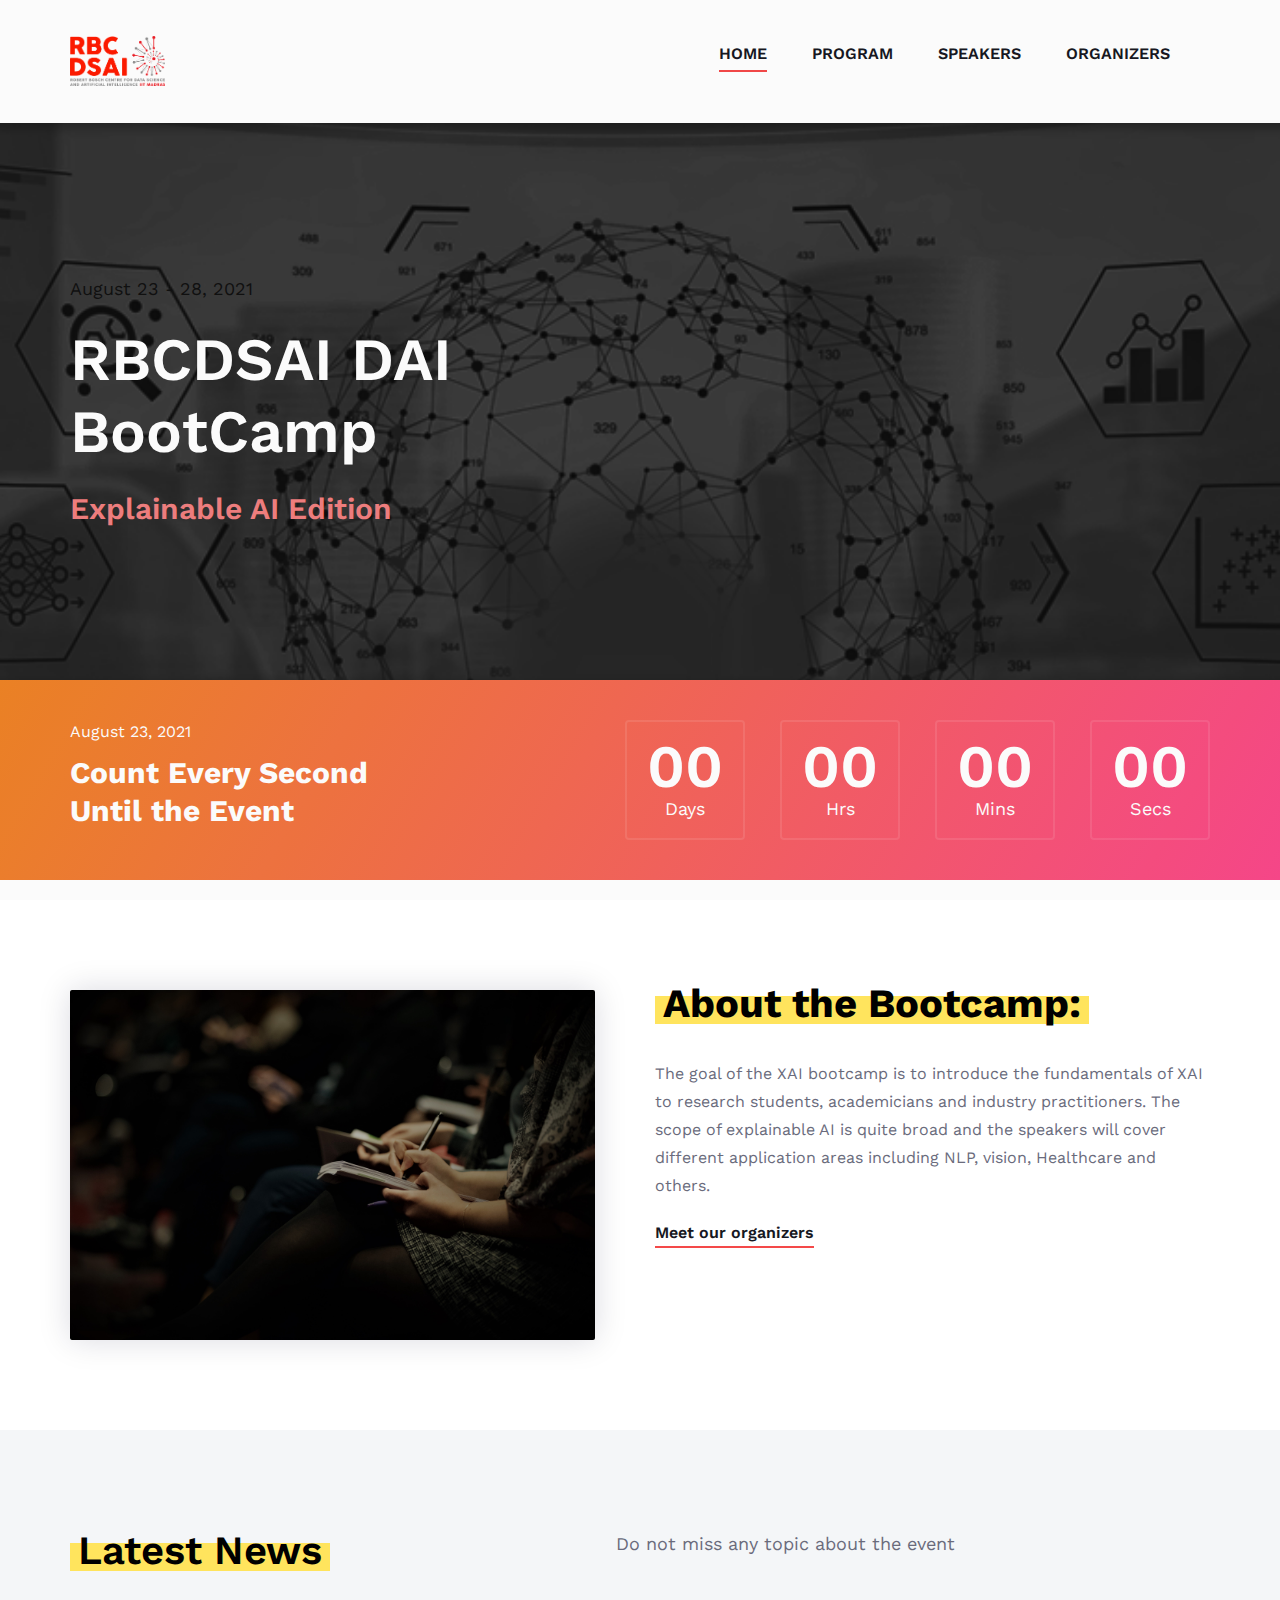
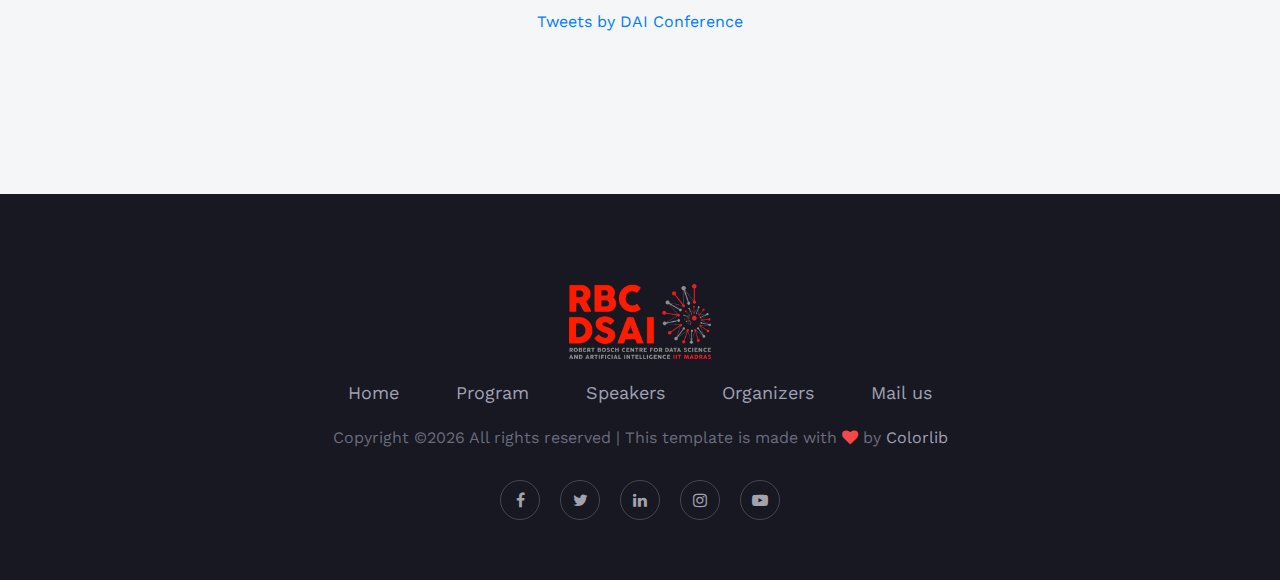
<file: index.html>
<!DOCTYPE html>
<html lang="zxx">

<head>
    <meta charset="UTF-8">
    <meta name="description" content="Conference">
    <meta name="keywords" content="Manup, unica, creative, html">
    <meta name="viewport" content="width=device-width, initial-scale=1.0">
    <meta http-equiv="X-UA-Compatible" content="ie=edge">
    <title>Home | BootCamp - XAI Edition</title>

    <link rel="icon" type="image/png" href="img/favicon.png"/>

    <!-- Google Font -->
    <link href="https://fonts.googleapis.com/css?family=Work+Sans:400,500,600,700,800,900&display=swap"
        rel="stylesheet">
    <link href="https://fonts.googleapis.com/css?family=Poppins:400,500,600,700&display=swap" rel="stylesheet">


    <!-- Css Styles -->
    <link rel="stylesheet" href="css/bootstrap.min.css" type="text/css">
    <link rel="stylesheet" href="css/font-awesome.min.css" type="text/css">
    <link rel="stylesheet" href="css/elegant-icons.css" type="text/css">
    <link rel="stylesheet" href="css/owl.carousel.min.css" type="text/css">
    <link rel="stylesheet" href="css/magnific-popup.css" type="text/css">
    <link rel="stylesheet" href="css/slicknav.min.css" type="text/css">
    <link rel="stylesheet" href="css/style.css" type="text/css">
</head>

<body>
    <!-- Page Preloder -->
    <div id="preloder">
        <div class="loader"></div>
    </div>

    <!-- Header Section Begin -->
    <header class="header-section">
        <div class="container">
            <div class="logo">
                <a href="https://rbcdsai.iitm.ac.in/">
                    <img src="img/logo_main.png" height=50 alt="">
                </a>
            </div>
            <div class="nav-menu">
                <nav class="mainmenu mobile-menu">
                    <ul>
                        <li class="active"><a href="./index.html">Home</a></li>
                        <!--<li><a href="./Application.html">Application</a></li>-->
                        <li><a href="./program.html">Program</a></li>                        
                            <!-- <ul class="dropdown">
                                <li><a href="#">Keynote Speakers</a></li>
                                <li><a href="#">Invited Talks</a></li>
                                <li><a href="#">Accepted Posters</a></li>
                            </ul> -->
                        </li>
                        <li><a href="./speaker.html">Speakers</a></li>
                        <li><a href="./organizers.html">Organizers</a></li>
                    </ul>
                </nav>
            </div>
            <div id="mobile-menu-wrap"></div>
        </div>
    </header>
    <!-- Header End -->

    <!-- Hero Section Begin -->
    <section class="hero-section set-bg" data-setbg="img/Web-banner-3.png">
        <div class="container">
            <div class="row">
                <div class="col-lg-7">
                    <div class="hero-text">
                        <h5>August 23 - 28, 2021</h5>
                        <h2>RBCDSAI DAI BootCamp</h2> 
                        <h4>Explainable AI Edition</h4>
                        <!-- <a href="#" class="primary-btn">Register Now</a> -->
                    </div>
                </div>
                <div class="col-lg-5">
                    <!-- <img src="img/hero-right.png" alt=""> -->
                </div>
            </div>
        </div>
    </section>
    <!-- Hero Section End -->

    <!-- Counter Section Begin -->
    <section class="counter-section bg-gradient">
        <div class="container">
            <div class="row">
                <div class="col-lg-4">
                    <div class="counter-text">
                        <span>August 23, 2021</span>
                        <h3>Count Every Second <br />Until the Event</h3>
                    </div>
                </div>
                <div class="col-lg-8">
                    <div class="cd-timer" id="countdown">
                        <div class="cd-item">
                            <span>40</span>
                            <p>Days</p>
                        </div>
                        <div class="cd-item">
                            <span>18</span>
                            <p>Hours</p>
                        </div>
                        <div class="cd-item">
                            <span>46</span>
                            <p>Minutes</p>
                        </div>
                        <div class="cd-item">
                            <span>32</span>
                            <p>Seconds</p>
                        </div>
                    </div>
                </div>
            </div>
        </div>
    </section>
    <!-- Counter Section End -->

    <!-- Home About Section Begin -->
    <section class="home-about-section spad">
        <div class="container">
            <div class="row">
                <div class="col-lg-6">
                    <div class="ha-pic">
                        <img src="img/hero-img.jpg" alt="">
                    </div>
                </div>
                <div class="col-lg-6">
                    <div class="ha-text" style="padding-top: 0px;">
                        <h2><mark>About the Bootcamp:</mark></h2>
                        <p>The goal of the XAI bootcamp is to introduce the fundamentals of XAI to research students, academicians and industry practitioners. 
                            The scope of explainable AI is quite broad and the speakers will cover different application areas including NLP, vision, Healthcare and others. </p>
                        <a href="organizers.html" class="ha-btn">Meet our organizers</a>
                    </div>
                </div>
            </div>
        </div>
    </section>
    <!-- Home About Section End -->

    <!-- dates Section Begin -->
    <!-- <section class="story-section spad">
        <div class="container">
            <div class="row">
                <div class="col-lg-12">
                    <div class="section-title">
                        <center> -->
                           <!-- <h2><mark>Important Dates</mark></h2>
                        </center>
                    </div>
                </div>
            </div>
            <div class="row">
                <div class="col-lg-6">
                    <div class="story-left">
                        <div class="story-item">
                            <h2>May 21</h2>
                            <div class="si-text">
                               <!-- <h4>Abstract Submission Deadline</h4>
                            </div>
                        </div>
                        <!-- <div class="story-item">
                            <h2>May 21</h2>
                            <div class="si-text">
                                <h4>Notification of acceptance</h4>
                            </div>
                        </div> -->
                    <!-- </div>
                </div>
                <div class="col-lg-6">
                    <div class="story-right"> -->
                        <div class="story-item">
                           <!-- <h2>May 31</h2>
                            <div class="si-text">
                               <!-- <h4>Notification of acceptance</h4>
                            </div>
                        </div>
                        <!-- <div class="story-item">
                            <h2>Date 4</h2>
                            <div class="si-text">
                                <h4>Something important is happening</h4>
                            </div>
                        </div> -->
                    <!-- </div>
                </div>              
            </div>
            <div class="row">
                <div class="col-lg-6">
                    <div class="story-left">
                        <div class="story-item"> -->
                            <!-- <h2>June 7</h2>
                            <div class="si-text">
                                <h4>Optional Video Submission Deadline</h4>
                            </div>
                        </div>
                        <!-- <div class="story-item">
                            <h2>May 21</h2>
                            <div class="si-text">
                                <h4>Notification of acceptance</h4>
                            </div>
                        </div> -->
                    <!-- </div>
                </div>
                <div class="col-lg-6">
                    <div class="story-right">
                        <div class="story-item"> -->
                            <!-- <h2>June 10</h2>
                            <div class="si-text">
                               <!-- <h4>Camera Ready Submission</h4>
                            </div> -->
                        <!-- </div>
                            <div class="story-item"> -->
                            <!-- <h2>Date 4</h2>
                            <div class="si-text">
                                <h4>Something important is happening</h4>
                            </div>
                        </div> -->
                    <!-- </div>
                </div>              
            </div>            
        </div>
    </section> -->
    <!-- dates Section End -->

    <!-- latest news Section Begin -->
    <section class="latest-blog spad">
        <div class="container">
            <div class="row">
                <div class="col-lg-12">
                    <div class="section-title">
                        <h2><mark>Latest News</mark></h2>
                        <p>Do not miss any topic about the event</p>
                    </div>
                </div>
            </div>
            <div class="row">
                <div class="col-lg-12" style="text-align: center">
                    <a class="twitter-timeline" data-height=500px data-width=1000px href="https://twitter.com/DeployableAI?ref_src=twsrc%5Etfw">Tweets by DAI Conference</a> <script async src="https://platform.twitter.com/widgets.js" charset="utf-8"></script>
                </div>
            </div>
        </div>
    </section>
    <!-- latest news Section End -->

    <!-- Footer Section Begin -->
    <footer class="footer-section">
        <div class="container">
            <div class="row">
                <div class="col-lg-12">
                    <div class="footer-text">
                        <div class="ft-logo">
                            <a href="https://rbcdsai.iitm.ac.in/">
                            <img src="img/logo_main.png" height=75 alt="">
                            </a>
                        </div>
                        <ul>
                            <li><a href="./index.html">Home</a></li>
                            <!-- <li><a href="./Application.html">Application</a></li> -->
                            <li><a href="./program.html">Program</a></li>
                            <li><a href="./speaker.html">Speakers</a></li>                            
                            <li><a href="./organizers.html">Organizers</a></li>
                            <li><a href="mailto:contact@rbcdsai.org">Mail us</a></li>
                        </ul>
                        <div class="copyright-text"><p><!-- Link back to Colorlib can't be removed. Template is licensed under CC BY 3.0. -->
  Copyright &copy;<script>document.write(new Date().getFullYear());</script> All rights reserved | This template is made with <i class="fa fa-heart" aria-hidden="true"></i> by <a href="https://colorlib.com" target="_blank">Colorlib</a>
  <!-- Link back to Colorlib can't be removed. Template is licensed under CC BY 3.0. --></p></div>
                        <div class="ft-social">
                            <a href="https://www.facebook.com/rbcdsai" target="_blank"><i class="fa fa-facebook"></i></a>
                            <a href="https://twitter.com/rbc_dsai_iitm" target="_blank"><i class="fa fa-twitter"></i></a>
                            <a href="https://www.linkedin.com/company/rbcdsai/" target="_blank"><i class="fa fa-linkedin"></i></a>
                            <a href="https://www.instagram.com/rbcdsai/" target="_blank"><i class="fa fa-instagram"></i></a>
                            <a href="https://www.youtube.com/channel/UCKaYqGvmULmTrN0PH5YPFcA" target="_blank"><i class="fa fa-youtube-play"></i></a>
                        </div>
                    </div>
                </div>
            </div>
        </div>
    </footer>
    <!-- Footer Section End -->

    <!-- Js Plugins -->
    <script src="js/jquery-3.3.1.min.js"></script>
    <script src="js/bootstrap.min.js"></script>
    <script src="js/jquery.magnific-popup.min.js"></script>
    <script src="js/jquery.countdown.min.js"></script>
    <script src="js/jquery.slicknav.js"></script>
    <script src="js/owl.carousel.min.js"></script>
    <script src="js/main.js"></script>
</body>

</html>
</file>
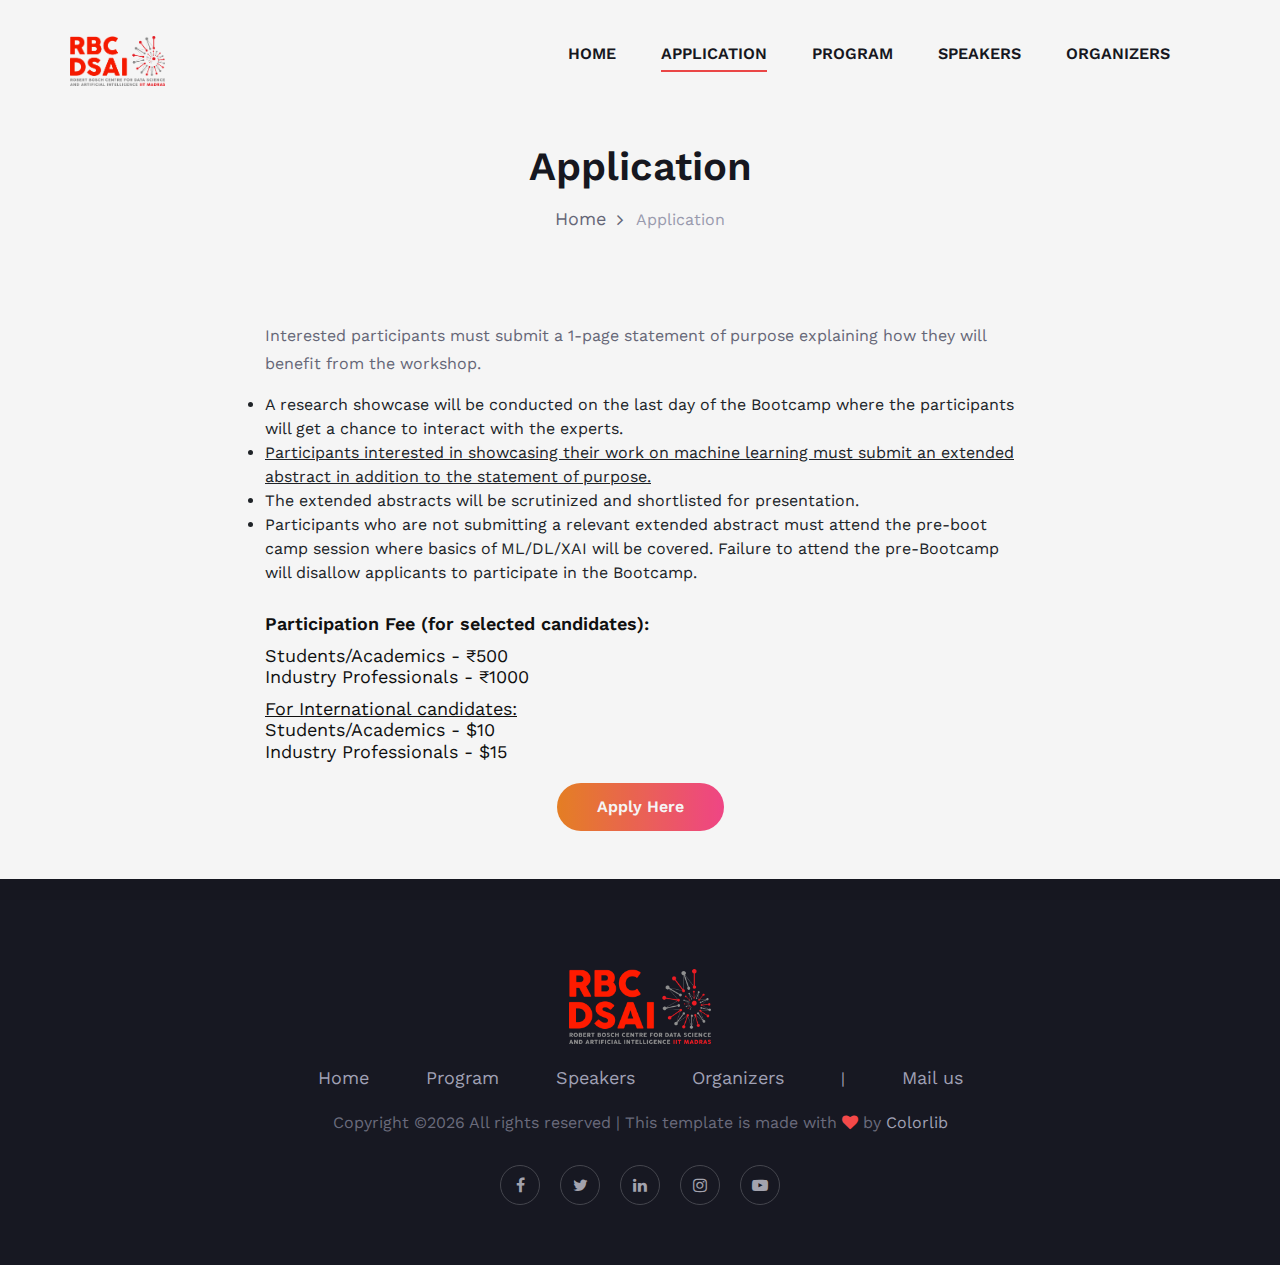
<file: Application.html>
<!DOCTYPE html>
<html lang="zxx">

<head>
    <meta charset="UTF-8">
    <meta name="description" content="Manup Template">
    <meta name="keywords" content="Manup, unica, creative, html">
    <meta name="viewport" content="width=device-width, initial-scale=1.0">
    <meta http-equiv="X-UA-Compatible" content="ie=edge">
    <title>Application | BootCamp - XAI Edition</title>

    <link rel="icon" type="image/png" href="img/favicon.png"/>    

    <!-- Google Font -->
    <link href="https://fonts.googleapis.com/css?family=Work+Sans:400,500,600,700,800,900&display=swap"
        rel="stylesheet">
    <link href="https://fonts.googleapis.com/css?family=Poppins:400,500,600,700&display=swap" rel="stylesheet">


    <!-- Css Styles -->
    <link rel="stylesheet" href="css/bootstrap.min.css" type="text/css">
    <link rel="stylesheet" href="css/font-awesome.min.css" type="text/css">
    <link rel="stylesheet" href="css/elegant-icons.css" type="text/css">
    <link rel="stylesheet" href="css/owl.carousel.min.css" type="text/css">
    <link rel="stylesheet" href="css/magnific-popup.css" type="text/css">
    <link rel="stylesheet" href="css/slicknav.min.css" type="text/css">
    <link rel="stylesheet" href="css/style.css" type="text/css">
</head>

<body>
    <!-- Page Preloder -->
    <div id="preloder">
        <div class="loader"></div>
    </div>

    <!-- Header Section Begin -->
    <header class="header-section">
        <div class="container">
            <div class="logo">
                <a href="https://rbcdsai.iitm.ac.in/">
                    <img src="img/logo_main.png" height=50 alt="">
                </a>
            </div>
            <div class="nav-menu">
                <nav class="mainmenu mobile-menu">
                    <ul>
                        <li><a href="./index.html">Home</a></li>
                        <li class="active"><a href="./Application.html">Application</a></li>
                        <li><a href="./program.html">Program</a></li>                        
			   <!-- <ul class="dropdown">
                                <li><a href="#">Keynote Speakers</a></li>
                                <li><a href="#">Invited Talks</a></li>
                                <li><a href="#">Accepted Posters</a></li>
                            </ul> -->
                        </li>
                        <li><a href="./speaker.html">Speakers</a></li>
                        <li><a href="organizers.html">Organizers</a></li>
                    </ul>
                </nav>
            </div>
            <div id="mobile-menu-wrap"></div>
        </div>
    </header>
    <!-- Header End -->

    <!-- Call for Papers Hero Section Begin -->
    <!-- <section class="blog-hero-section set-bg" data-setbg="img/call-for-papers.jpg">
        <div class="container">
            <div class="row">
                <div class="col-lg-12">
                    <div class="bh-text">
                        <h2>Call for Papers</h2>
                        <ul style="padding-bottom: 2em;">
                            <li>Submission Deadline: 
				    <p style="text-decoration: line-through;">
					May 21, 2021
					</p></li>
                        </ul>
                        <!--a href="javascript:void(0)" onclick="location.https://easychair.org/cfp/RBCDSAI-DAI2021"target="_blank" class="primary-btn">Submit abstract</a> -->
                    <!-- </div>
                </div>
            </div>
        </div>
    </section> -->
    <!-- Call for Papers Hero Section End -->

    <!-- Breadcrumb Section Begin -->
    <section class="breadcrumb-section">
        <div class="container">
            <div class="row">
                <div class="col-lg-12">
                    <div class="breadcrumb-text">
                        <h2>Application</h2>
                        <div class="bt-option">
                            <a href="./index.html">Home</a>
                            <span>Application</span>
                        </div>
                    </div>
                </div>
            </div>
        </div>
    </section>
    <!-- Breadcrumb Section End -->       

    <!-- Call for Papers Section Begin -->
    <section class="blog-details-section">
        <div class="container">
            <div class="row">
                <div class="col-lg-8 m-auto">
                    <div class="bd-text">
                        <div class="bd-title">
                            <div>
                                <p>
                                    Interested participants must submit a 1-page statement of purpose explaining how they will benefit from the workshop.
                                    <li>A research showcase will be conducted on the last day of the Bootcamp where the participants will get a chance to interact with the experts.</li>
                                    <li style="text-decoration: underline;">Participants interested in showcasing their work on machine learning must submit an extended abstract in addition to the statement of purpose.</li>
                                    <li>The extended abstracts will be scrutinized and shortlisted for presentation. </li>
                                    <li>Participants who are not submitting a relevant extended abstract must attend the pre-boot camp session where basics of ML/DL/XAI will be covered. Failure to attend the pre-Bootcamp will disallow applicants to participate in the Bootcamp.  </li></p>
                                <!-- <img src="img/quote-left.png" alt=""> -->
                            </div>                            
                        </div>
                    </div>
                    <div>
                        <h5 style="font-weight: 600; padding-bottom: 10px;">Participation Fee (for selected candidates):</h5>
                        <h5 style="padding-bottom: 10px;">
                            Students/Academics - &#8377;500 <br>
                            Industry Professionals - &#8377;1000
                        </h5>
                        <h5 style="padding-bottom: 20px;">
                            <u>For International candidates:</u><br>
                            Students/Academics -  $10<br>
                            Industry Professionals - $15
                        </h5>
                    </div>
                <center style="padding-bottom: 3rem;">
                    <a href="https://docs.google.com/forms/d/e/1FAIpQLSclW-oTZc6vweYf2jKW6LkfO-dHUoNSkzhB23Ie89jf3FvDqg/viewform" class="primary-btn" target="_blank">Apply Here</a>
                </center>
			    <div class="bd-more-text">
                        <!--<div class="bd-more-text">
                            <h4><mark>Topics</mark></h4>
                            <h5>We invite submission of extended abstracts focussing on, but not limited to, the following themes</h5>
                            <p>
                                <ol style="padding-left: 3em;">
                                    <li>Algorithms for Explainable AI/ML</li>
                                    <li>Interpretable AI/ML</li>
                                    <li>Fairness and ethics in AI/ML</li>
                                    <li>Accountability and transparency in AI</li>
                                    <li>Causal models in AI</li>
                                    <li>Deployability and HCI</li>
                                    <li>Novel Industrial use cases/ applications of Explainable AI/ML</li>
                                </ol>
                            </p>
                        </div>
                        <div class="bd-more-text second-text">
                            <h4><mark>Submission Guidelines</mark></h4>
                            <p style="text-align: justify;">The abstracts should be 1-2 pages long and must be formatted in accordance with the 
                                <a href="https://www.acm.org/publications/taps/word-template-workflow" target="_blank">ACM format</a>
                                and must be submitted as a PDF file.
                                Selected abstracts will get a chance to 
                                present their work in poster format during the conference and can optionally submit an 
                                extended video (20 mins) that will be published on the conference webpage. All authors 
                                of the selected abstracts will receive a complete waiver of the conference registration 
                                fee. All submissions will be reviewed by an international committee of academic/industrial 
                                experts and the top few submissions will receive an award during the conference. There won't 
								be any proceedings for this conference.</p>
                        </div>
                        <div class="bd-more-text second-text">
                            <h4><mark>Award</mark></h4>
                            <p style="text-align: justify;">
                                The top five submissions (judged based on abstract and presentation) will receive a monetary 
                                award during the conference.
                            </p>
                            <h5><b>$500</b> for the best, <b>$300</b> for the second-best and <b>$100</b> for the 
                                next 3 best submissions.</h5>
                        </div>                        
                        <div class="bd-more-text second-text" style="text-align: center;">
                            <h4><mark>Important Dates</mark></h4>
                            <div class="row">
                                <div class="col-md-6">
                                    <h5><strong>Submission Deadline:</strong> <br><p style="text-decoration: line-through;">21st May 2021</p></h5>
                                </div>
                                <div class="col-md-6">
                                    <h5><strong>Notification of Acceptance:</strong> <br><p style="text-decoration: line-through;">31st May 2021</p></h5>
                                </div>
                            </div>
                            <br>
                            <div class="row">
                                <div class="col-md-6">
                                    <h5><strong>Deadline for Submitting optional video:</strong> <br><p style="text-decoration: line-through;">7th June 2021</p></h5>
                                </div>       
                                <div class="col-md-6">
                                    <h5><strong>Camera Ready Submission:</strong> <br>10th June 2021</h5> -->
                                </div>                                                                                            
                            </div>
                        </div>
                    </div>
                </div>
            </div>
        </div>
    </section>
    <!-- Call for Papers Section End

    <!-- Footer Section Begin -->
    <footer class="footer-section">
        <div class="container">
            <div class="row">
                <div class="col-lg-12">
                    <div class="footer-text">
                        <div class="ft-logo">
                            <a href="https://rbcdsai.iitm.ac.in/">
                            <img src="img/logo_main.png" height=75 alt="">
                            </a>
                        </div>
                        <ul>
                            <li><a href="./index.html">Home</a></li>
                            <!-- <li><a href="./Application.html">Application</a></li> -->
                            <li><a href="./program.html">Program</a></li>
                            <li><a href="./speaker.html">Speakers</a></li>                            
                            <li><a href="organizers.html">Organizers</a></li>
                            <li>|</li>
                            <li><a href="mailto:contact@rbcdsai.org">Mail us</a></li>
                        </ul>
                        <div class="copyright-text"><p><!-- Link back to Colorlib can't be removed. Template is licensed under CC BY 3.0. -->
  Copyright &copy;<script>document.write(new Date().getFullYear());</script> All rights reserved | This template is made with <i class="fa fa-heart" aria-hidden="true"></i> by <a href="https://colorlib.com" target="_blank">Colorlib</a>
  <!-- Link back to Colorlib can't be removed. Template is licensed under CC BY 3.0. --></p></div>
                        <div class="ft-social">
                            <a href="https://www.facebook.com/rbcdsai" target="_blank"><i class="fa fa-facebook"></i></a>
                            <a href="https://twitter.com/rbc_dsai_iitm" target="_blank"><i class="fa fa-twitter"></i></a>
                            <a href="https://www.linkedin.com/company/rbcdsai/" target="_blank"><i class="fa fa-linkedin"></i></a>
                            <a href="https://www.instagram.com/rbcdsai/" target="_blank"><i class="fa fa-instagram"></i></a>
                            <a href="https://www.youtube.com/channel/UCKaYqGvmULmTrN0PH5YPFcA" target="_blank"><i class="fa fa-youtube-play"></i></a>
                        </div>
                    </div>
                </div>
            </div>
        </div>
    </footer>
    <!-- Footer Section End -->

    <!-- Js Plugins -->
    <script src="js/jquery-3.3.1.min.js"></script>
    <script src="js/bootstrap.min.js"></script>
    <script src="js/jquery.magnific-popup.min.js"></script>
    <script src="js/jquery.countdown.min.js"></script>
    <script src="js/jquery.slicknav.js"></script>
    <script src="js/owl.carousel.min.js"></script>
    <script src="js/main.js"></script>
</body>

</html>
</file>
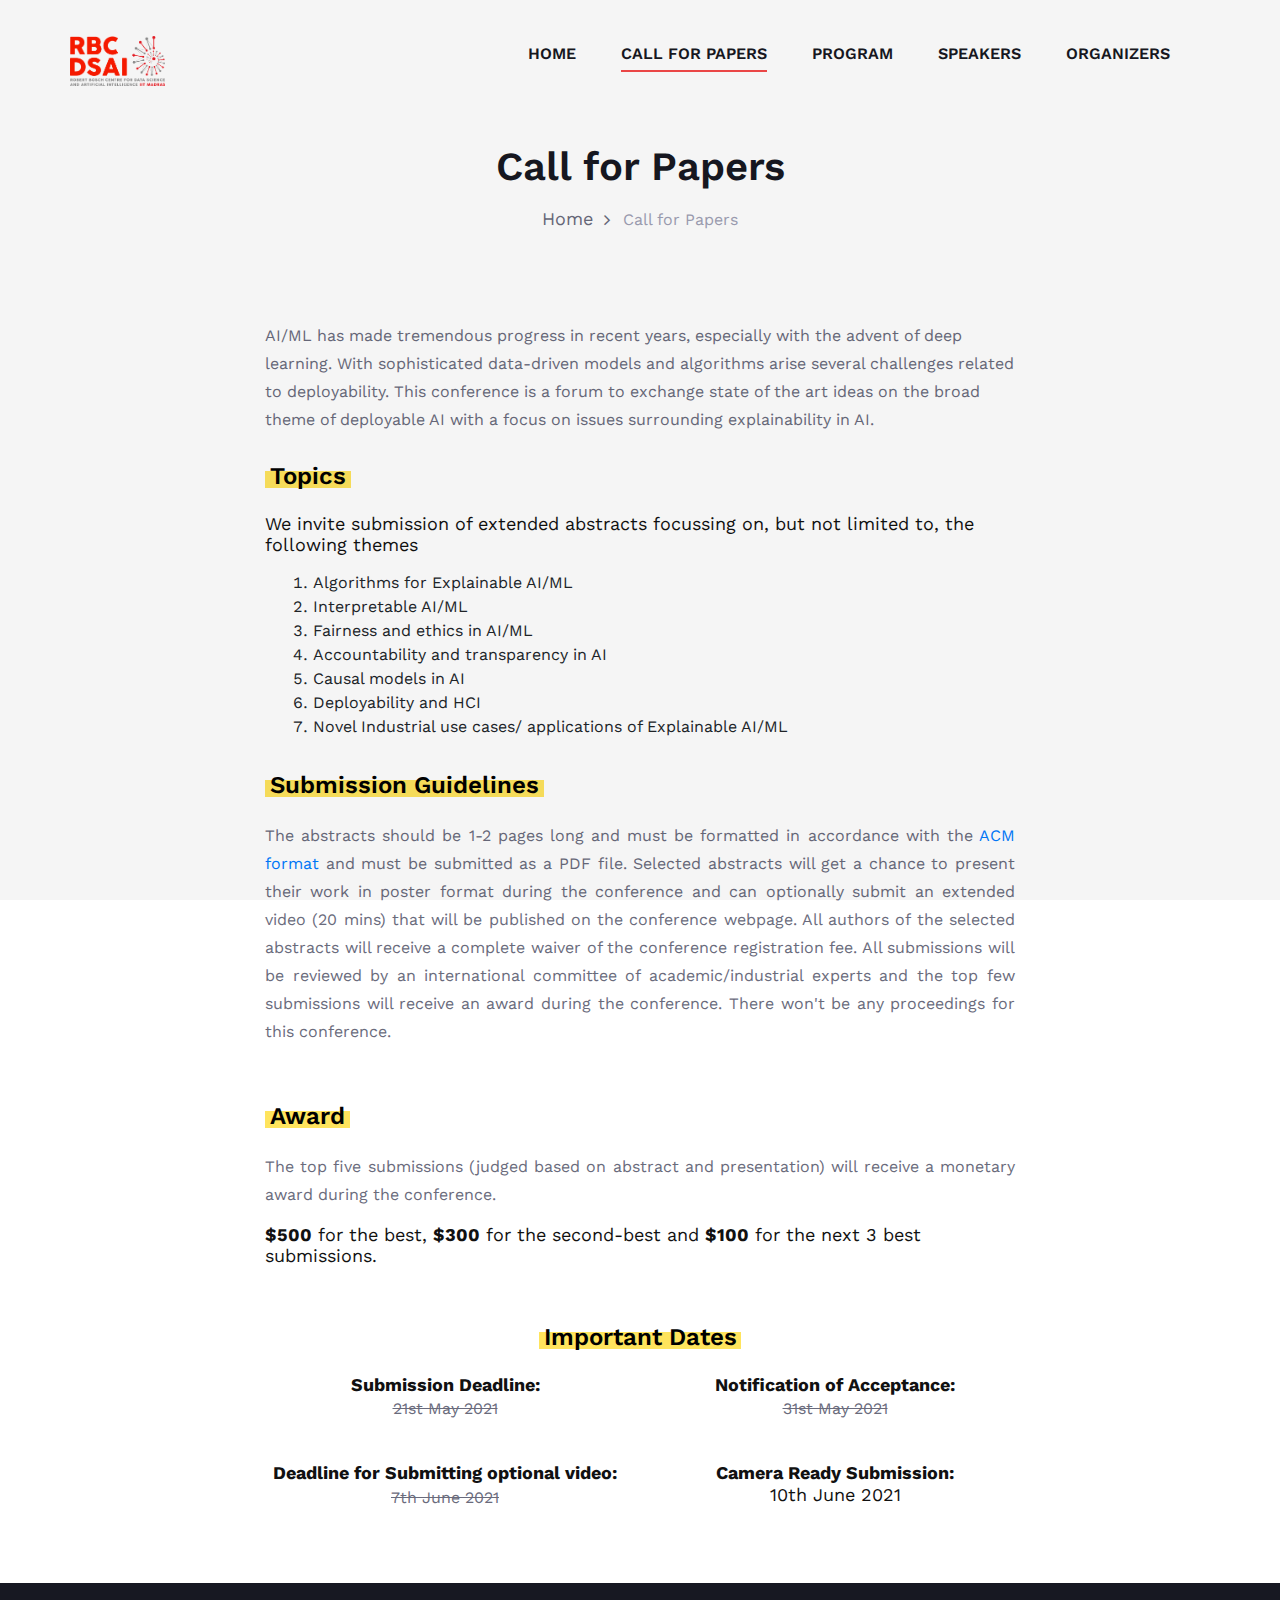
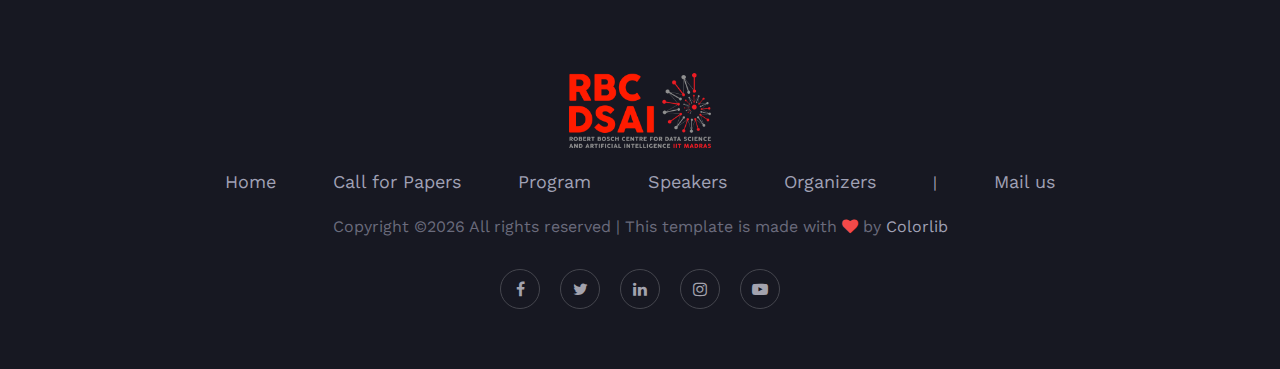
<file: call-for-papers.html>
<!DOCTYPE html>
<html lang="zxx">

<head>
    <meta charset="UTF-8">
    <meta name="description" content="Manup Template">
    <meta name="keywords" content="Manup, unica, creative, html">
    <meta name="viewport" content="width=device-width, initial-scale=1.0">
    <meta http-equiv="X-UA-Compatible" content="ie=edge">
    <title>Call for Papers | Conference on Deployable AI</title>

    <link rel="icon" type="image/png" href="img/favicon.png"/>    

    <!-- Google Font -->
    <link href="https://fonts.googleapis.com/css?family=Work+Sans:400,500,600,700,800,900&display=swap"
        rel="stylesheet">
    <link href="https://fonts.googleapis.com/css?family=Poppins:400,500,600,700&display=swap" rel="stylesheet">


    <!-- Css Styles -->
    <link rel="stylesheet" href="css/bootstrap.min.css" type="text/css">
    <link rel="stylesheet" href="css/font-awesome.min.css" type="text/css">
    <link rel="stylesheet" href="css/elegant-icons.css" type="text/css">
    <link rel="stylesheet" href="css/owl.carousel.min.css" type="text/css">
    <link rel="stylesheet" href="css/magnific-popup.css" type="text/css">
    <link rel="stylesheet" href="css/slicknav.min.css" type="text/css">
    <link rel="stylesheet" href="css/style.css" type="text/css">
</head>

<body>
    <!-- Page Preloder -->
    <div id="preloder">
        <div class="loader"></div>
    </div>

    <!-- Header Section Begin -->
    <header class="header-section">
        <div class="container">
            <div class="logo">
                <a href="https://rbcdsai.iitm.ac.in/">
                    <img src="img/logo_main.png" height=50 alt="">
                </a>
            </div>
            <div class="nav-menu">
                <nav class="mainmenu mobile-menu">
                    <ul>
                        <li><a href="./index.html">Home</a></li>
                        <li class="active"><a href="./call-for-papers.html">Call for Papers</a></li>
                        <li><a href="./program.html">Program</a></li>                        
			   <!-- <ul class="dropdown">
                                <li><a href="#">Keynote Speakers</a></li>
                                <li><a href="#">Invited Talks</a></li>
                                <li><a href="#">Accepted Posters</a></li>
                            </ul> -->
                        </li>
                        <li><a href="./speaker.html">Speakers</a></li>
                        <li><a href="organizers.html">Organizers</a></li>
                    </ul>
                </nav>
            </div>
            <div id="mobile-menu-wrap"></div>
        </div>
    </header>
    <!-- Header End -->

    <!-- Call for Papers Hero Section Begin -->
    <!-- <section class="blog-hero-section set-bg" data-setbg="img/call-for-papers.jpg">
        <div class="container">
            <div class="row">
                <div class="col-lg-12">
                    <div class="bh-text">
                        <h2>Call for Papers</h2>
                        <ul style="padding-bottom: 2em;">
                            <li>Submission Deadline: 
				    <p style="text-decoration: line-through;">
					May 21, 2021
					</p></li>
                        </ul>
                        <!--a href="javascript:void(0)" onclick="location.https://easychair.org/cfp/RBCDSAI-DAI2021"target="_blank" class="primary-btn">Submit abstract</a> -->
                    <!-- </div>
                </div>
            </div>
        </div>
    </section> -->
    <!-- Call for Papers Hero Section End -->

    <!-- Breadcrumb Section Begin -->
    <section class="breadcrumb-section">
        <div class="container">
            <div class="row">
                <div class="col-lg-12">
                    <div class="breadcrumb-text">
                        <h2>Call for Papers</h2>
                        <div class="bt-option">
                            <a href="./index.html">Home</a>
                            <span>Call for Papers</span>
                        </div>
                    </div>
                </div>
            </div>
        </div>
    </section>
    <!-- Breadcrumb Section End -->       

    <!-- Call for Papers Section Begin -->
    <section class="blog-details-section">
        <div class="container">
            <div class="row">
                <div class="col-lg-8 m-auto">
                    <div class="bd-text">
                        <div class="bd-title">
                            <div>
                                <p>AI/ML has made tremendous progress in recent years, especially with the advent of deep 
                                    learning. With sophisticated data-driven models and algorithms arise several challenges 
                                    related to deployability. This conference is a forum to exchange state of the art ideas 
                                    on the broad theme of deployable AI with a focus on issues surrounding explainability
                                    in AI. </p>
                                <!-- <img src="img/quote-left.png" alt=""> -->
                            </div>                            
                        </div>
                        <div class="bd-more-text">
                            <h4><mark>Topics</mark></h4>
                            <h5>We invite submission of extended abstracts focussing on, but not limited to, the following themes</h5>
                            <p>
                                <ol style="padding-left: 3em;">
                                    <li>Algorithms for Explainable AI/ML</li>
                                    <li>Interpretable AI/ML</li>
                                    <li>Fairness and ethics in AI/ML</li>
                                    <li>Accountability and transparency in AI</li>
                                    <li>Causal models in AI</li>
                                    <li>Deployability and HCI</li>
                                    <li>Novel Industrial use cases/ applications of Explainable AI/ML</li>
                                </ol>
                            </p>
                        </div>
                        <div class="bd-more-text second-text">
                            <h4><mark>Submission Guidelines</mark></h4>
                            <p style="text-align: justify;">The abstracts should be 1-2 pages long and must be formatted in accordance with the 
                                <a href="https://www.acm.org/publications/taps/word-template-workflow" target="_blank">ACM format</a>
                                and must be submitted as a PDF file.
                                Selected abstracts will get a chance to 
                                present their work in poster format during the conference and can optionally submit an 
                                extended video (20 mins) that will be published on the conference webpage. All authors 
                                of the selected abstracts will receive a complete waiver of the conference registration 
                                fee. All submissions will be reviewed by an international committee of academic/industrial 
                                experts and the top few submissions will receive an award during the conference. There won't 
								be any proceedings for this conference.</p>
                        </div>
                        <div class="bd-more-text second-text">
                            <h4><mark>Award</mark></h4>
                            <p style="text-align: justify;">
                                The top five submissions (judged based on abstract and presentation) will receive a monetary 
                                award during the conference.
                            </p>
                            <h5><b>$500</b> for the best, <b>$300</b> for the second-best and <b>$100</b> for the 
                                next 3 best submissions.</h5>
                        </div>                        
                        <div class="bd-more-text second-text" style="text-align: center;">
                            <h4><mark>Important Dates</mark></h4>
                            <div class="row">
                                <div class="col-md-6">
                                    <h5><strong>Submission Deadline:</strong> <br><p style="text-decoration: line-through;">21st May 2021</p></h5>
                                </div>
                                <div class="col-md-6">
                                    <h5><strong>Notification of Acceptance:</strong> <br><p style="text-decoration: line-through;">31st May 2021</p></h5>
                                </div>
                            </div>
                            <br>
                            <div class="row">
                                <div class="col-md-6">
                                    <h5><strong>Deadline for Submitting optional video:</strong> <br><p style="text-decoration: line-through;">7th June 2021</p></h5>
                                </div>       
                                <div class="col-md-6">
                                    <h5><strong>Camera Ready Submission:</strong> <br>10th June 2021</h5>
                                </div>                                                                                            
                            </div>
                        </div>
                    </div>
                </div>
            </div>
        </div>
    </section>
    <!-- Call for Papers Section End -->

    <!-- Footer Section Begin -->
    <footer class="footer-section">
        <div class="container">
            <div class="row">
                <div class="col-lg-12">
                    <div class="footer-text">
                        <div class="ft-logo">
                            <a href="https://rbcdsai.iitm.ac.in/">
                            <img src="img/logo_main.png" height=75 alt="">
                            </a>
                        </div>
                        <ul>
                            <li><a href="./index.html">Home</a></li>
                            <li><a href="./call-for-papers.html">Call for Papers</a></li>
                            <li><a href="./program.html">Program</a></li>
                            <li><a href="./speaker.html">Speakers</a></li>                            
                            <li><a href="organizers.html">Organizers</a></li>
                            <li>|</li>
                            <li><a href="mailto:contact@rbcdsai.org">Mail us</a></li>
                        </ul>
                        <div class="copyright-text"><p><!-- Link back to Colorlib can't be removed. Template is licensed under CC BY 3.0. -->
  Copyright &copy;<script>document.write(new Date().getFullYear());</script> All rights reserved | This template is made with <i class="fa fa-heart" aria-hidden="true"></i> by <a href="https://colorlib.com" target="_blank">Colorlib</a>
  <!-- Link back to Colorlib can't be removed. Template is licensed under CC BY 3.0. --></p></div>
                        <div class="ft-social">
                            <a href="https://www.facebook.com/rbcdsai" target="_blank"><i class="fa fa-facebook"></i></a>
                            <a href="https://twitter.com/rbc_dsai_iitm" target="_blank"><i class="fa fa-twitter"></i></a>
                            <a href="https://www.linkedin.com/company/rbcdsai/" target="_blank"><i class="fa fa-linkedin"></i></a>
                            <a href="https://www.instagram.com/rbcdsai/" target="_blank"><i class="fa fa-instagram"></i></a>
                            <a href="https://www.youtube.com/channel/UCKaYqGvmULmTrN0PH5YPFcA" target="_blank"><i class="fa fa-youtube-play"></i></a>
                        </div>
                    </div>
                </div>
            </div>
        </div>
    </footer>
    <!-- Footer Section End -->

    <!-- Js Plugins -->
    <script src="js/jquery-3.3.1.min.js"></script>
    <script src="js/bootstrap.min.js"></script>
    <script src="js/jquery.magnific-popup.min.js"></script>
    <script src="js/jquery.countdown.min.js"></script>
    <script src="js/jquery.slicknav.js"></script>
    <script src="js/owl.carousel.min.js"></script>
    <script src="js/main.js"></script>
</body>

</html>
</file>
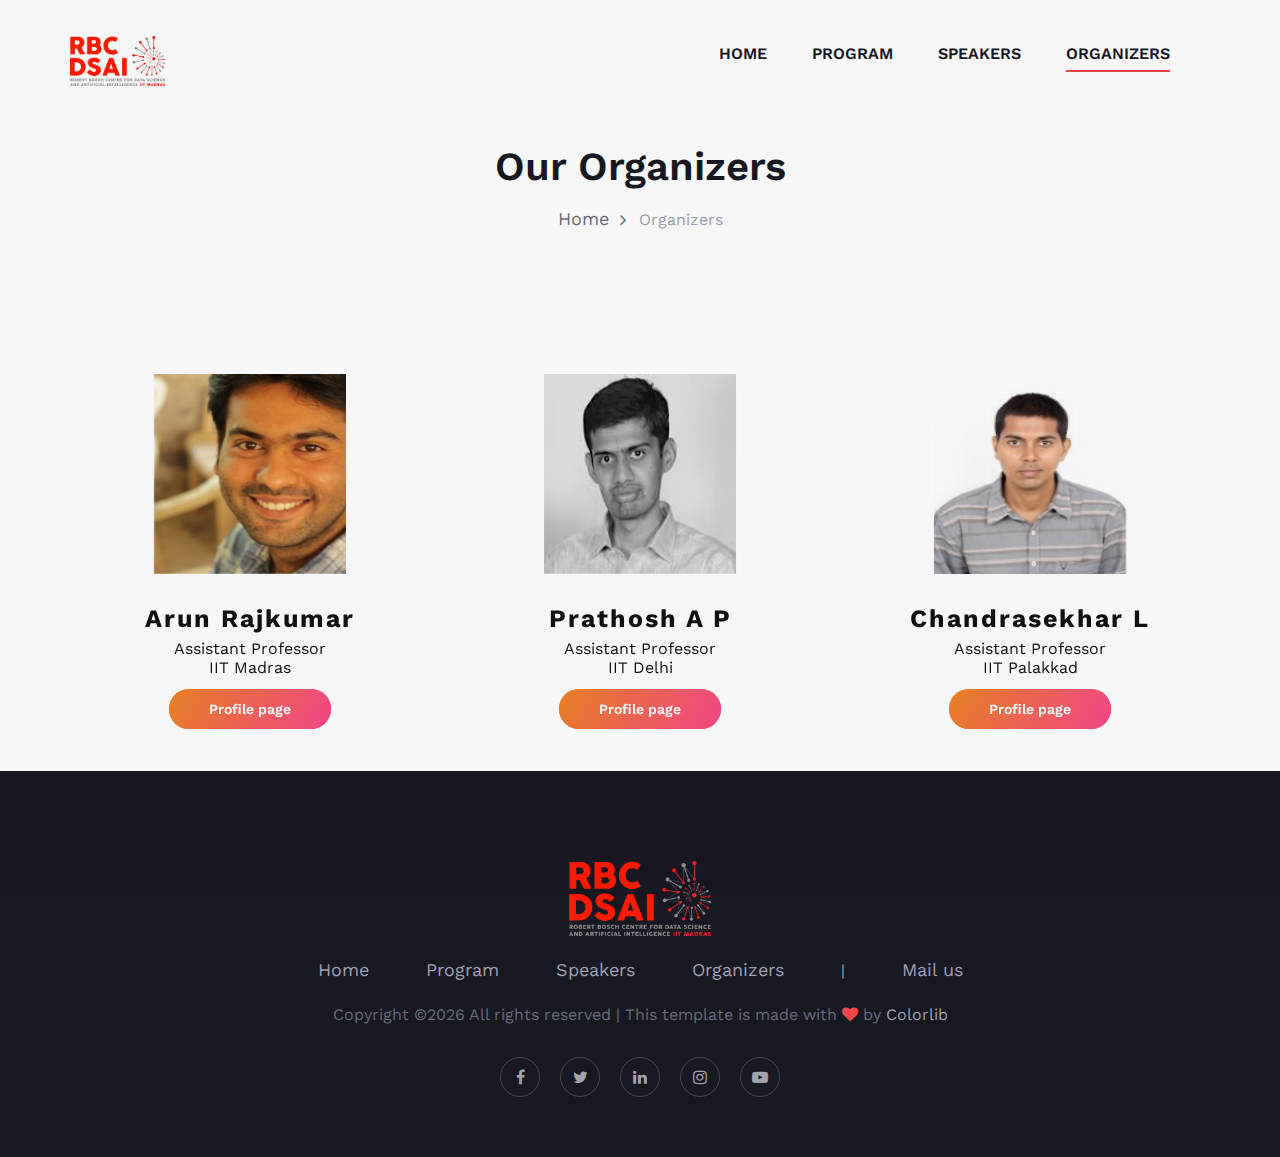
<file: organizers.html>
<!DOCTYPE html>
<html lang="zxx">

<head>
    <meta charset="UTF-8">
    <meta name="description" content="Conference">
    <meta name="keywords" content="Manup, unica, creative, html">
    <meta name="viewport" content="width=device-width, initial-scale=1.0">
    <meta http-equiv="X-UA-Compatible" content="ie=edge">
    <title>Organizers | BootCamp - XAI Edition</title>

    <link rel="icon" type="image/png" href="img/favicon.png"/>

    <!-- Google Font -->
    <link href="https://fonts.googleapis.com/css?family=Work+Sans:400,500,600,700,800,900&display=swap"
        rel="stylesheet">
    <link href="https://fonts.googleapis.com/css?family=Poppins:400,500,600,700&display=swap" rel="stylesheet">


    <!-- Css Styles -->
    <link rel="stylesheet" href="css/bootstrap.min.css" type="text/css">
    <link rel="stylesheet" href="css/font-awesome.min.css" type="text/css">
    <link rel="stylesheet" href="css/elegant-icons.css" type="text/css">
    <link rel="stylesheet" href="css/owl.carousel.min.css" type="text/css">
    <link rel="stylesheet" href="css/magnific-popup.css" type="text/css">
    <link rel="stylesheet" href="css/slicknav.min.css" type="text/css">
    <link rel="stylesheet" href="css/style.css" type="text/css">
</head>

<body>
    <!-- Page Preloder -->
    <div id="preloder">
        <div class="loader"></div>
    </div>

    <!-- Header Section Begin -->
    <header class="header-section">
        <div class="container">
            <div class="logo">
                <a href="https://rbcdsai.iitm.ac.in/">
                    <img src="img/logo_main.png" height=50 alt="">
                </a>
            </div>
            <div class="nav-menu">
                <nav class="mainmenu mobile-menu">
                    <ul>
                        <li><a href="./index.html">Home</a></li>
                        <!--<li><a href="./Application.html">Application</a></li>-->
                        <li><a href="./program.html">Program</a></li>
                            <!-- <ul class="dropdown">
                                <li><a href="#">Keynote Speakers</a></li>
                                <li><a href="#">Invited Talks</a></li>
                                <li><a href="#">Accepted Posters</a></li>
                            </ul> -->
                        </li>
                        <li><a href="./speaker.html">Speakers</a></li>
                        <li class="active"><a href="#">Organizers</a></li>
                    </ul>
                </nav>
            </div>
            <div id="mobile-menu-wrap"></div>
        </div>
    </header>
    <!-- Header End -->

    <!-- Organizers Hero section Begin -->
    <!-- <section class="blog-hero-section set-bg" data-setbg="img/hero.jpg">
        <div class="container">
            <div class="row">
                <div class="col-lg-12">
                    <div class="bh-text">
                        <h2>Organizers</h2>
                    </div>
                </div>
            </div>
        </div>
    </section>  -->
    <!-- Organizers Hero section End    -->

    <!-- Breadcrumb Section Begin -->
    <section class="breadcrumb-section">
        <div class="container">
            <div class="row">
                <div class="col-lg-12">
                    <div class="breadcrumb-text">
                        <h2>Our Organizers</h2>
                        <div class="bt-option">
                            <a href="./index.html">Home</a>
                            <span>Organizers</span>
                        </div>
                    </div>
                </div>
            </div>
        </div>
    </section>
    <!-- Breadcrumb Section End -->       

    <!-- Program chair Section Begin -->
    <div class="container">
        <div class="section-title" style="padding-top: 50px;">
           <!-- <h2><mark>Organizers</mark></h2> -->
        </div>
        <div class="row">
            <div class="col-lg-4">
                <div class="team-9">
                    <div class="team-img">
                        <img src="img/organizers/arun-rajkumar.jpg" alt="Team Image">
                    </div>
                    <div class="team-content">
                        <h2>Arun Rajkumar</h2>
                        <h3>Assistant Professor</h3>
                        <h4>IIT Madras</h4>
                        <a href="https://www.cse.iitm.ac.in/profile.php?arg=MjA0MA==" target="_blank" class="site-btn">Profile page</a>
                    </div>
                </div>
            </div>
            <div class="col-lg-4">
                <div class="team-9">
                    <div class="team-img">
                        <img src="img/organizers/prathosh_AP.jpg" alt="Team Image">
                    </div>
                    <div class="team-content">
                        <h2>Prathosh A P</h2>
                        <h3>Assistant Professor</h3>
                        <h4>IIT Delhi</h4>
                        <a href="http://ctech.iitd.ac.in/prathosh.html" target="_blank" class="site-btn">Profile page</a>
                    </div>
                </div>
            </div>
            <div class="col-lg-4">
                <div class="team-9">
                    <div class="team-img">
                        <img src="img/organizers/chandrasekhar.jpg" alt="Team Image">
                    </div>
                    <div class="team-content">
                        <h2>Chandrasekhar L</h2>
                        <h3>Assistant Professor</h3>
                        <h4>IIT Palakkad</h4>
                        <a href="https://iitpkd.ac.in/people/cnarayanan" target="_blank" class="site-btn">Profile page</a>
                    </div>
                </div>
            </div>            
        </div> 
    </div>
    <!-- Program chair Section End -->

    <!-- Program committee Section Begin -->
   <!--  <div class="container">
        <div class="section-title" style="padding-top: 50px;">
            <h2><mark>Program committee</mark></h2>
        </div>
        <div class="row">
            <div class="col-lg-4">
                <div class="team-9">
                    <div class="team-img">
                        <img src="img/organizers/balaji-vasan.png" alt="Team Image">
                    </div>
                    <div class="team-content">
                        <h2>Balaji Vasan</h2>
                        <h3>Principal Scientist</h3>
                        <h4>Adobe Research India</h4>
                        <a href="https://research.adobe.com/person/balaji-vasan-srinivasan/" target="_blank" class="site-btn">Profile page</a>
                    </div>
                </div>
            </div>
            <div class="col-lg-4">
                <div class="team-9">
                    <div class="team-img">
                        <img src="img/organizers/Srinivasan-Karthik.jpg" alt="Team Image">
                    </div>
                    <div class="team-content">
                        <h2>Karthik Srinivasan</h2>
                        <h3>Assistant Professor</h3>
                        <h4>KU School of Business</h4>
                        <a href="https://www.business.ku.edu/people/karthik-srinivasan" target="_blank" class="site-btn">Profile page</a>
                    </div>
                </div>
            </div>
            <div class="col-lg-4">
                <div class="team-9">
                    <div class="team-img">
                        <img src="img/organizers/chandrasekhar.jpg" alt="Team Image">
                    </div>
                    <div class="team-content">
                        <h2>Chandrasekhar L</h2>
                        <h3>Assistant Professor</h3>
                        <h4>IIT Palakkad</h4>
                        <a href="https://iitpkd.ac.in/people/cnarayanan" target="_blank" class="site-btn">Profile page</a>
                    </div>
                </div>
            </div>
        </div>
        <div class="row">
            <div class="col-lg-4">
                <div class="team-9">
                    <div class="team-img">
                        <img src="img/organizers/sarath-chandar.jpg" alt="Team Image">
                    </div>
                    <div class="team-content">
                        <h2>Sarath Chandar</h2>
                        <h3>Assistant Professor</h3>
                        <h4>École Polytechnique de Montréal</h4>
                        <a href="https://mila.quebec/en/person/sarath-chandar/" target="_blank" class="site-btn">Profile page</a>
                    </div>
                </div>
            </div>
            <div class="col-lg-4">
                <div class="team-9">
                    <div class="team-img">
                        <img src="img/organizers/harish-guruprasad.jpg" alt="Team Image">
                    </div>
                    <div class="team-content">
                        <h2>Harish Guruprasad</h2>
                        <h3>Assistant Professor</h3>
                        <h4>IIT Madras</h4>
                        <a href="https://www.cse.iitm.ac.in/profile.php?arg=MTgzNA==" target="_blank" class="site-btn">Profile page</a>
                    </div>
                </div>
            </div>
            <div class="col-lg-4">
                <div class="team-9">
                    <div class="team-img">
                        <img src="img/organizers/mayukhdas.jpg" alt="Team Image">
                    </div>
                    <div class="team-content">
                        <h2>Mayukh Das</h2>
                        <h3>AI/ML Research Scientist</h3>
                        <h4>Samsung R&D Institute, Bangalore</h4>
                        <a href="https://sites.google.com/site/mayukhdas3986/" target="_blank" class="site-btn">Profile page</a>
                    </div>
                </div>
            </div>            
        </div>
        </div> 
    </div>
    <!-- Program committee Section End -->

    <!-- Footer Section Begin -->
    <footer class="footer-section">
        <div class="container">
            <div class="row">
                <div class="col-lg-12">
                    <div class="footer-text">
                        <div class="ft-logo">
                            <a href="https://rbcdsai.iitm.ac.in/">
                            <img src="img/logo_main.png" height=75 alt="">
                            </a>
                        </div>
                        <ul>
                            <li><a href="./index.html">Home</a></li>
                            <!-- <li><a href="./call-for-papers.html">Call for Papers</a></li> -->
                            <li><a href="./program.html">Program</a></li>
                            <li><a href="./speaker.html">Speakers</a></li>                            
                            <li><a href="organizers.html">Organizers</a></li>
                            <li>|</li>
                            <li><a href="mailto:contact@rbcdsai.org">Mail us</a></li>
                        </ul>
                        <div class="copyright-text"><p><!-- Link back to Colorlib can't be removed. Template is licensed under CC BY 3.0. -->
  Copyright &copy;<script>document.write(new Date().getFullYear());</script> All rights reserved | This template is made with <i class="fa fa-heart" aria-hidden="true"></i> by <a href="https://colorlib.com" target="_blank">Colorlib</a>
  <!-- Link back to Colorlib can't be removed. Template is licensed under CC BY 3.0. --></p></div>
                        <div class="ft-social">
                            <a href="https://www.facebook.com/rbcdsai" target="_blank"><i class="fa fa-facebook"></i></a>
                            <a href="https://twitter.com/rbc_dsai_iitm" target="_blank"><i class="fa fa-twitter"></i></a>
                            <a href="https://www.linkedin.com/company/rbcdsai/" target="_blank"><i class="fa fa-linkedin"></i></a>
                            <a href="https://www.instagram.com/rbcdsai/" target="_blank"><i class="fa fa-instagram"></i></a>
                            <a href="https://www.youtube.com/channel/UCKaYqGvmULmTrN0PH5YPFcA" target="_blank"><i class="fa fa-youtube-play"></i></a>
                        </div>
                    </div>
                </div>
            </div>
        </div>
    </footer>
    <!-- Footer Section End -->

    <!-- Js Plugins -->
    <script src="js/jquery-3.3.1.min.js"></script>
    <script src="js/bootstrap.min.js"></script>
    <script src="js/jquery.magnific-popup.min.js"></script>
    <script src="js/jquery.countdown.min.js"></script>
    <script src="js/jquery.slicknav.js"></script>
    <script src="js/owl.carousel.min.js"></script>
    <script src="js/main.js"></script>
</body>

</html>
</file>
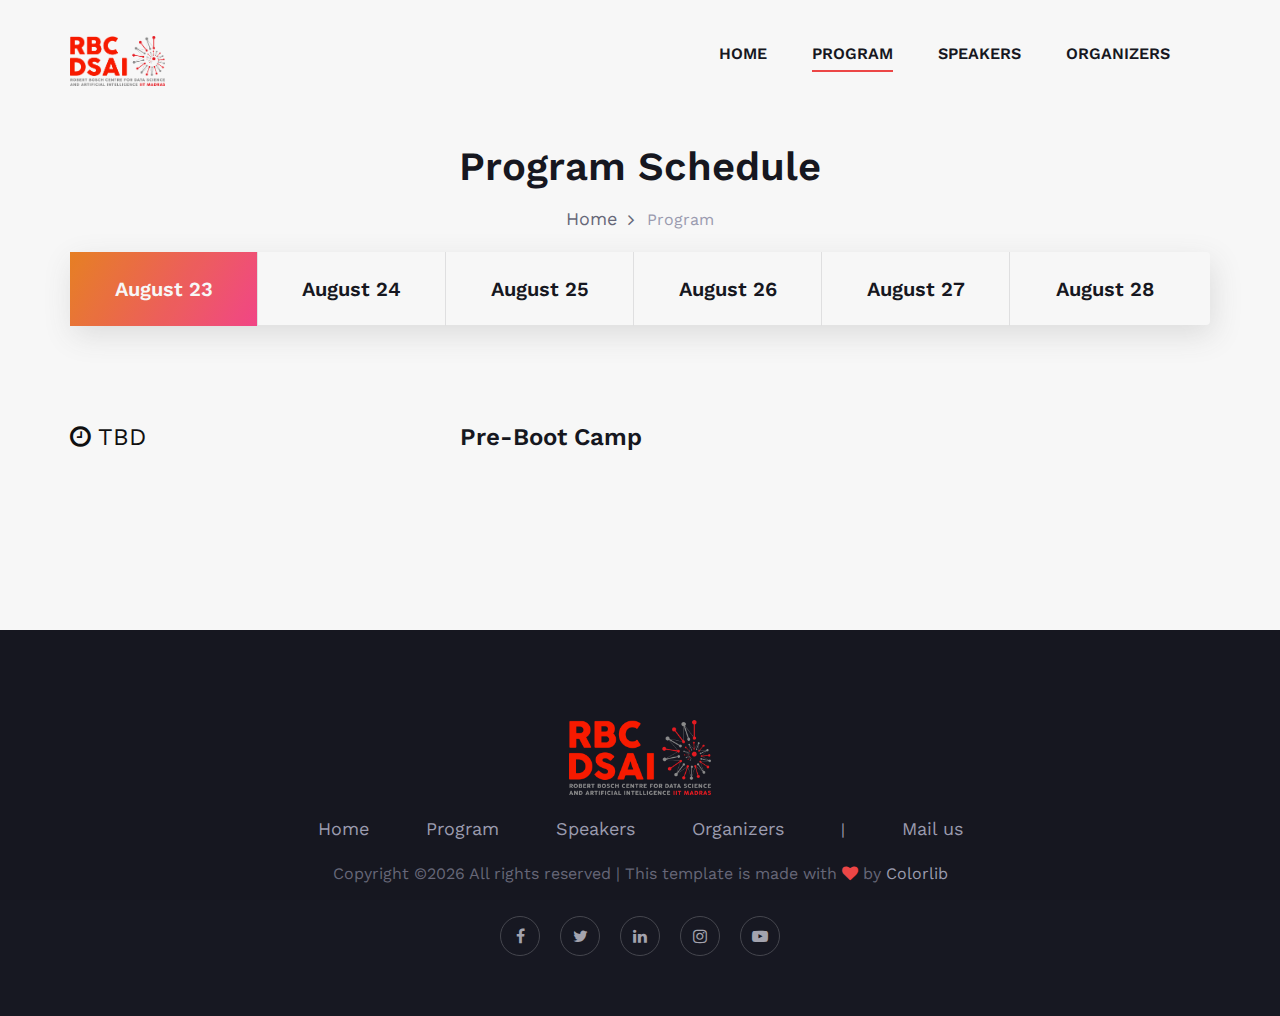
<file: program.html>
<!DOCTYPE html>
<html lang="zxx">

<head>
    <meta charset="UTF-8">
    <meta name="description" content="Conference">
    <meta name="keywords" content="Manup, unica, creative, html">
    <meta name="viewport" content="width=device-width, initial-scale=1.0">
    <meta http-equiv="X-UA-Compatible" content="ie=edge">
    <title>Program | BootCamp - XAI Edition</title>

    <link rel="icon" type="image/png" href="img/favicon.png"/>

    <!-- Google Font -->
    <link href="https://fonts.googleapis.com/css?family=Work+Sans:400,500,600,700,800,900&display=swap"
        rel="stylesheet">
    <link href="https://fonts.googleapis.com/css?family=Poppins:400,500,600,700&display=swap" rel="stylesheet">


    <!-- Css Styles -->
    <link rel="stylesheet" href="css/bootstrap.min.css" type="text/css">
    <link rel="stylesheet" href="css/font-awesome.min.css" type="text/css">
    <link rel="stylesheet" href="css/elegant-icons.css" type="text/css">
    <link rel="stylesheet" href="css/owl.carousel.min.css" type="text/css">
    <link rel="stylesheet" href="css/magnific-popup.css" type="text/css">
    <link rel="stylesheet" href="css/slicknav.min.css" type="text/css">
    <link rel="stylesheet" href="css/style.css" type="text/css">
</head>

<body>
    <!-- Page Preloder -->
    <div id="preloder">
        <div class="loader"></div>
    </div>

    <!-- Header Section Begin -->
    <header class="header-section">
        <div class="container">
            <div class="logo">
                <a href="https://rbcdsai.iitm.ac.in/">
                    <img src="img/logo_main.png" height=50 alt="">
                </a>
            </div>
            <div class="nav-menu">
                <nav class="mainmenu mobile-menu">
                    <ul>
                        <li><a href="./index.html">Home</a></li>
                        <!--<li><a href="./Application.html">Application</a></li>-->
                        <li class="active"><a href="./program.html">Program</a></li>
                            <!-- <ul class="dropdown">
                                <li><a href="#">Keynote Speakers</a></li>
                                <li><a href="#">Invited Talks</a></li>
                                <li><a href="#">Accepted Posters</a></li>
                            </ul> -->
                        </li>
                        <li><a href="./speaker.html">Speakers</a></li>
                        <li><a href="organizers.html">Organizers</a></li>
                    </ul>
                </nav>
            </div>
            <div id="mobile-menu-wrap"></div>
        </div>
    </header>
    <!-- Header End -->

    <!-- Program Hero Section Begin -->
    <!-- <section class="blog-hero-section set-bg" data-setbg="img/pricing-bg.jpg">
        <div class="container">
            <div class="row">
                <div class="col-lg-12">
                    <div class="bh-text">
                        <h2>Program Schedule</h2>
                    </div>
                </div>
            </div>
        </div>
    </section> -->
    <!-- Program Hero Section End -->

    <!-- Breadcrumb Section Begin -->
    <section class="breadcrumb-section">
        <div class="container">
            <div class="row">
                <div class="col-lg-12">
                    <div class="breadcrumb-text">
                        <h2>Program Schedule</h2>
                        <div class="bt-option">
                            <a href="./index.html">Home</a>
                            <span>Program</span>
                        </div>
                    </div>
                </div>
            </div>
        </div>
    </section>
    <!-- Breadcrumb Section End -->    

    <!-- Schedule Table Section Begin -->
    <section class="schedule-table-section spad">
        <div class="container">
            <div class="row">
                <div class="col-sm-12">
                    <div class="schedule-table-tab">
                        <ul class="nav nav-tabs" role="tablist">
                            <li class="nav-item">
                                <a class="nav-link active" data-toggle="tab" href="#tabs-1" role="tab">August 23</a>
                            </li>
                            <li class="nav-item">
                                <a class="nav-link" data-toggle="tab" href="#tabs-2" role="tab">August 24</a>
                            </li>
                            <li class="nav-item">
                                <a class="nav-link" data-toggle="tab" href="#tabs-3" role="tab">August 25</a>
                            </li>
                            <li class="nav-item">
                                <a class="nav-link" data-toggle="tab" href="#tabs-4" role="tab">August 26</a>
                            </li>
                            <li class="nav-item">
                                <a class="nav-link" data-toggle="tab" href="#tabs-5" role="tab">August 27</a>
                            </li>
                            <li class="nav-item">
                                <a class="nav-link" data-toggle="tab" href="#tabs-6" role="tab">August 28</a>
                            </li>
                        </ul>
                        <br>
                        <br>
                        <div class="tab-content">
                            <div class="tab-pane active" id="tabs-1" role="tabpanel">
                                    <div class="row">
                                        <div class="col-sm-12">
                                            <div class="speaker-item">
                                                <div class="row">
                                                    <div class="col-lg-4">
                                                        <div class="si-pic">
                                                            <h4><i class="fa fa-clock-o"></i> TBD </h4>
                                                        </div>
                                                    </div>
                                                    <div class="col-lg-8">
                                                        <div class="si-text">
                                                            <div class="si-title">
                                                                <h4>Pre-Boot Camp</h4>
                                                                <!--<span> Opening Remarks</span>-->
                                                            </div>
                                                            <!-- <div class="si-social">
                                                                <a href="#"><i class="fa fa-facebook"></i></a>
                                                                <a href="#"><i class="fa fa-twitter"></i></a>
                                                                <a href="#"><i class="fa fa-google-plus"></i></a>
                                                            </div> -->
                                                           <!-- <button type="button" class="collapsible">Abstract</button>
                                                            <div class="content">
                                                                <p style="line-height: 1.2;">
                                                                   Lorem ipsum dolor sit amet, consectetur adipiscing elit, sed do 
                                                                eiusmod tempor incididunt ut labore et dolore magna aliqua. Ut enim
                                                                 ad minim veniam, quis nostrud exercitation ullamco laboris nisi ut 
                                                                 aliquip ex ea commodo consequat. Duis aute irure dolor in reprehenderit 
                                                                 in voluptate velit esse cillum dolore eu fugiat nulla pariatur. 
                                                                 Excepteur sint occaecat cupidatat non proident, sunt in culpa qui officia 
                                                                 deserunt mollit anim id est laborum.</p>-->
                                                           </div>
                                                       </div>
                                                     </div>
                                                  </div>
                                                </div>
                                             </div>
                                          </div>
                            <div class="tab-pane" id="tabs-2" role="tabpanel">
                                <div class="row">
                                    <div class="col-sm-12">
                                        <div class="speaker-item">
                                            <div class="row">
                                                <div class="col-lg-4">
                                                    <div class="si-pic">
                                                        <h4><i class="fa fa-clock-o"></i> 04:00 - 05:30 PM</h4>
                                                    </div>
                                            </div>
                                            <div class="col-lg-8">
                                                <div class="si-text">
                                                    <div class="si-title">
                                                        <h4>Harish Guruprasad</h4>
                                                        <!--<span>by Bootcamp</span>-->
                                                        <!-- <h6 style="margin-top: 0.5em;"><i class="fa fa-youtube-play"></i> <a href="https://www.youtube.com/watch?v=7FynJtSqiZs" target="_blank">Watch on YouTube</a></h6>
                                                    </div>
                                                    <!-- <div class="si-social">
                                                        <a href="#"><i class="fa fa-facebook"></i></a>
                                                        <a href="#"><i class="fa fa-twitter"></i></a>
                                                        <a href="#"><i class="fa fa-google-plus"></i></a>
                                                    </div> -->
                                                    <!--<button type="button" class="collapsible">Abstract</button>
                                                    <div class="content">
                                                        <p style="line-height: 1.2;">
                                                            As deep neural network models get absorbed into real-world applications each day, there is an 
                                                            impending need to explain the decisions of these neural network models. In particular, while
                                                            existing methods for neural network attributions (for explanations) are largely statistical,
                                                            we propose a new attribution method for neural networks developed using first principles of 
                                                            causality (to the best of our knowledge, the first such). The neural network architecture is
                                                            viewed as a Structural Causal Model, and a methodology to compute the causal effect of each
                                                            feature on the output is presented. With reasonable assumptions on the causal structure of the 
                                                            input data, we propose algorithms to efficiently compute the causal effects, as well as scale
                                                            the approach to data with large dimensionality. We also show how this method can be used for 
                                                            recurrent neural networks. We report experimental results on both simulated and real datasets 
                                                            showcasing the promise and usefulness of the proposed algorithm. This work was presented as a 
                                                            Long Oral at ICML 2019 (http://proceedings.mlr.press/v97/chattopadhyay19a.html). This talk will
                                                            also include an overview of our other recent efforts in exploring causal inference towards explainable AI.</p>-->
                                                        </div>
                                                    </div>
                                                </div>
                                            </div>
                                        </div>
                                    </div>
                                </div>
                                <div class="row">
                                    <div class="col-sm-12">
                                        <div class="speaker-item">
                                            <div class="row">
                                                <div class="col-lg-4">
                                                    <div class="si-pic">
                                                        <h4><i class="fa fa-clock-o"></i> 06:00 - 07:30 PM </h4>
                                                    </div>
                                                </div>
                                                <div class="col-lg-8">
                                                    <div class="si-text">
                                                        <div class="si-title">
                                                            <h4>Shalmali Joshi</h4>
                                                            <!--<span>by Narayanan Unny</span>
                                                            <h6 style="margin-top: 0.5em;"><i class="fa fa-youtube-play"></i> <a href="https://www.youtube.com/watch?v=UM4duofevFs" target="_blank">Watch on YouTube</a></h6>
                                                        </div>
                                                        <!-- <div class="si-social">
                                                            <a href="#"><i class="fa fa-facebook"></i></a>
                                                            <a href="#"><i class="fa fa-twitter"></i></a>
                                                            <a href="#"><i class="fa fa-google-plus"></i></a>
                                                        </div> -->
                                                        <!-- <button type="button" class="collapsible">Abstract</button>
                                                        <div class="content">
                                                            <!-- <p style="line-height: 1.2;">
                                                                Explanations of complex models need to be adapted based on requirements of its 
                                                                application and usage. The explanation can be in the forms of rules or plain 
                                                                feature attributions. It could cover the whole model as global explanations 
                                                                or specific data points as local explanations. This talk would motivate the 
                                                                need to choose the form and granularity of explanations based on the application 
                                                                it is intended for and provide a new explanation method – LMTE that offers the
                                                                flexibility of forms and granularities of explanations.</p>-->
                                                        </div>
                                                    </div>
                                                </div>
                                            </div>
                                        </div>
                                    </div>
                                </div>
                            </div>   
                            <div class="tab-pane" id="tabs-3" role="tabpanel">
                                <div class="row">
                                    <div class="col-sm-12">
                                        <div class="speaker-item">
                                            <div class="row">
                                                <div class="col-lg-4">
                                                    <div class="si-pic">
                                                        <h4><i class="fa fa-clock-o"></i> 04:00 - 05:30 PM</h4>
                                                    </div>
                                                </div>
                                                <div class="col-lg-8">
                                                    <div class="si-text">
                                                        <div class="si-title">
                                                            <h4> Anirban Laha</h4>
                                                            <!--<span>by Bootcamp</span>-->
                                                        <!-- <h6 style="margin-top: 0.5em;"><i class="fa fa-youtube-play"></i> <a href="https://www.youtube.com/watch?v=7FynJtSqiZs" target="_blank">Watch on YouTube</a></h6>
                                                        </div>
                                                        <!-- <div class="si-social">
                                                            <a href="#"><i class="fa fa-facebook"></i></a>
                                                            <a href="#"><i class="fa fa-twitter"></i></a>
                                                            <a href="#"><i class="fa fa-google-plus"></i></a>
                                                        </div> -->
                                                        <!--<button type="button" class="collapsible">Abstract</button>
                                                        <div class="content">
                                                            <p style="line-height: 1.2;">
                                                                As deep neural network models get absorbed into real-world applications each day, there is an 
                                                                impending need to explain the decisions of these neural network models. In particular, while
                                                                existing methods for neural network attributions (for explanations) are largely statistical,
                                                                we propose a new attribution method for neural networks developed using first principles of 
                                                                causality (to the best of our knowledge, the first such). The neural network architecture is
                                                                viewed as a Structural Causal Model, and a methodology to compute the causal effect of each
                                                                feature on the output is presented. With reasonable assumptions on the causal structure of the 
                                                                input data, we propose algorithms to efficiently compute the causal effects, as well as scale
                                                                the approach to data with large dimensionality. We also show how this method can be used for 
                                                                recurrent neural networks. We report experimental results on both simulated and real datasets 
                                                                showcasing the promise and usefulness of the proposed algorithm. This work was presented as a 
                                                                Long Oral at ICML 2019 (http://proceedings.mlr.press/v97/chattopadhyay19a.html). This talk will
                                                                also include an overview of our other recent efforts in exploring causal inference towards explainable AI.</p>-->
                                                        </div>
                                                    </div>
                                                </div>
                                            </div>
                                        </div>
                                    </div>
                                </div>
                                <div class="row">
                                    <div class="col-sm-12">
                                        <div class="speaker-item">
                                            <div class="row">
                                                <div class="col-lg-4">
                                                    <div class="si-pic">
                                                        <h4><i class="fa fa-clock-o"></i> 06:00 - 07:30 PM </h4>
                                                    </div>
                                                </div>
                                                <div class="col-lg-8">
                                                    <div class="si-text">
                                                        <div class="si-title">
                                                            <h4>Dr. Tathagata Chakraborti</h4>
                                                            <!--<span>by Narayanan Unny</span>
                                                            <h6 style="margin-top: 0.5em;"><i class="fa fa-youtube-play"></i> <a href="https://www.youtube.com/watch?v=UM4duofevFs" target="_blank">Watch on YouTube</a></h6>
                                                        </div>
                                                        <!-- <div class="si-social">
                                                            <a href="#"><i class="fa fa-facebook"></i></a>
                                                            <a href="#"><i class="fa fa-twitter"></i></a>
                                                            <a href="#"><i class="fa fa-google-plus"></i></a>
                                                        </div> -->
                                                        <!--<button type="button" class="collapsible">Abstract</button>
                                                        <div class="content">
                                                        <!-- <p style="line-height: 1.2;">
                                                                Explanations of complex models need to be adapted based on requirements of its 
                                                                application and usage. The explanation can be in the forms of rules or plain 
                                                                feature attributions. It could cover the whole model as global explanations 
                                                                or specific data points as local explanations. This talk would motivate the 
                                                                need to choose the form and granularity of explanations based on the application 
                                                                it is intended for and provide a new explanation method – LMTE that offers the
                                                                flexibility of forms and granularities of explanations.</p>-->
                                                        </div>
                                                    </div>
                                                </div>
                                            </div>
                                        </div>
                                    </div>
                                </div> 
                            </div>
                            <div class="tab-pane" id="tabs-4" role="tabpanel">
                                <div class="row">
                                    <div class="col-sm-12">
                                        <div class="speaker-item">
                                            <div class="row">
                                                <div class="col-lg-4">
                                                    <div class="si-pic">
                                                        <h4><i class="fa fa-clock-o"></i> 06:00 - 09:00 PM</h4>
                                                    </div>
                                                </div>
                                                <div class="col-lg-8">
                                                    <div class="si-text">
                                                        <div class="si-title">
                                                            <h4>Karthikeyan Shanmugam</h4>
                                                            <!--<span>by Bootcamp</span>-->
                                                            <!--<h6 style="margin-top: 0.5em;"><i class="fa fa-youtube-play"></i> <a href="https://www.youtube.com/watch?v=7FynJtSqiZs" target="_blank">Watch on YouTube</a></h6>
                                                        </div>
                                                        <!-- <div class="si-social">
                                                            <a href="#"><i class="fa fa-facebook"></i></a>
                                                            <a href="#"><i class="fa fa-twitter"></i></a>
                                                            <a href="#"><i class="fa fa-google-plus"></i></a>
                                                        </div> -->
                                                        <!--<button type="button" class="collapsible">Abstract</button>
                                                        <div class="content">
                                                            <p style="line-height: 1.2;">
                                                                As deep neural network models get absorbed into real-world applications each day, there is an 
                                                                impending need to explain the decisions of these neural network models. In particular, while
                                                                existing methods for neural network attributions (for explanations) are largely statistical,
                                                                we propose a new attribution method for neural networks developed using first principles of 
                                                                causality (to the best of our knowledge, the first such). The neural network architecture is
                                                                viewed as a Structural Causal Model, and a methodology to compute the causal effect of each
                                                                feature on the output is presented. With reasonable assumptions on the causal structure of the 
                                                                input data, we propose algorithms to efficiently compute the causal effects, as well as scale
                                                                the approach to data with large dimensionality. We also show how this method can be used for 
                                                                recurrent neural networks. We report experimental results on both simulated and real datasets 
                                                                showcasing the promise and usefulness of the proposed algorithm. This work was presented as a 
                                                                Long Oral at ICML 2019 (http://proceedings.mlr.press/v97/chattopadhyay19a.html). This talk will
                                                                also include an overview of our other recent efforts in exploring causal inference towards explainable AI.</p>-->
                                                        </div>
                                                    </div>
                                                </div>
                                            </div>
                                        </div>
                                    </div>
                                </div>
                                <div class="row">
                                    <div class="col-sm-12">
                                        <div class="speaker-item">
                                            <div class="row">
                                                <div class="col-lg-4">
                                                    <div class="si-pic">
                                                        <h4><i class="fa fa-clock-o"></i> 06:00 - 09:00 PM </h4>
                                                    </div>
                                                </div>
                                                <div class="col-lg-8">
                                                    <div class="si-text">
                                                        <div class="si-title">
                                                            <h4>Amit Dhurandhar</h4>
                                                            <!--<span>by Narayanan Unny</span>
                                                            <h6 style="margin-top: 0.5em;"><i class="fa fa-youtube-play"></i> <a href="https://www.youtube.com/watch?v=UM4duofevFs" target="_blank">Watch on YouTube</a></h6>
                                                        </div>
                                                        <!-- <div class="si-social">
                                                            <a href="#"><i class="fa fa-facebook"></i></a>
                                                            <a href="#"><i class="fa fa-twitter"></i></a>
                                                            <a href="#"><i class="fa fa-google-plus"></i></a>
                                                        </div> -->
                                                        <!--<button type="button" class="collapsible">Abstract</button>
                                                        <div class="content">
                                                        <!-- <p style="line-height: 1.2;">
                                                                Explanations of complex models need to be adapted based on requirements of its 
                                                                application and usage. The explanation can be in the forms of rules or plain 
                                                                feature attributions. It could cover the whole model as global explanations 
                                                                or specific data points as local explanations. This talk would motivate the 
                                                                need to choose the form and granularity of explanations based on the application 
                                                                it is intended for and provide a new explanation method – LMTE that offers the
                                                                flexibility of forms and granularities of explanations.</p>-->
                                                        </div>
                                                    </div>
                                                </div>
                                            </div>
                                        </div>
                                    </div>
                                </div> 
                            </div>
                            <div class="tab-pane" id="tabs-5" role="tabpanel">
                                <div class="row">
                                    <div class="col-sm-12">
                                        <div class="speaker-item">
                                            <div class="row">
                                                <div class="col-lg-4">
                                                    <div class="si-pic">
                                                        <h4><i class="fa fa-clock-o"></i> 04:00 - 05:30 PM</h4>
                                                    </div>
                                                </div>
                                                <div class="col-lg-8">
                                                    <div class="si-text">
                                                        <div class="si-title">
                                                            <h4>Prof. Vineeth N Balasubramanian</h4>
                                                            <!--<span>by Bootcamp</span>-->
                                                            <!--<h6 style="margin-top: 0.5em;"><i class="fa fa-youtube-play"></i> <a href="https://www.youtube.com/watch?v=7FynJtSqiZs" target="_blank">Watch on YouTube</a></h6>
                                                        </div>
                                                        <!-- <div class="si-social">
                                                            <a href="#"><i class="fa fa-facebook"></i></a>
                                                            <a href="#"><i class="fa fa-twitter"></i></a>
                                                            <a href="#"><i class="fa fa-google-plus"></i></a>
                                                        </div> -->
                                                        <!--<button type="button" class="collapsible">Abstract</button>
                                                        <div class="content">
                                                            <p style="line-height: 1.2;">
                                                                As deep neural network models get absorbed into real-world applications each day, there is an 
                                                                impending need to explain the decisions of these neural network models. In particular, while
                                                                existing methods for neural network attributions (for explanations) are largely statistical,
                                                                we propose a new attribution method for neural networks developed using first principles of 
                                                                causality (to the best of our knowledge, the first such). The neural network architecture is
                                                                viewed as a Structural Causal Model, and a methodology to compute the causal effect of each
                                                                feature on the output is presented. With reasonable assumptions on the causal structure of the 
                                                                input data, we propose algorithms to efficiently compute the causal effects, as well as scale
                                                                the approach to data with large dimensionality. We also show how this method can be used for 
                                                                recurrent neural networks. We report experimental results on both simulated and real datasets 
                                                                showcasing the promise and usefulness of the proposed algorithm. This work was presented as a 
                                                                Long Oral at ICML 2019 (http://proceedings.mlr.press/v97/chattopadhyay19a.html). This talk will
                                                                also include an overview of our other recent efforts in exploring causal inference towards explainable AI.</p>-->
                                                        </div>
                                                    </div>
                                                </div>
                                            </div>
                                        </div>
                                    </div>
                                </div>
                                    <div class="row">
                                        <div class="col-sm-12">
                                            <div class="speaker-item">
                                                <div class="row">
                                                    <div class="col-lg-4">
                                                        <div class="si-pic">
                                                            <h4><i class="fa fa-clock-o"></i> 06:00 - 07:30 PM</h4>
                                                        </div>
                                                    </div>
                                                    <div class="col-lg-8">
                                                        <div class="si-text">
                                                            <div class="si-title">
                                                                <h4>Dr. Vijay Arya</h4>
                                                                <!--<span>by Narayanan Unny</span>
                                                                <h6 style="margin-top: 0.5em;"><i class="fa fa-youtube-play"></i> <a href="https://www.youtube.com/watch?v=UM4duofevFs" target="_blank">Watch on YouTube</a></h6>
                                                            </div>
                                                            <!-- <div class="si-social">
                                                                <a href="#"><i class="fa fa-facebook"></i></a>
                                                                <a href="#"><i class="fa fa-twitter"></i></a>
                                                                <a href="#"><i class="fa fa-google-plus"></i></a>
                                                            </div> -->
                                                        <!-- <button type="button" class="collapsible">Abstract</button>
                                                            <div class="content">
                                                            <!-- <p style="line-height: 1.2;">
                                                                    Explanations of complex models need to be adapted based on requirements of its 
                                                                    application and usage. The explanation can be in the forms of rules or plain 
                                                                    feature attributions. It could cover the whole model as global explanations 
                                                                    or specific data points as local explanations. This talk would motivate the 
                                                                    need to choose the form and granularity of explanations based on the application 
                                                                    it is intended for and provide a new explanation method – LMTE that offers the
                                                                    flexibility of forms and granularities of explanations.</p>-->
                                                            </div>
                                                        </div>
                                                    </div>
                                                </div>
                                            </div>
                                        </div>
                                    </div>
                                </div>
                                <div class="tab-pane" id="tabs-6" role="tabpanel">
                                    <center><h4 style="font-weight: 600;">TBD</h4></center>
                                    <!-- <div class="row">
                                        <div class="col-sm-12">
                                            <div class="speaker-item">
                                                <div class="row">
                                                    <div class="col-lg-4">
                                                        <div class="si-pic">
                                                            <h4><i class="fa fa-clock-o"></i> 04:00 - 05:30 PM</h4>
                                                        </div>
                                                    </div>
                                                    <div class="col-lg-8">
                                                        <div class="si-text">
                                                            <div class="si-title">
                                                                <h4>Harish Guruprasad</h4> -->
                                                                <!--<span>by Bootcamp</span>-->
                                                            <!-- <h6 style="margin-top: 0.5em;"><i class="fa fa-youtube-play"></i> <a href="https://www.youtube.com/watch?v=7FynJtSqiZs" target="_blank">Watch on YouTube</a></h6>
                                                            </div>
                                                            <!-- <div class="si-social">
                                                                <a href="#"><i class="fa fa-facebook"></i></a>
                                                                <a href="#"><i class="fa fa-twitter"></i></a>
                                                                <a href="#"><i class="fa fa-google-plus"></i></a>
                                                            </div> -->
                                                            <!--<button type="button" class="collapsible">Abstract</button>
                                                            <div class="content">
                                                                <p style="line-height: 1.2;">
                                                                    As deep neural network models get absorbed into real-world applications each day, there is an 
                                                                    impending need to explain the decisions of these neural network models. In particular, while
                                                                    existing methods for neural network attributions (for explanations) are largely statistical,
                                                                    we propose a new attribution method for neural networks developed using first principles of 
                                                                    causality (to the best of our knowledge, the first such). The neural network architecture is
                                                                    viewed as a Structural Causal Model, and a methodology to compute the causal effect of each
                                                                    feature on the output is presented. With reasonable assumptions on the causal structure of the 
                                                                    input data, we propose algorithms to efficiently compute the causal effects, as well as scale
                                                                    the approach to data with large dimensionality. We also show how this method can be used for 
                                                                    recurrent neural networks. We report experimental results on both simulated and real datasets 
                                                                    showcasing the promise and usefulness of the proposed algorithm. This work was presented as a 
                                                                    Long Oral at ICML 2019 (http://proceedings.mlr.press/v97/chattopadhyay19a.html). This talk will
                                                                    also include an overview of our other recent efforts in exploring causal inference towards explainable AI.</p>-->
                                                            <!-- </div>
                                                        </div>
                                                    </div>
                                                </div>
                                            </div>
                                        </div>
                                    </div> -->
                                    <!-- <div class="row">
                                        <div class="col-sm-12">
                                            <div class="speaker-item">
                                                <div class="row">
                                                    <div class="col-lg-4">
                                                        <div class="si-pic">
                                                            <h4><i class="fa fa-clock-o"></i> 06:00 - 07:30 PM </h4>
                                                        </div>
                                                    </div>
                                                    <div class="col-lg-8">
                                                        <div class="si-text">
                                                        <div class="si-title">
                                                                <h4>Shalmali Joshi</h4> -->
                                                                <!--<span>by Narayanan Unny</span>
                                                                <h6 style="margin-top: 0.5em;"><i class="fa fa-youtube-play"></i> <a href="https://www.youtube.com/watch?v=UM4duofevFs" target="_blank">Watch on YouTube</a></h6>
                                                            </div>
                                                            <!-- <div class="si-social">
                                                                <a href="#"><i class="fa fa-facebook"></i></a>
                                                                <a href="#"><i class="fa fa-twitter"></i></a>
                                                                <a href="#"><i class="fa fa-google-plus"></i></a>
                                                            </div> -->
                                                            <!--<button type="button" class="collapsible">Abstract</button>
                                                            <div class="content">
                                                            <!-- <p style="line-height: 1.2;">
                                                                    Explanations of complex models need to be adapted based on requirements of its 
                                                                    application and usage. The explanation can be in the forms of rules or plain 
                                                                    feature attributions. It could cover the whole model as global explanations 
                                                                    or specific data points as local explanations. This talk would motivate the 
                                                                    need to choose the form and granularity of explanations based on the application 
                                                                    it is intended for and provide a new explanation method – LMTE that offers the
                                                                    flexibility of forms and granularities of explanations.</p>-->
                                                        <!-- </div>
                                                    </div>
                                                </div>
                                            </div>
                                        </div> -->
                                    </div>
                                </div>
                            </div>
                       </div>
                    </div>
                </div>
            </div>
        </div>
    </section>
    <!-- Schedule Table Section End -->

    <!-- Newslatter Section Begin -->
    <!-- <section class="newslatter-section about-newslatter">
        <div class="container" style="padding-bottom: 3em;">
            <div class="newslatter-inner set-bg">
                <h2 style="text-align: center; color: #000;">To be released soon</h2>
            </div>
        </div>
    </section> -->
    <!-- Newslatter Section End -->

    <!-- Contact Section Begin -->
    <!-- <section class="contact-section spad">
        <div class="container">
            <div class="row">
                <div class="col-lg-6">
                    <div class="section-title">
                        <h2>Location</h2>
                        <p>Get directions to our event center</p>
                    </div>
                    <div class="cs-text">
                        <div class="ct-address">
                            <span>Address:</span>
                            <p>01 Pascale Springs Apt. 339, NY City <br />United State</p>
                        </div>
                        <ul>
                            <li>
                                <span>Phone:</span>
                                (+12)-345-67-8910
                            </li>
                            <li>
                                <span>Email:</span>
                                info.colorlib@gmail.com
                            </li>
                        </ul>
                        <div class="ct-links">
                            <span>Website:</span>
                            <p>https://conference.colorlib.com</p>
                        </div>
                    </div>
                </div>
                <div class="col-lg-6">
                    <div class="cs-map">
                        <iframe
                            src="https://www.google.com/maps/embed?pb=!1m18!1m12!1m3!1d52901.38789495531!2d-118.19465514866786!3d34.03523211493029!2m3!1f0!2f0!3f0!3m2!1i1024!2i768!4f13.1!3m3!1m2!1s0x80c2cf71ad83ff9f%3A0x518b28657f4543b7!2sEast%20Los%20Angeles%2C%20CA%2C%20USA!5e0!3m2!1sen!2sbd!4v1579763856144!5m2!1sen!2sbd"
                            height="400" style="border:0;" allowfullscreen=""></iframe>
                    </div>
                </div>
            </div>
        </div>
    </section> -->
    <!-- Contact Section End -->

    <!-- Footer Section Begin -->
    <footer class="footer-section">
        <div class="container">
            <div class="row">
                <div class="col-lg-12">
                    <div class="footer-text">
                        <div class="ft-logo">
                            <a href="https://rbcdsai.iitm.ac.in/">
                            <img src="img/logo_main.png" height=75 alt="">
                            </a>
                        </div>
                        <ul>
                            <li><a href="./index.html">Home</a></li>
                            <!-- <li><a href="./call-for-papers.html">Call for Papers</a></li> -->
                            <li><a href="./program.html">Program</a></li>
                            <li><a href="./speaker.html">Speakers</a></li>                            
                            <li><a href="organizers.html">Organizers</a></li>
                            <li>|</li>
                            <li><a href="mailto:contact@rbcdsai.org">Mail us</a></li>
                        </ul>
                        <div class="copyright-text"><p><!-- Link back to Colorlib can't be removed. Template is licensed under CC BY 3.0. -->
  Copyright &copy;<script>document.write(new Date().getFullYear());</script> All rights reserved | This template is made with <i class="fa fa-heart" aria-hidden="true"></i> by <a href="https://colorlib.com" target="_blank">Colorlib</a>
  <!-- Link back to Colorlib can't be removed. Template is licensed under CC BY 3.0. --></p></div>
                        <div class="ft-social">
                            <a href="https://www.facebook.com/rbcdsai" target="_blank"><i class="fa fa-facebook"></i></a>
                            <a href="https://twitter.com/rbc_dsai_iitm" target="_blank"><i class="fa fa-twitter"></i></a>
                            <a href="https://www.linkedin.com/company/rbcdsai/" target="_blank"><i class="fa fa-linkedin"></i></a>
                            <a href="https://www.instagram.com/rbcdsai/" target="_blank"><i class="fa fa-instagram"></i></a>
                            <a href="https://www.youtube.com/channel/UCKaYqGvmULmTrN0PH5YPFcA" target="_blank"><i class="fa fa-youtube-play"></i></a>
                        </div>
                    </div>
                </div>
            </div>
        </div>
    </footer>
    <!-- Footer Section End -->

    <!-- Js Plugins -->
    <script src="js/jquery-3.3.1.min.js"></script>
    <script src="js/bootstrap.min.js"></script>
    <script src="js/jquery.magnific-popup.min.js"></script>
    <script src="js/jquery.countdown.min.js"></script>
    <script src="js/jquery.slicknav.js"></script>
    <script src="js/owl.carousel.min.js"></script>
    <script src="js/main.js"></script>
</body>

</html>
</file>
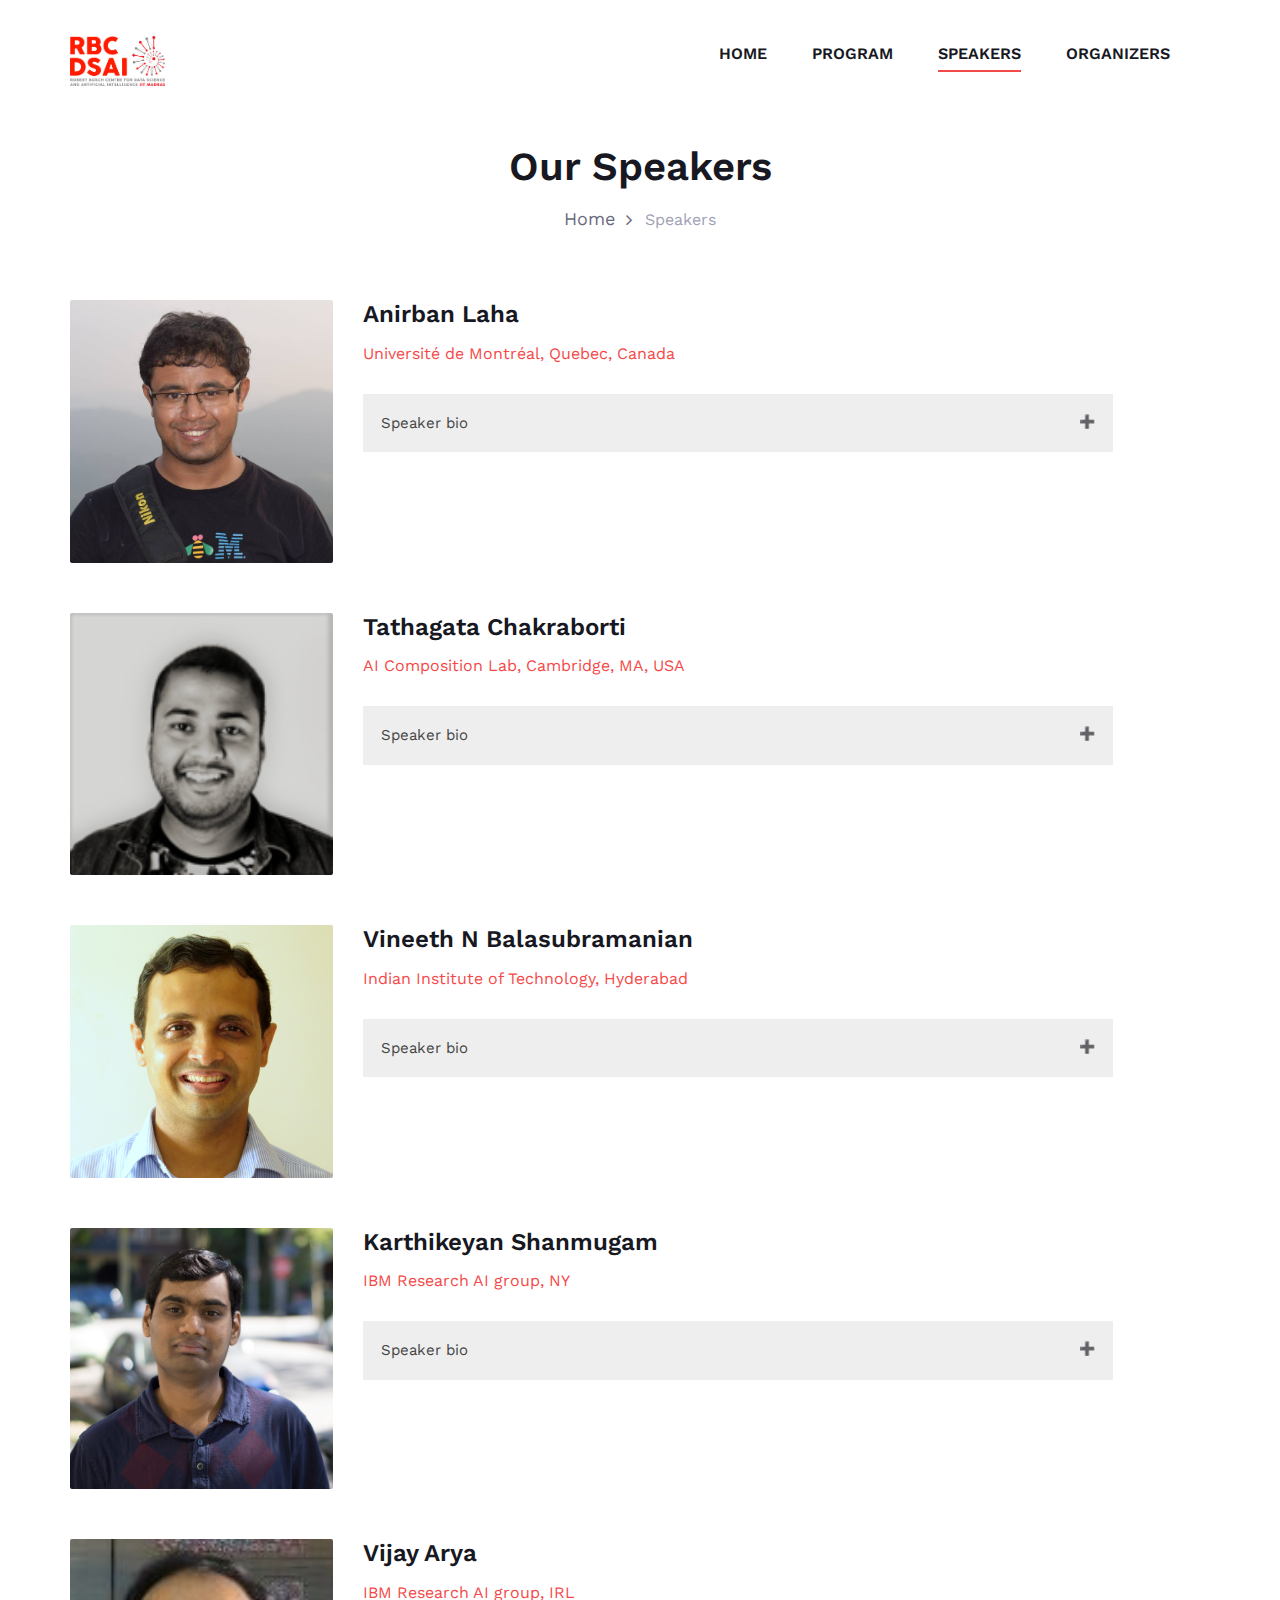
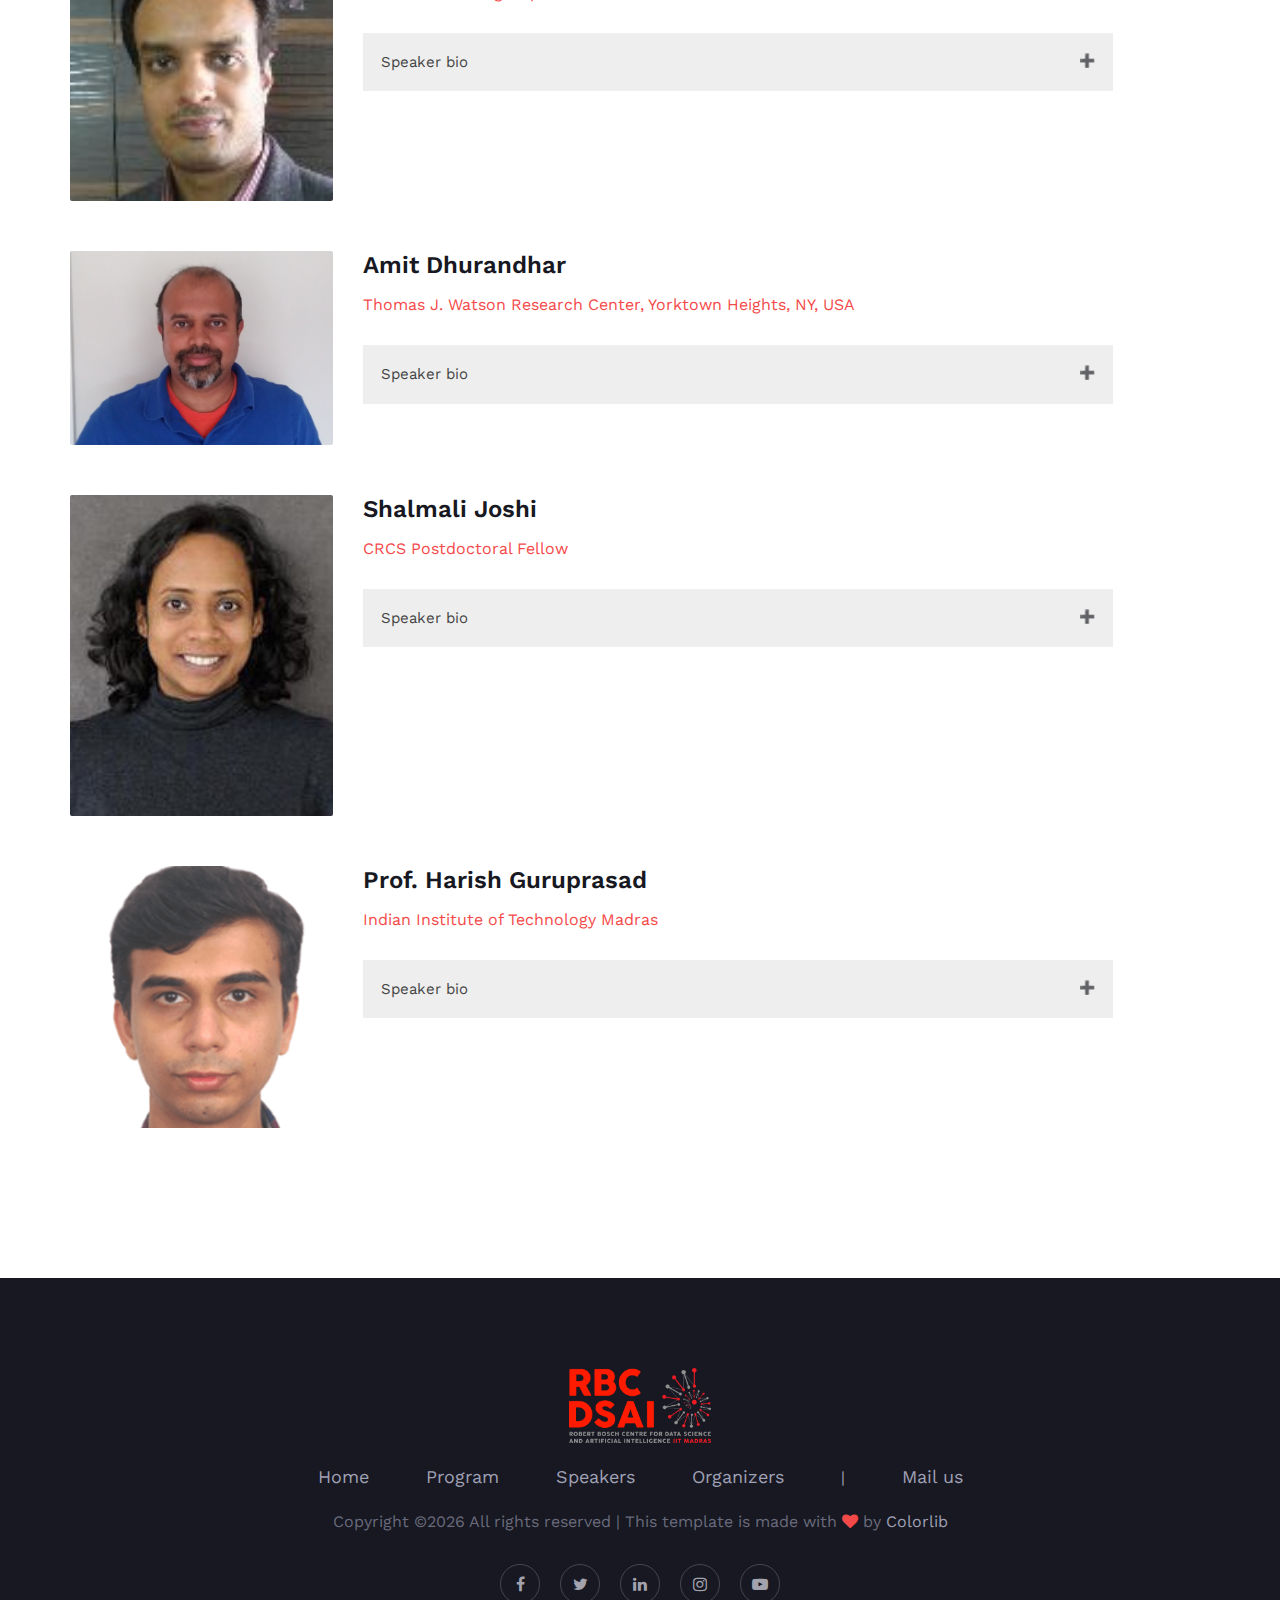
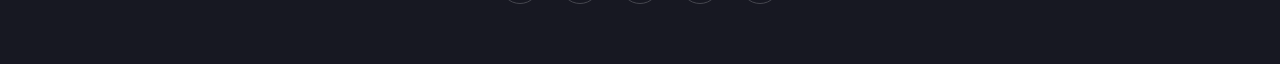
<file: speaker.html>
<!DOCTYPE html>
<html lang="zxx">

<head>
    <meta charset="UTF-8">
    <meta name="description" content="Conference">
    <meta name="keywords" content="Manup, unica, creative, html">
    <meta name="viewport" content="width=device-width, initial-scale=1.0">
    <meta http-equiv="X-UA-Compatible" content="ie=edge">
    <title>Speakers | BootCamp - XAI Edition</title>

    <link rel="icon" type="image/png" href="img/favicon.png"/>

    <!-- Google Font -->
    <link href="https://fonts.googleapis.com/css?family=Work+Sans:400,500,600,700,800,900&display=swap"
        rel="stylesheet">
    <link href="https://fonts.googleapis.com/css?family=Poppins:400,500,600,700&display=swap" rel="stylesheet">


    <!-- Css Styles -->
    <link rel="stylesheet" href="css/bootstrap.min.css" type="text/css">
    <link rel="stylesheet" href="css/font-awesome.min.css" type="text/css">
    <link rel="stylesheet" href="css/elegant-icons.css" type="text/css">
    <link rel="stylesheet" href="css/owl.carousel.min.css" type="text/css">
    <link rel="stylesheet" href="css/magnific-popup.css" type="text/css">
    <link rel="stylesheet" href="css/slicknav.min.css" type="text/css">
    <link rel="stylesheet" href="css/style.css" type="text/css">
</head>

<body>
    <!-- Page Preloder -->
    <div id="preloder">
        <div class="loader"></div>
    </div>

    <!-- Header Section Begin -->
    <header class="header-section">
        <div class="container">
            <div class="logo">
                <a href="https://rbcdsai.iitm.ac.in/">
                    <img src="img/logo_main.png" height=50 alt="">
                </a>
            </div>
            <div class="nav-menu">
                <nav class="mainmenu mobile-menu">
                    <ul>
                        <li><a href="./index.html">Home</a></li>
                       <!-- <li><a href="./Application.html">Application</a></li>-->
                        <li><a href="./program.html">Program</a></li>
                            <!-- <ul class="dropdown">
                                <li><a href="#">Keynote Speakers</a></li>
                                <li><a href="#">Invited Talks</a></li>
                                <li><a href="#">Accepted Posters</a></li>
                            </ul> -->
                        </li>
                        <li class="active"><a href="./speaker.html">Speakers</a></li>
                        <li><a href="organizers.html">Organizers</a></li>
                    </ul>
                </nav>
            </div>
            <div id="mobile-menu-wrap"></div>
        </div>
    </header>
    <!-- Header End -->

    <!-- Breadcrumb Section Begin -->
    <section class="breadcrumb-section">
        <div class="container">
            <div class="row">
                <div class="col-lg-12">
                    <div class="breadcrumb-text">
                        <h2>Our Speakers</h2>
                        <div class="bt-option">
                            <a href="./index.html">Home</a>
                            <span>Speakers</span>
                        </div>
                    </div>
                </div>
            </div>
        </div>
    </section>
    <!-- Breadcrumb Section End -->   
    <!--<br><h3 style="text-align: center; color: #000;">Keynote Speakers</h3>
         Speaker Section Begin -->
    <section class="speaker-section spad">
        <div class="container">
            <br>
            <br>
            <div class="row">
                <div class="col-sm-12">
                    <div class="speaker-item">
                        <div class="row">
                            <div class="col-lg-3">
                                <div class="si-pic">
                                    <img src="img/speakers/anirban.jpg" alt="">
                                </div>
                            </div>
                            <div class="col-lg-8">
                                <div class="si-text">
                                    <div class="si-title">
                                        <h4>Anirban Laha</h4>
                                        <span>Université de Montréal, Quebec, Canada</span>
                                    </div>
                                    <!-- <div class="si-social">
                                        <a href="#"><i class="fa fa-facebook"></i></a>
                                        <a href="#"><i class="fa fa-twitter"></i></a>
                                        <a href="#"><i class="fa fa-google-plus"></i></a>
                                    </div> -->
                                    <button type="button" class="collapsible">Speaker bio</button>
                                    <div class="content">
                                        <p style="line-height: 1.2;">
                                            My interests lie in applications of machine learning/deep learning in natural language processing. Previously,
                                            I had been working in the natural language generation (NLG) project in IBM Research for three years and have 
                                            published papers in top conferences and journals like NeurIPS, ACL, NAACL-HLT, INTERSPEECH and Computational 
                                            Linguistics. At IBM, I also contributed towards the IBM Project Debater, which received wide news coverage 
                                            worldwide recently because of a LIVE machine vs human debate (More in News). I had also been intrigued by 
                                            different aspects of human creativity and the possibility of replicating them in content generation systems.
                                            Prior to joining IBM, I held positions like Applied Scientist at Microsoft Bing Ads (2013-2015) and SDE at
                                            Amazon.com (2010-2011)</p>
                                    </div>
                                </div>
                            </div>
                        </div>
                    </div>
                </div>
            </div>
            <div class="row">
                <div class="col-sm-12">
                    <div class="speaker-item">
                        <div class="row">
                            <div class="col-lg-3">
                                <div class="si-pic">
                                    <img src="img/speakers/Tathagata.jpg" alt="">
                                </div>
                            </div>
                            <div class="col-lg-8">
                                <div class="si-text">
                                    <div class="si-title">
                                        <h4>Tathagata Chakraborti </h4>
                                        <span>AI Composition Lab,  Cambridge, MA, USA</span>
                                    </div>
                                    <!-- <div class="si-social">
                                        <a href="#"><i class="fa fa-facebook"></i></a>
                                        <a href="#"><i class="fa fa-twitter"></i></a>
                                        <a href="#"><i class="fa fa-google-plus"></i></a>
                                    </div> -->
                                      <button type="button" class="collapsible">Speaker bio</button>
                                    <div class="content">
                                        <p style="line-height: 1.2;">
                                            I am a Research Staff Member at IBM Research AI in the AI Composition Lab, Cambridge (MA). My research inter
                                            ests include human-AI interaction, especially planning and collaborative decision-making with humans in the loop, 
                                            with applications in human-agent teaming and decision support. </p>
                                    </div>
                                </div>
                            </div>
                        </div>
                    </div>
                </div>
            </div>
            <div class="row">
                <div class="col-sm-12">
                    <div class="speaker-item">
                        <div class="row">
                            <div class="col-lg-3">
                                <div class="si-pic">
                                    <img src="img/speakers/Vineeth Balasubramanian.jpg" alt="">
                                </div>
                            </div>
                            <div class="col-lg-8">
                                <div class="si-text">
                                    <div class="si-title">
                                        <h4>Vineeth N Balasubramanian</h4>
                                        <span>Indian Institute of Technology, Hyderabad</span>
                                    </div>
                                    <!-- <div class="si-social">
                                        <a href="#"><i class="fa fa-facebook"></i></a>
                                        <a href="#"><i class="fa fa-twitter"></i></a>
                                        <a href="#"><i class="fa fa-google-plus"></i></a>
                                    </div> -->
                                        <button type="button" class="collapsible">Speaker bio</button>
                                    <div class="content">
                                        <p style="line-height: 1.2;">
                                            Vineeth N Balasubramanian is an Associate Professor 
                                        in the Department of Computer Science and Engineering at 
                                        the Indian Institute of Technology, Hyderabad (IIT-H), India, 
                                        and currently serves as the Head of the Department of Artificial 
                                        Intelligence at IIT-H. His research interests include deep learning, 
                                        machine learning, and computer vision. His research has resulted 
                                        in over 100 peer-reviewed publications at various international 
                                        venues, including top-tier venues such as ICML, CVPR, NeurIPS, 
                                        ICCV, KDD, ICDM, and IEEE TPAMI. His PhD dissertation at Arizona State 
                                        University on the Conformal Predictions framework was nominated for the 
                                        Outstanding PhD Dissertation at the Department of Computer Science. 
                                        He serves as a Senior PC/Area Chair for conferences such as CVPR, ICCV, 
                                        AAAI, IJCAI, and is an Associate Editor for the Pattern Recognition journal 
                                        with recent awards as Outstanding Reviewer at ICLR 2021, CVPR 2019, ECCV 2020, 
                                        etc. He is also a recipient of the Teaching Excellence Award at IIT-H (2017) 
                                        and a Google Research Scholar Award - earlier known as Google Research Faculty 
                                         (2020). His research is funded by various organizations including DST, MeiTY, 
                                         DRDO, Microsoft Research, Google Research, Adobe, Intel, KLA and Honeywell. 
                                         He currently serves as the Secretary of the AAAI India Chapter</p>
                                    </div>
                                </div>
                            </div>
                        </div>
                    </div>
                </div>
            </div>
            <div class="row">
                <div class="col-sm-12">
                    <div class="speaker-item">
                        <div class="row">
                            <div class="col-lg-3">
                                <div class="si-pic">
                                    <img src="img/speakers/karthikeyan.jpg" alt="">
                                </div>
                            </div>
                            <div class="col-lg-8">
                                <div class="si-text">
                                    <div class="si-title">
                                        <h4>Karthikeyan Shanmugam</h4>
                                        <span>IBM Research AI group, NY</span>
                                    </div>
                                    <!-- <div class="si-social">
                                        <a href="#"><i class="fa fa-facebook"></i></a>
                                        <a href="#"><i class="fa fa-twitter"></i></a>
                                        <a href="#"><i class="fa fa-google-plus"></i></a>
                                    </div> -->
                                        <button type="button" class="collapsible">Speaker bio</button>
                                    <div class="content">
                                        <p style="line-height: 1.2;">
                                            I am currently a Research Staff Member with the IBM Research AI group, NY since 2017. Previously, 
                                            I was a Herman Goldstine Postdoctoral Fellow in the Math Sciences Division at IBM Research, NY. 
                                            I obtained my Ph.D. in Electrical and Computer Engineering from UT Austin in summer 2016. My advisor
                                            at UT was Alex Dimakis. I obtained my MS degree in Electrical Engineering (2010-2012) from the University 
                                            of Southern California, B.Tech and M.Tech degrees in Electrical Engineering from IIT Madras in 2010.My research 
                                            interests broadly lie in Graph algorithms, Machine learning, Optimization, Coding Theory and Information Theory. 
                                            In machine learning, my recent focus is on graphical model learning, causal inference and explainability. 
                                            I also work on problems relating to information flow, storage and caching over networks.</p>
                                    </div>
                                </div>
                            </div>
                        </div>
                    </div>
                </div>
            </div>
            <div class="row">
                <div class="col-sm-12">
                    <div class="speaker-item">
                        <div class="row">
                            <div class="col-lg-3">
                                <div class="si-pic">
                                    <img src="img/speakers/vijay.jpg" alt="">
                                </div>
                            </div>
                            <div class="col-lg-8">
                                <div class="si-text">
                                    <div class="si-title">
                                        <h4>Vijay Arya</h4>
                                        <span>IBM Research AI group, IRL</span>
                                    </div>
                                    <!-- <div class="si-social">
                                        <a href="#"><i class="fa fa-facebook"></i></a>
                                        <a href="#"><i class="fa fa-twitter"></i></a>
                                        <a href="#"><i class="fa fa-google-plus"></i></a>
                                    </div> -->
                                      <button type="button" class="collapsible">Speaker bio</button>
                                    <div class="content">
                                        <p style="line-height: 1.2;">
                                           I am part of IBM Research AI group at IRL. 
                                            <br>
                                            <br>
                                           I finished my doctoral studies in Computer Science from Planete Group, INRIA Sophia Antipolis, 
                                            France in 2005. I was with National ICT Australia (NICTA), Melbourne, Australia until 2009 before
                                            joining IBM Research in 2010.  </p>                                       
                                                                         
                                    </div>
                                </div>
                            </div>
                        </div>
                    </div>
                </div>
            </div>
            <div class="row">
                <div class="col-sm-12">
                    <div class="speaker-item">
                        <div class="row">
                            <div class="col-lg-3">
                                <div class="si-pic">
                                    <img src="img/speakers/AmitHead.jpg" alt="">
                                </div>
                            </div>
                            <div class="col-lg-8">
                                <div class="si-text">
                                    <div class="si-title">
                                        <h4>Amit Dhurandhar </h4>
                                        <span>Thomas J. Watson Research Center, Yorktown Heights, NY, USA</span>
                                    </div>
                                    <!-- <div class="si-social">
                                        <a href="#"><i class="fa fa-facebook"></i></a>
                                        <a href="#"><i class="fa fa-twitter"></i></a>
                                        <a href="#"><i class="fa fa-google-plus"></i></a>
                                    </div> -->
                                        <button type="button" class="collapsible">Speaker bio</button>
                                    <div class="content">
                                        <p style="line-height: 1.2;">
                                            Amit has always been interested in understanding things, even before working on explainable AI his research focused on understanding 
                                            different AI methods in terms of their statistical behavior. He has worked on projects spanning multiple industries such as Semi-conductor 
                                            manufacturing, Oil and Gas, Procurement, Retail, Utilities, Airline, Health Care. His current research includes proposing various methods 
                                            for enhancing trust in systems by developing methods that try to explain or understand their behaviors. His recent work was featured in 
                                            Forbes and PC magazine with corresponding technical contribution in leading AI research venues such NeurIPS. His work has helped uncover 
                                            interesting insights in fields such as Olfaction with papers in reputed journals such as Science and Nature Communications with extensive
                                            media coverage (Quartz, New Yorker, Atlantic, Biological Scene, Science News). His research also has received the AAAI deployed application 
                                            award as well as being selected as Best of ICDM twice. For his work on explainability he was invited to attend a Schloss Dagstuhl seminar
                                            in 2019 and 2021. He also Co-led the creation of the AI Explainability 360 open source toolkit. Besides research impact, his work has also 
                                            gone into IBM product and he has received Outstanding Technical Achievement as well as IBM Corporate award. He has been an Area Chair and PC
                                            member for top AI conferences as well as has served on National Science Foundation (NSF) panels for the small business innovative research (SBIR) 
                                            program. He also serves on the invention disclosure committee (IDT) in IBM Research. </p>
                                    </div>
                                </div>
                            </div>
                        </div>
                    </div>
                </div>
            </div>
            <div class="row">
                <div class="col-sm-12">
                    <div class="speaker-item">
                        <div class="row">
                            <div class="col-lg-3">
                                <div class="si-pic">
                                    <img src="img/speakers/shalmalijoshi.jpg" alt="">
                                </div>
                            </div>
                            <div class="col-lg-8">
                                <div class="si-text">
                                    <div class="si-title">
                                        <h4>Shalmali Joshi</h4>
                                        <span>CRCS Postdoctoral Fellow</span>
                                    </div>
                                    <!-- <div class="si-social">
                                        <a href="#"><i class="fa fa-facebook"></i></a>
                                        <a href="#"><i class="fa fa-twitter"></i></a>
                                        <a href="#"><i class="fa fa-google-plus"></i></a>
                                    </div> -->
                                    <button type="button" class="collapsible">Speaker bio</button>
                                    <div class="content">
                                        <p style="line-height: 1.2;">
                                           Shalmali Joshi received her Ph.D. from the University of Texas at Austin (UT Austin) in 2018, where she was advised by 
                                            Schlumberger Centennial Chair Professor of Electrical and Computer Engineering, Joydeep Ghosh. Shalmali's research goal is
                                            to make Machine Learning (ML) more reliable for clinical healthcare. She uses principles of probabilistic modeling, causal
                                            inference, and algorithmic fairness to inform generalization, explainability, and equity of ML in health. She is passionate
                                            about improving transparency and accountability in ML and ensuring the benefits of ML are equitable in clinical practice.
                                            She has contributed several talks and commentaries regarding these for researchers and practitioners interested in applying
                                            ML for health. She is also the founding co-chair of the first workshop on Fairness in ML for Health, at NeurIPS, one of the 
                                            largest annual ML conferences.</p>                                    
                                    </div>
                                </div>
                            </div>
                        </div>
                    </div>
                </div>
            </div>
            <div class="row">
                <div class="col-sm-12">
                    <div class="speaker-item">
                        <div class="row">
                            <div class="col-lg-3">
                                <div class="si-pic">
                                    <img src="img/speakers/harishguru1.png" alt="">
                                </div>
                            </div>
                            <div class="col-lg-8">
                                <div class="si-text">
                                    <div class="si-title">
                                        <h4>Prof. Harish Guruprasad</h4>
                                        <span>Indian Institute of Technology Madras</span>
                                    </div>
                                    <!-- <div class="si-social">
                                        <a href="#"><i class="fa fa-facebook"></i></a>
                                        <a href="#"><i class="fa fa-twitter"></i></a>
                                        <a href="#"><i class="fa fa-google-plus"></i></a>
                                    </div> -->
                                    <button type="button" class="collapsible">Speaker bio</button>
                                    <div class="content">
                                        <p style="line-height: 1.2;">
                                            Harish Guruprasad is currently an assistant professor at the computer science and engineering (CSE) department of IIT Madras. 
                                            His primary areas of interest are in machine learning, statistical learning theory and optimization. 
                                            He was previously a research scientist at IBM research labs and a post-doc at the University of Michigan. 
                                            Harish completed his PhD at the Computer Science and Automation (CSA) department of the Indian Institute of Science (IISc), 
                                            Bangalore advised by Prof. Shivani Agarwal and has been fortunate to work with Profs. Ambuj Tewari and Clayton Scott during his
                                            PhD and postdoc. Earlier, he finished his M.E. under the supervision of Prof. Chiranjib Bhattacharyya.</p>
                                    </div>
                                </div>
                            </div>
                        </div>
                    </div>
                </div>
            </div>
           <!--<div class="row">
               <div class="col-sm-12">
                   <div class="speaker-item">
                       <div class="row">
                           <div class="col-lg-3">
                               <div class="si-pic">
                                  <img src="img/speakers/Ganapathy K_edited.jpg" alt="">
                           </div>
                       </div>
                       <div class="col-lg-8">
                           <div class="si-text">
                               <div class="si-title">
                                   <h4>Ganapathy Krishnamurthi</h4>
                                   <span>Indian Institute of Technology Madras</span>
                               </div>
                               <!-- <div class="si-social">
                                   <a href="#"><i class="fa fa-facebook"></i></a>
                                   <a href="#"><i class="fa fa-twitter"></i></a>
                                   <a href="#"><i class="fa fa-google-plus"></i></a>
                               </div> -->
                              <!-- <button type="button" class="collapsible">Speaker bio</button>
                               <div class="content">
                                   <p style="line-height: 1.2;">
                                       Ganapathy Krishnamurthi is an Associate Professor in the Department of Engineering Design at IIT-Madras and PI of the Medical
                                       Imaging and Reconstruction Lab (MiRL). His research interests are in developing automated image analysis methods for diagnostic
                                       medical imaging and image reconstruction methods for X-ray computed tomography. </p>
                               </div>
                           </div>
                       </div>
                   </div>
               </div>
           </div>
       </div>
       <div class="row">
                <div class="col-sm-12">
                    <div class="speaker-item">
                        <div class="row">
                            <div class="col-lg-3">
                                <div class="si-pic">
                                    <img src="img/speakers/Narayanan Unny.jpg" alt="">
                                </div>
                            </div>
                            <div class="col-lg-8">
                                <div class="si-text">
                                    <div class="si-title">
                                        <h4>Narayanan Unny</h4>
                                        <span>AmericanExpress, Bengaluru</span>
                                    </div>
                                    <!-- <div class="si-social">
                                        <a href="#"><i class="fa fa-facebook"></i></a>
                                        <a href="#"><i class="fa fa-twitter"></i></a>
                                        <a href="#"><i class="fa fa-google-plus"></i></a>
                                    </div> -->
                                    <!--<button type="button" class="collapsible">Speaker bio</button>
                                    <div class="content">
                                        <p style="line-height: 1.2;">
                                            Narayanan Unny has been a Machine Learning researcher for more than a decade starting with a PhD in Bayesian learning
                                            from University of Edinburgh. He started his work in industrial research in Xerox Research Centre where he had
                                            contributed to the use of Machine Learning in intelligent transportation systems including some of the transportation
                                            systems in India. The research included use of machine learning to aid robust and dynamic scheduling of public transport.
                                            He currently leads the research team on Machine Learning in AI Labs within American Express and is currently actively
                                            researching different aspects of Ethical AI and Differential Privacy.</p>
                                    </div>
                                </div>
                            </div>
                        </div>
                    </div>
                </div>
            </div>
            <div class="row">
                <div class="col-sm-12">
                    <div class="speaker-item">
                        <div class="row">
                            <div class="col-lg-3">
                                <div class="si-pic">
                                    <img src="img/speakers/Simon.jpeg" alt="">
                                </div>
                            </div>
                            <div class="col-lg-8">
                                <div class="si-text">
                                    <div class="si-title">
                                        <h4>Simon Du</h4>
                                        <span>University of Washington, Seattle, USA</span>
                                    </div>
                                    <!-- <div class="si-social">
                                        <a href="#"><i class="fa fa-facebook"></i></a>
                                        <a href="#"><i class="fa fa-twitter"></i></a>
                                        <a href="#"><i class="fa fa-google-plus"></i></a>
                                    </div> -->
                                    <!--<button type="button" class="collapsible">Speaker bio</button>
                                    <div class="content">
                                        <p style="line-height: 1.2;">
                                            Simon S. Du is an assistant professor in the Paul G. Allen School of Computer Science & Engineering at University of
                                            Washington. His research interests are broadly in machine learning such as deep learning, representation learning and
                                            reinforcement learning. Prior to starting as faculty, he was a postdoc at Institute for Advanced Study of Princeton.
                                            He completed his Ph.D. in Machine Learning at Carnegie Mellon University. Previously, he studied EECS and EMS at UC 
                                            Berkeley. He has also spent time at Simons Institute and research labs of Facebook, Google and Microsoft.</p>-->
                                    </div>
                                </div>
                            </div>
                        </div>
                    </div>
                </div>
            </div>
        </div>
    </section>
    <!-- Speaker Section End -->

    <!-- Newslatter Section Begin -->
    <!-- <section class="newslatter-section about-newslatter">
        <div class="container">
            <div class="newslatter-inner set-bg" data-setbg="img/newslatter-bg.jpg">
                <div class="ni-text">
                    <h3>Subscribe Newsletter</h3>
                    <p>Subscribe to our newsletter and don’t miss anything</p>
                </div>
                <form action="#" class="ni-form">
                    <input type="text" placeholder="Your email">
                    <button type="submit">Subscribe</button>
                </form>
            </div>
        </div>
    </section> -->
    <!-- Newslatter Section End -->

    <!-- Contact Section Begin -->
    <!-- <section class="contact-section spad">
        <div class="container">
            <div class="row">
                <div class="col-lg-6">
                    <div class="section-title">
                        <h2>Location</h2>
                        <p>Get directions to our event center</p>
                    </div>
                    <div class="cs-text">
                        <div class="ct-address">
                            <span>Address:</span>
                            <p>01 Pascale Springs Apt. 339, NY City <br />United State</p>
                        </div>
                        <ul>
                            <li>
                                <span>Phone:</span>
                                (+12)-345-67-8910
                            </li>
                            <li>
                                <span>Email:</span>
                                info.colorlib@gmail.com
                            </li>
                        </ul>
                        <div class="ct-links">
                            <span>Website:</span>
                            <p>https://conference.colorlib.com</p>
                        </div>
                    </div>
                </div>
                <div class="col-lg-6">
                    <div class="cs-map">
                        <iframe
                            src="https://www.google.com/maps/embed?pb=!1m18!1m12!1m3!1d52901.38789495531!2d-118.19465514866786!3d34.03523211493029!2m3!1f0!2f0!3f0!3m2!1i1024!2i768!4f13.1!3m3!1m2!1s0x80c2cf71ad83ff9f%3A0x518b28657f4543b7!2sEast%20Los%20Angeles%2C%20CA%2C%20USA!5e0!3m2!1sen!2sbd!4v1579763856144!5m2!1sen!2sbd"
                            height="400" style="border:0;" allowfullscreen=""></iframe>
                    </div>
                </div>
            </div>
        </div>
    </section> -->
    <!-- Contact Section End -->

    <!-- Footer Section Begin -->
    <footer class="footer-section">
        <div class="container">
            <div class="row">
                <div class="col-lg-12">
                    <div class="footer-text">
                        <div class="ft-logo">
                            <a href="https://rbcdsai.iitm.ac.in/">
                            <img src="img/logo_main.png" height=75 alt="">
                            </a>
                        </div>
                        <ul>
                            <li><a href="./index.html">Home</a></li>
                            <!-- <li><a href="./Application.html">Application</a></li> -->
                            <li><a href="./program.html">Program</a></li>
                            <li><a href="./speaker.html">Speakers</a></li>                            
                            <li><a href="organizers.html">Organizers</a></li>
                            <li>|</li>
                            <li><a href="mailto:contact@rbcdsai.org">Mail us</a></li>
                        </ul>
                        <div class="copyright-text"><p><!-- Link back to Colorlib can't be removed. Template is licensed under CC BY 3.0. -->
  Copyright &copy;<script>document.write(new Date().getFullYear());</script> All rights reserved | This template is made with <i class="fa fa-heart" aria-hidden="true"></i> by <a href="https://colorlib.com" target="_blank">Colorlib</a>
  <!-- Link back to Colorlib can't be removed. Template is licensed under CC BY 3.0. --></p></div>
                        <div class="ft-social">
                            <a href="https://www.facebook.com/rbcdsai" target="_blank"><i class="fa fa-facebook"></i></a>
                            <a href="https://twitter.com/rbc_dsai_iitm" target="_blank"><i class="fa fa-twitter"></i></a>
                            <a href="https://www.linkedin.com/company/rbcdsai/" target="_blank"><i class="fa fa-linkedin"></i></a>
                            <a href="https://www.instagram.com/rbcdsai/" target="_blank"><i class="fa fa-instagram"></i></a>
                            <a href="https://www.youtube.com/channel/UCKaYqGvmULmTrN0PH5YPFcA" target="_blank"><i class="fa fa-youtube-play"></i></a>
                        </div>
                    </div>
                </div>
            </div>
        </div>
    </footer>
    <!-- Footer Section End -->

    <!-- Js Plugins -->
    <script src="js/jquery-3.3.1.min.js"></script>
    <script src="js/bootstrap.min.js"></script>
    <script src="js/jquery.magnific-popup.min.js"></script>
    <script src="js/jquery.countdown.min.js"></script>
    <script src="js/jquery.slicknav.js"></script>
    <script src="js/owl.carousel.min.js"></script>
    <script src="js/main.js"></script>
</body>

</html>
</file>
<file: css/elegant-icons.css>
@font-face {
	font-family: 'ElegantIcons';
	src:url('../fonts/ElegantIcons.eot');
	src:url('../fonts/ElegantIcons.eot?#iefix') format('embedded-opentype'),
		url('../fonts/ElegantIcons.woff') format('woff'),
		url('../fonts/ElegantIcons.ttf') format('truetype'),
		url('../fonts/ElegantIcons.svg#ElegantIcons') format('svg');
	font-weight: normal;
	font-style: normal;
}

/* Use the following CSS code if you want to use data attributes for inserting your icons */
[data-icon]:before {
	font-family: 'ElegantIcons';
	content: attr(data-icon);
	speak: none;
	font-weight: normal;
	font-variant: normal;
	text-transform: none;
	line-height: 1;
	-webkit-font-smoothing: antialiased;
	-moz-osx-font-smoothing: grayscale;
}

/* Use the following CSS code if you want to have a class per icon */
/*
Instead of a list of all class selectors,
you can use the generic selector below, but it's slower:
[class*="your-class-prefix"] {
*/
.arrow_up, .arrow_down, .arrow_left, .arrow_right, .arrow_left-up, .arrow_right-up, .arrow_right-down, .arrow_left-down, .arrow-up-down, .arrow_up-down_alt, .arrow_left-right_alt, .arrow_left-right, .arrow_expand_alt2, .arrow_expand_alt, .arrow_condense, .arrow_expand, .arrow_move, .arrow_carrot-up, .arrow_carrot-down, .arrow_carrot-left, .arrow_carrot-right, .arrow_carrot-2up, .arrow_carrot-2down, .arrow_carrot-2left, .arrow_carrot-2right, .arrow_carrot-up_alt2, .arrow_carrot-down_alt2, .arrow_carrot-left_alt2, .arrow_carrot-right_alt2, .arrow_carrot-2up_alt2, .arrow_carrot-2down_alt2, .arrow_carrot-2left_alt2, .arrow_carrot-2right_alt2, .arrow_triangle-up, .arrow_triangle-down, .arrow_triangle-left, .arrow_triangle-right, .arrow_triangle-up_alt2, .arrow_triangle-down_alt2, .arrow_triangle-left_alt2, .arrow_triangle-right_alt2, .arrow_back, .icon_minus-06, .icon_plus, .icon_close, .icon_check, .icon_minus_alt2, .icon_plus_alt2, .icon_close_alt2, .icon_check_alt2, .icon_zoom-out_alt, .icon_zoom-in_alt, .icon_search, .icon_box-empty, .icon_box-selected, .icon_minus-box, .icon_plus-box, .icon_box-checked, .icon_circle-empty, .icon_circle-slelected, .icon_stop_alt2, .icon_stop, .icon_pause_alt2, .icon_pause, .icon_menu, .icon_menu-square_alt2, .icon_menu-circle_alt2, .icon_ul, .icon_ol, .icon_adjust-horiz, .icon_adjust-vert, .icon_document_alt, .icon_documents_alt, .icon_pencil, .icon_pencil-edit_alt, .icon_pencil-edit, .icon_folder-alt, .icon_folder-open_alt, .icon_folder-add_alt, .icon_info_alt, .icon_error-oct_alt, .icon_error-circle_alt, .icon_error-triangle_alt, .icon_question_alt2, .icon_question, .icon_comment_alt, .icon_chat_alt, .icon_vol-mute_alt, .icon_volume-low_alt, .icon_volume-high_alt, .icon_quotations, .icon_quotations_alt2, .icon_clock_alt, .icon_lock_alt, .icon_lock-open_alt, .icon_key_alt, .icon_cloud_alt, .icon_cloud-upload_alt, .icon_cloud-download_alt, .icon_image, .icon_images, .icon_lightbulb_alt, .icon_gift_alt, .icon_house_alt, .icon_genius, .icon_mobile, .icon_tablet, .icon_laptop, .icon_desktop, .icon_camera_alt, .icon_mail_alt, .icon_cone_alt, .icon_ribbon_alt, .icon_bag_alt, .icon_creditcard, .icon_cart_alt, .icon_paperclip, .icon_tag_alt, .icon_tags_alt, .icon_trash_alt, .icon_cursor_alt, .icon_mic_alt, .icon_compass_alt, .icon_pin_alt, .icon_pushpin_alt, .icon_map_alt, .icon_drawer_alt, .icon_toolbox_alt, .icon_book_alt, .icon_calendar, .icon_film, .icon_table, .icon_contacts_alt, .icon_headphones, .icon_lifesaver, .icon_piechart, .icon_refresh, .icon_link_alt, .icon_link, .icon_loading, .icon_blocked, .icon_archive_alt, .icon_heart_alt, .icon_star_alt, .icon_star-half_alt, .icon_star, .icon_star-half, .icon_tools, .icon_tool, .icon_cog, .icon_cogs, .arrow_up_alt, .arrow_down_alt, .arrow_left_alt, .arrow_right_alt, .arrow_left-up_alt, .arrow_right-up_alt, .arrow_right-down_alt, .arrow_left-down_alt, .arrow_condense_alt, .arrow_expand_alt3, .arrow_carrot_up_alt, .arrow_carrot-down_alt, .arrow_carrot-left_alt, .arrow_carrot-right_alt, .arrow_carrot-2up_alt, .arrow_carrot-2dwnn_alt, .arrow_carrot-2left_alt, .arrow_carrot-2right_alt, .arrow_triangle-up_alt, .arrow_triangle-down_alt, .arrow_triangle-left_alt, .arrow_triangle-right_alt, .icon_minus_alt, .icon_plus_alt, .icon_close_alt, .icon_check_alt, .icon_zoom-out, .icon_zoom-in, .icon_stop_alt, .icon_menu-square_alt, .icon_menu-circle_alt, .icon_document, .icon_documents, .icon_pencil_alt, .icon_folder, .icon_folder-open, .icon_folder-add, .icon_folder_upload, .icon_folder_download, .icon_info, .icon_error-circle, .icon_error-oct, .icon_error-triangle, .icon_question_alt, .icon_comment, .icon_chat, .icon_vol-mute, .icon_volume-low, .icon_volume-high, .icon_quotations_alt, .icon_clock, .icon_lock, .icon_lock-open, .icon_key, .icon_cloud, .icon_cloud-upload, .icon_cloud-download, .icon_lightbulb, .icon_gift, .icon_house, .icon_camera, .icon_mail, .icon_cone, .icon_ribbon, .icon_bag, .icon_cart, .icon_tag, .icon_tags, .icon_trash, .icon_cursor, .icon_mic, .icon_compass, .icon_pin, .icon_pushpin, .icon_map, .icon_drawer, .icon_toolbox, .icon_book, .icon_contacts, .icon_archive, .icon_heart, .icon_profile, .icon_group, .icon_grid-2x2, .icon_grid-3x3, .icon_music, .icon_pause_alt, .icon_phone, .icon_upload, .icon_download, .social_facebook, .social_twitter, .social_pinterest, .social_googleplus, .social_tumblr, .social_tumbleupon, .social_wordpress, .social_instagram, .social_dribbble, .social_vimeo, .social_linkedin, .social_rss, .social_deviantart, .social_share, .social_myspace, .social_skype, .social_youtube, .social_picassa, .social_googledrive, .social_flickr, .social_blogger, .social_spotify, .social_delicious, .social_facebook_circle, .social_twitter_circle, .social_pinterest_circle, .social_googleplus_circle, .social_tumblr_circle, .social_stumbleupon_circle, .social_wordpress_circle, .social_instagram_circle, .social_dribbble_circle, .social_vimeo_circle, .social_linkedin_circle, .social_rss_circle, .social_deviantart_circle, .social_share_circle, .social_myspace_circle, .social_skype_circle, .social_youtube_circle, .social_picassa_circle, .social_googledrive_alt2, .social_flickr_circle, .social_blogger_circle, .social_spotify_circle, .social_delicious_circle, .social_facebook_square, .social_twitter_square, .social_pinterest_square, .social_googleplus_square, .social_tumblr_square, .social_stumbleupon_square, .social_wordpress_square, .social_instagram_square, .social_dribbble_square, .social_vimeo_square, .social_linkedin_square, .social_rss_square, .social_deviantart_square, .social_share_square, .social_myspace_square, .social_skype_square, .social_youtube_square, .social_picassa_square, .social_googledrive_square, .social_flickr_square, .social_blogger_square, .social_spotify_square, .social_delicious_square, .icon_printer, .icon_calulator, .icon_building, .icon_floppy, .icon_drive, .icon_search-2, .icon_id, .icon_id-2, .icon_puzzle, .icon_like, .icon_dislike, .icon_mug, .icon_currency, .icon_wallet, .icon_pens, .icon_easel, .icon_flowchart, .icon_datareport, .icon_briefcase, .icon_shield, .icon_percent, .icon_globe, .icon_globe-2, .icon_target, .icon_hourglass, .icon_balance, .icon_rook, .icon_printer-alt, .icon_calculator_alt, .icon_building_alt, .icon_floppy_alt, .icon_drive_alt, .icon_search_alt, .icon_id_alt, .icon_id-2_alt, .icon_puzzle_alt, .icon_like_alt, .icon_dislike_alt, .icon_mug_alt, .icon_currency_alt, .icon_wallet_alt, .icon_pens_alt, .icon_easel_alt, .icon_flowchart_alt, .icon_datareport_alt, .icon_briefcase_alt, .icon_shield_alt, .icon_percent_alt, .icon_globe_alt, .icon_clipboard {
	font-family: 'ElegantIcons';
	speak: none;
	font-style: normal;
	font-weight: normal;
	font-variant: normal;
	text-transform: none;
	line-height: 1;
	-webkit-font-smoothing: antialiased;
}
.arrow_up:before {
	content: "\21";
}
.arrow_down:before {
	content: "\22";
}
.arrow_left:before {
	content: "\23";
}
.arrow_right:before {
	content: "\24";
}
.arrow_left-up:before {
	content: "\25";
}
.arrow_right-up:before {
	content: "\26";
}
.arrow_right-down:before {
	content: "\27";
}
.arrow_left-down:before {
	content: "\28";
}
.arrow-up-down:before {
	content: "\29";
}
.arrow_up-down_alt:before {
	content: "\2a";
}
.arrow_left-right_alt:before {
	content: "\2b";
}
.arrow_left-right:before {
	content: "\2c";
}
.arrow_expand_alt2:before {
	content: "\2d";
}
.arrow_expand_alt:before {
	content: "\2e";
}
.arrow_condense:before {
	content: "\2f";
}
.arrow_expand:before {
	content: "\30";
}
.arrow_move:before {
	content: "\31";
}
.arrow_carrot-up:before {
	content: "\32";
}
.arrow_carrot-down:before {
	content: "\33";
}
.arrow_carrot-left:before {
	content: "\34";
}
.arrow_carrot-right:before {
	content: "\35";
}
.arrow_carrot-2up:before {
	content: "\36";
}
.arrow_carrot-2down:before {
	content: "\37";
}
.arrow_carrot-2left:before {
	content: "\38";
}
.arrow_carrot-2right:before {
	content: "\39";
}
.arrow_carrot-up_alt2:before {
	content: "\3a";
}
.arrow_carrot-down_alt2:before {
	content: "\3b";
}
.arrow_carrot-left_alt2:before {
	content: "\3c";
}
.arrow_carrot-right_alt2:before {
	content: "\3d";
}
.arrow_carrot-2up_alt2:before {
	content: "\3e";
}
.arrow_carrot-2down_alt2:before {
	content: "\3f";
}
.arrow_carrot-2left_alt2:before {
	content: "\40";
}
.arrow_carrot-2right_alt2:before {
	content: "\41";
}
.arrow_triangle-up:before {
	content: "\42";
}
.arrow_triangle-down:before {
	content: "\43";
}
.arrow_triangle-left:before {
	content: "\44";
}
.arrow_triangle-right:before {
	content: "\45";
}
.arrow_triangle-up_alt2:before {
	content: "\46";
}
.arrow_triangle-down_alt2:before {
	content: "\47";
}
.arrow_triangle-left_alt2:before {
	content: "\48";
}
.arrow_triangle-right_alt2:before {
	content: "\49";
}
.arrow_back:before {
	content: "\4a";
}
.icon_minus-06:before {
	content: "\4b";
}
.icon_plus:before {
	content: "\4c";
}
.icon_close:before {
	content: "\4d";
}
.icon_check:before {
	content: "\4e";
}
.icon_minus_alt2:before {
	content: "\4f";
}
.icon_plus_alt2:before {
	content: "\50";
}
.icon_close_alt2:before {
	content: "\51";
}
.icon_check_alt2:before {
	content: "\52";
}
.icon_zoom-out_alt:before {
	content: "\53";
}
.icon_zoom-in_alt:before {
	content: "\54";
}
.icon_search:before {
	content: "\55";
}
.icon_box-empty:before {
	content: "\56";
}
.icon_box-selected:before {
	content: "\57";
}
.icon_minus-box:before {
	content: "\58";
}
.icon_plus-box:before {
	content: "\59";
}
.icon_box-checked:before {
	content: "\5a";
}
.icon_circle-empty:before {
	content: "\5b";
}
.icon_circle-slelected:before {
	content: "\5c";
}
.icon_stop_alt2:before {
	content: "\5d";
}
.icon_stop:before {
	content: "\5e";
}
.icon_pause_alt2:before {
	content: "\5f";
}
.icon_pause:before {
	content: "\60";
}
.icon_menu:before {
	content: "\61";
}
.icon_menu-square_alt2:before {
	content: "\62";
}
.icon_menu-circle_alt2:before {
	content: "\63";
}
.icon_ul:before {
	content: "\64";
}
.icon_ol:before {
	content: "\65";
}
.icon_adjust-horiz:before {
	content: "\66";
}
.icon_adjust-vert:before {
	content: "\67";
}
.icon_document_alt:before {
	content: "\68";
}
.icon_documents_alt:before {
	content: "\69";
}
.icon_pencil:before {
	content: "\6a";
}
.icon_pencil-edit_alt:before {
	content: "\6b";
}
.icon_pencil-edit:before {
	content: "\6c";
}
.icon_folder-alt:before {
	content: "\6d";
}
.icon_folder-open_alt:before {
	content: "\6e";
}
.icon_folder-add_alt:before {
	content: "\6f";
}
.icon_info_alt:before {
	content: "\70";
}
.icon_error-oct_alt:before {
	content: "\71";
}
.icon_error-circle_alt:before {
	content: "\72";
}
.icon_error-triangle_alt:before {
	content: "\73";
}
.icon_question_alt2:before {
	content: "\74";
}
.icon_question:before {
	content: "\75";
}
.icon_comment_alt:before {
	content: "\76";
}
.icon_chat_alt:before {
	content: "\77";
}
.icon_vol-mute_alt:before {
	content: "\78";
}
.icon_volume-low_alt:before {
	content: "\79";
}
.icon_volume-high_alt:before {
	content: "\7a";
}
.icon_quotations:before {
	content: "\7b";
}
.icon_quotations_alt2:before {
	content: "\7c";
}
.icon_clock_alt:before {
	content: "\7d";
}
.icon_lock_alt:before {
	content: "\7e";
}
.icon_lock-open_alt:before {
	content: "\e000";
}
.icon_key_alt:before {
	content: "\e001";
}
.icon_cloud_alt:before {
	content: "\e002";
}
.icon_cloud-upload_alt:before {
	content: "\e003";
}
.icon_cloud-download_alt:before {
	content: "\e004";
}
.icon_image:before {
	content: "\e005";
}
.icon_images:before {
	content: "\e006";
}
.icon_lightbulb_alt:before {
	content: "\e007";
}
.icon_gift_alt:before {
	content: "\e008";
}
.icon_house_alt:before {
	content: "\e009";
}
.icon_genius:before {
	content: "\e00a";
}
.icon_mobile:before {
	content: "\e00b";
}
.icon_tablet:before {
	content: "\e00c";
}
.icon_laptop:before {
	content: "\e00d";
}
.icon_desktop:before {
	content: "\e00e";
}
.icon_camera_alt:before {
	content: "\e00f";
}
.icon_mail_alt:before {
	content: "\e010";
}
.icon_cone_alt:before {
	content: "\e011";
}
.icon_ribbon_alt:before {
	content: "\e012";
}
.icon_bag_alt:before {
	content: "\e013";
}
.icon_creditcard:before {
	content: "\e014";
}
.icon_cart_alt:before {
	content: "\e015";
}
.icon_paperclip:before {
	content: "\e016";
}
.icon_tag_alt:before {
	content: "\e017";
}
.icon_tags_alt:before {
	content: "\e018";
}
.icon_trash_alt:before {
	content: "\e019";
}
.icon_cursor_alt:before {
	content: "\e01a";
}
.icon_mic_alt:before {
	content: "\e01b";
}
.icon_compass_alt:before {
	content: "\e01c";
}
.icon_pin_alt:before {
	content: "\e01d";
}
.icon_pushpin_alt:before {
	content: "\e01e";
}
.icon_map_alt:before {
	content: "\e01f";
}
.icon_drawer_alt:before {
	content: "\e020";
}
.icon_toolbox_alt:before {
	content: "\e021";
}
.icon_book_alt:before {
	content: "\e022";
}
.icon_calendar:before {
	content: "\e023";
}
.icon_film:before {
	content: "\e024";
}
.icon_table:before {
	content: "\e025";
}
.icon_contacts_alt:before {
	content: "\e026";
}
.icon_headphones:before {
	content: "\e027";
}
.icon_lifesaver:before {
	content: "\e028";
}
.icon_piechart:before {
	content: "\e029";
}
.icon_refresh:before {
	content: "\e02a";
}
.icon_link_alt:before {
	content: "\e02b";
}
.icon_link:before {
	content: "\e02c";
}
.icon_loading:before {
	content: "\e02d";
}
.icon_blocked:before {
	content: "\e02e";
}
.icon_archive_alt:before {
	content: "\e02f";
}
.icon_heart_alt:before {
	content: "\e030";
}
.icon_star_alt:before {
	content: "\e031";
}
.icon_star-half_alt:before {
	content: "\e032";
}
.icon_star:before {
	content: "\e033";
}
.icon_star-half:before {
	content: "\e034";
}
.icon_tools:before {
	content: "\e035";
}
.icon_tool:before {
	content: "\e036";
}
.icon_cog:before {
	content: "\e037";
}
.icon_cogs:before {
	content: "\e038";
}
.arrow_up_alt:before {
	content: "\e039";
}
.arrow_down_alt:before {
	content: "\e03a";
}
.arrow_left_alt:before {
	content: "\e03b";
}
.arrow_right_alt:before {
	content: "\e03c";
}
.arrow_left-up_alt:before {
	content: "\e03d";
}
.arrow_right-up_alt:before {
	content: "\e03e";
}
.arrow_right-down_alt:before {
	content: "\e03f";
}
.arrow_left-down_alt:before {
	content: "\e040";
}
.arrow_condense_alt:before {
	content: "\e041";
}
.arrow_expand_alt3:before {
	content: "\e042";
}
.arrow_carrot_up_alt:before {
	content: "\e043";
}
.arrow_carrot-down_alt:before {
	content: "\e044";
}
.arrow_carrot-left_alt:before {
	content: "\e045";
}
.arrow_carrot-right_alt:before {
	content: "\e046";
}
.arrow_carrot-2up_alt:before {
	content: "\e047";
}
.arrow_carrot-2dwnn_alt:before {
	content: "\e048";
}
.arrow_carrot-2left_alt:before {
	content: "\e049";
}
.arrow_carrot-2right_alt:before {
	content: "\e04a";
}
.arrow_triangle-up_alt:before {
	content: "\e04b";
}
.arrow_triangle-down_alt:before {
	content: "\e04c";
}
.arrow_triangle-left_alt:before {
	content: "\e04d";
}
.arrow_triangle-right_alt:before {
	content: "\e04e";
}
.icon_minus_alt:before {
	content: "\e04f";
}
.icon_plus_alt:before {
	content: "\e050";
}
.icon_close_alt:before {
	content: "\e051";
}
.icon_check_alt:before {
	content: "\e052";
}
.icon_zoom-out:before {
	content: "\e053";
}
.icon_zoom-in:before {
	content: "\e054";
}
.icon_stop_alt:before {
	content: "\e055";
}
.icon_menu-square_alt:before {
	content: "\e056";
}
.icon_menu-circle_alt:before {
	content: "\e057";
}
.icon_document:before {
	content: "\e058";
}
.icon_documents:before {
	content: "\e059";
}
.icon_pencil_alt:before {
	content: "\e05a";
}
.icon_folder:before {
	content: "\e05b";
}
.icon_folder-open:before {
	content: "\e05c";
}
.icon_folder-add:before {
	content: "\e05d";
}
.icon_folder_upload:before {
	content: "\e05e";
}
.icon_folder_download:before {
	content: "\e05f";
}
.icon_info:before {
	content: "\e060";
}
.icon_error-circle:before {
	content: "\e061";
}
.icon_error-oct:before {
	content: "\e062";
}
.icon_error-triangle:before {
	content: "\e063";
}
.icon_question_alt:before {
	content: "\e064";
}
.icon_comment:before {
	content: "\e065";
}
.icon_chat:before {
	content: "\e066";
}
.icon_vol-mute:before {
	content: "\e067";
}
.icon_volume-low:before {
	content: "\e068";
}
.icon_volume-high:before {
	content: "\e069";
}
.icon_quotations_alt:before {
	content: "\e06a";
}
.icon_clock:before {
	content: "\e06b";
}
.icon_lock:before {
	content: "\e06c";
}
.icon_lock-open:before {
	content: "\e06d";
}
.icon_key:before {
	content: "\e06e";
}
.icon_cloud:before {
	content: "\e06f";
}
.icon_cloud-upload:before {
	content: "\e070";
}
.icon_cloud-download:before {
	content: "\e071";
}
.icon_lightbulb:before {
	content: "\e072";
}
.icon_gift:before {
	content: "\e073";
}
.icon_house:before {
	content: "\e074";
}
.icon_camera:before {
	content: "\e075";
}
.icon_mail:before {
	content: "\e076";
}
.icon_cone:before {
	content: "\e077";
}
.icon_ribbon:before {
	content: "\e078";
}
.icon_bag:before {
	content: "\e079";
}
.icon_cart:before {
	content: "\e07a";
}
.icon_tag:before {
	content: "\e07b";
}
.icon_tags:before {
	content: "\e07c";
}
.icon_trash:before {
	content: "\e07d";
}
.icon_cursor:before {
	content: "\e07e";
}
.icon_mic:before {
	content: "\e07f";
}
.icon_compass:before {
	content: "\e080";
}
.icon_pin:before {
	content: "\e081";
}
.icon_pushpin:before {
	content: "\e082";
}
.icon_map:before {
	content: "\e083";
}
.icon_drawer:before {
	content: "\e084";
}
.icon_toolbox:before {
	content: "\e085";
}
.icon_book:before {
	content: "\e086";
}
.icon_contacts:before {
	content: "\e087";
}
.icon_archive:before {
	content: "\e088";
}
.icon_heart:before {
	content: "\e089";
}
.icon_profile:before {
	content: "\e08a";
}
.icon_group:before {
	content: "\e08b";
}
.icon_grid-2x2:before {
	content: "\e08c";
}
.icon_grid-3x3:before {
	content: "\e08d";
}
.icon_music:before {
	content: "\e08e";
}
.icon_pause_alt:before {
	content: "\e08f";
}
.icon_phone:before {
	content: "\e090";
}
.icon_upload:before {
	content: "\e091";
}
.icon_download:before {
	content: "\e092";
}
.social_facebook:before {
	content: "\e093";
}
.social_twitter:before {
	content: "\e094";
}
.social_pinterest:before {
	content: "\e095";
}
.social_googleplus:before {
	content: "\e096";
}
.social_tumblr:before {
	content: "\e097";
}
.social_tumbleupon:before {
	content: "\e098";
}
.social_wordpress:before {
	content: "\e099";
}
.social_instagram:before {
	content: "\e09a";
}
.social_dribbble:before {
	content: "\e09b";
}
.social_vimeo:before {
	content: "\e09c";
}
.social_linkedin:before {
	content: "\e09d";
}
.social_rss:before {
	content: "\e09e";
}
.social_deviantart:before {
	content: "\e09f";
}
.social_share:before {
	content: "\e0a0";
}
.social_myspace:before {
	content: "\e0a1";
}
.social_skype:before {
	content: "\e0a2";
}
.social_youtube:before {
	content: "\e0a3";
}
.social_picassa:before {
	content: "\e0a4";
}
.social_googledrive:before {
	content: "\e0a5";
}
.social_flickr:before {
	content: "\e0a6";
}
.social_blogger:before {
	content: "\e0a7";
}
.social_spotify:before {
	content: "\e0a8";
}
.social_delicious:before {
	content: "\e0a9";
}
.social_facebook_circle:before {
	content: "\e0aa";
}
.social_twitter_circle:before {
	content: "\e0ab";
}
.social_pinterest_circle:before {
	content: "\e0ac";
}
.social_googleplus_circle:before {
	content: "\e0ad";
}
.social_tumblr_circle:before {
	content: "\e0ae";
}
.social_stumbleupon_circle:before {
	content: "\e0af";
}
.social_wordpress_circle:before {
	content: "\e0b0";
}
.social_instagram_circle:before {
	content: "\e0b1";
}
.social_dribbble_circle:before {
	content: "\e0b2";
}
.social_vimeo_circle:before {
	content: "\e0b3";
}
.social_linkedin_circle:before {
	content: "\e0b4";
}
.social_rss_circle:before {
	content: "\e0b5";
}
.social_deviantart_circle:before {
	content: "\e0b6";
}
.social_share_circle:before {
	content: "\e0b7";
}
.social_myspace_circle:before {
	content: "\e0b8";
}
.social_skype_circle:before {
	content: "\e0b9";
}
.social_youtube_circle:before {
	content: "\e0ba";
}
.social_picassa_circle:before {
	content: "\e0bb";
}
.social_googledrive_alt2:before {
	content: "\e0bc";
}
.social_flickr_circle:before {
	content: "\e0bd";
}
.social_blogger_circle:before {
	content: "\e0be";
}
.social_spotify_circle:before {
	content: "\e0bf";
}
.social_delicious_circle:before {
	content: "\e0c0";
}
.social_facebook_square:before {
	content: "\e0c1";
}
.social_twitter_square:before {
	content: "\e0c2";
}
.social_pinterest_square:before {
	content: "\e0c3";
}
.social_googleplus_square:before {
	content: "\e0c4";
}
.social_tumblr_square:before {
	content: "\e0c5";
}
.social_stumbleupon_square:before {
	content: "\e0c6";
}
.social_wordpress_square:before {
	content: "\e0c7";
}
.social_instagram_square:before {
	content: "\e0c8";
}
.social_dribbble_square:before {
	content: "\e0c9";
}
.social_vimeo_square:before {
	content: "\e0ca";
}
.social_linkedin_square:before {
	content: "\e0cb";
}
.social_rss_square:before {
	content: "\e0cc";
}
.social_deviantart_square:before {
	content: "\e0cd";
}
.social_share_square:before {
	content: "\e0ce";
}
.social_myspace_square:before {
	content: "\e0cf";
}
.social_skype_square:before {
	content: "\e0d0";
}
.social_youtube_square:before {
	content: "\e0d1";
}
.social_picassa_square:before {
	content: "\e0d2";
}
.social_googledrive_square:before {
	content: "\e0d3";
}
.social_flickr_square:before {
	content: "\e0d4";
}
.social_blogger_square:before {
	content: "\e0d5";
}
.social_spotify_square:before {
	content: "\e0d6";
}
.social_delicious_square:before {
	content: "\e0d7";
}
.icon_printer:before {
	content: "\e103";
}
.icon_calulator:before {
	content: "\e0ee";
}
.icon_building:before {
	content: "\e0ef";
}
.icon_floppy:before {
	content: "\e0e8";
}
.icon_drive:before {
	content: "\e0ea";
}
.icon_search-2:before {
	content: "\e101";
}
.icon_id:before {
	content: "\e107";
}
.icon_id-2:before {
	content: "\e108";
}
.icon_puzzle:before {
	content: "\e102";
}
.icon_like:before {
	content: "\e106";
}
.icon_dislike:before {
	content: "\e0eb";
}
.icon_mug:before {
	content: "\e105";
}
.icon_currency:before {
	content: "\e0ed";
}
.icon_wallet:before {
	content: "\e100";
}
.icon_pens:before {
	content: "\e104";
}
.icon_easel:before {
	content: "\e0e9";
}
.icon_flowchart:before {
	content: "\e109";
}
.icon_datareport:before {
	content: "\e0ec";
}
.icon_briefcase:before {
	content: "\e0fe";
}
.icon_shield:before {
	content: "\e0f6";
}
.icon_percent:before {
	content: "\e0fb";
}
.icon_globe:before {
	content: "\e0e2";
}
.icon_globe-2:before {
	content: "\e0e3";
}
.icon_target:before {
	content: "\e0f5";
}
.icon_hourglass:before {
	content: "\e0e1";
}
.icon_balance:before {
	content: "\e0ff";
}
.icon_rook:before {
	content: "\e0f8";
}
.icon_printer-alt:before {
	content: "\e0fa";
}
.icon_calculator_alt:before {
	content: "\e0e7";
}
.icon_building_alt:before {
	content: "\e0fd";
}
.icon_floppy_alt:before {
	content: "\e0e4";
}
.icon_drive_alt:before {
	content: "\e0e5";
}
.icon_search_alt:before {
	content: "\e0f7";
}
.icon_id_alt:before {
	content: "\e0e0";
}
.icon_id-2_alt:before {
	content: "\e0fc";
}
.icon_puzzle_alt:before {
	content: "\e0f9";
}
.icon_like_alt:before {
	content: "\e0dd";
}
.icon_dislike_alt:before {
	content: "\e0f1";
}
.icon_mug_alt:before {
	content: "\e0dc";
}
.icon_currency_alt:before {
	content: "\e0f3";
}
.icon_wallet_alt:before {
	content: "\e0d8";
}
.icon_pens_alt:before {
	content: "\e0db";
}
.icon_easel_alt:before {
	content: "\e0f0";
}
.icon_flowchart_alt:before {
	content: "\e0df";
}
.icon_datareport_alt:before {
	content: "\e0f2";
}
.icon_briefcase_alt:before {
	content: "\e0f4";
}
.icon_shield_alt:before {
	content: "\e0d9";
}
.icon_percent_alt:before {
	content: "\e0da";
}
.icon_globe_alt:before {
	content: "\e0de";
}
.icon_clipboard:before {
	content: "\e0e6";
}


	.glyph {
		float: left;
		text-align: center;
		padding: .75em;
		margin: .4em 1.5em .75em 0;
		width: 6em;
text-shadow: none;
	}
        .glyph_big {
        font-size: 128px;
        color: #59c5dc;
        float: left;
        margin-right: 20px;
        }

        .glyph div { padding-bottom: 10px;}

	.glyph input {
		font-family: consolas, monospace;
		font-size: 12px;
		width: 100%;
		text-align: center;
		border: 0;
		box-shadow: 0 0 0 1px #ccc;
		padding: .2em;
                -moz-border-radius: 5px;
                -webkit-border-radius: 5px;
	}
	.centered {
		margin-left: auto;
		margin-right: auto;
	}
	.glyph .fs1 {
		font-size: 2em;
	}
</file>
<file: css/style.css>
/******************************************************************
  Template Name: Manup
  Description: Manup Event HTML Template
  Author: Colorlib
  Author URI: http://colorlib.com
  Version: 1.0
  Created: Colorlib
******************************************************************/

/*------------------------------------------------------------------
[Table of contents]

1.  Template default CSS
	1.1	Variables
	1.2	Mixins
	1.3	Flexbox
	1.4	Reset
2.  Helper Css
3.  Header Section
4.  Hero Section
5.  Home About Section
6.  Team Member Section
7.  Pricing Section
8.  Latest Blog Section
9.  Contact
10.  Footer Style

-------------------------------------------------------------------*/

/*----------------------------------------*/

/* Template default CSS
/*----------------------------------------*/

html,
body {
	height: 100%;
	font-family: "Work Sans", sans-serif;
	-webkit-font-smoothing: antialiased;
	font-smoothing: antialiased;
}

h1,
h2,
h3,
h4,
h5,
h6 {
	margin: 0;
	color: #111111;
	font-weight: 400;
	font-family: "Work Sans", sans-serif;
}

h1 {
	font-size: 70px;
}

h2 {
	font-size: 36px;
}

h3 {
	font-size: 30px;
}

h4 {
	font-size: 24px;
}

h5 {
	font-size: 18px;
}

h6 {
	font-size: 16px;
}

p {
	font-size: 16px;
	font-family: "Work Sans", sans-serif;
	color: #6a6b7c;
	font-weight: 400;
	line-height: 28px;
	margin: 0 0 15px 0;
}

img {
	max-width: 100%;
}

input:focus,
select:focus,
button:focus,
textarea:focus {
	outline: none;
}

a:hover {
	text-decoration: none;
	outline: none;
	color: #92beec;
}

ul,
ol {
	padding: 0;
	margin: 0;
}

mark {
	display: inline-block;
	line-height: 0em;
	padding-bottom: 0.5em;
	background-color: #ffe45d;
  }

/*---------------------
  Helper CSS
-----------------------*/

.section-title {
	text-align: center;
	margin-bottom: 52px;
}

.section-title h2 {
	font-size: 40px;
	font-weight: 700;
	color: #171822;
	margin-bottom: 10px;
}

.section-title p {
	font-size: 18px;
	color: #6a6b7c;
	margin-bottom: 0;
}

.set-bg {
	background-repeat: no-repeat;
	background-size: cover;
	background-position: top center;
}

.spad {
	padding-top: 100px;
	padding-bottom: 100px;
}

.spad-2 {
	padding-top: 50px;
	padding-bottom: 70px;
}

.text-white h1,
.text-white h2,
.text-white h3,
.text-white h4,
.text-white h5,
.text-white h6,
.text-white p,
.text-white span,
.text-white li,
.text-white a {
	color: #fff;
}

.bg-gradient,
.bd-text .bd-tag-share .s-share a:hover,
.bh-text .play-btn,
.schedule-table-tab .nav-tabs .nav-item .nav-link.active,
.newslatter-inner .ni-form button,
.latest-item .li-tag,
.price-item .price-btn:hover,
.price-item .pi-price,
.price-item .tr-tag,
.schedule-tab .nav-tabs .nav-item .nav-link.active,
.site-btn {
	background-image: -o-linear-gradient(330deg, #ee8425 0%, #f9488b 100%), -o-linear-gradient(330deg, #ee8425 0%, #f9488b 100%);
	background-image: linear-gradient(120deg, #ee8425 0%, #f9488b 100%), linear-gradient(120deg, #ee8425 0%, #f9488b 100%);
}

/* buttons */

.primary-btn {
	display: inline-block;
	font-size: 16px;
	font-weight: 600;
	padding: 12px 40px;
	color: #ffffff;
	text-align: center;
	border-radius: 50px;
	background-image: -webkit-gradient(linear, left top, right top, from(#ee8425), to(#f9488b)), -webkit-gradient(linear, left top, right top, from(#ee8425), to(#f9488b));
	background-image: -o-linear-gradient(left, #ee8425 0%, #f9488b 100%), -o-linear-gradient(left, #ee8425 0%, #f9488b 100%);
	background-image: linear-gradient(to right, #ee8425 0%, #f9488b 100%), linear-gradient(to right, #ee8425 0%, #f9488b 100%);
}

.site-btn {
	font-size: 14px;
	color: #ffffff;
	font-weight: 600;
	border: none;
	padding: 12px 40px 12px;
	border-radius: 20px;
}

/* Preloder */

#preloder {
	position: fixed;
	width: 100%;
	height: 100%;
	top: 0;
	left: 0;
	z-index: 999999;
	background: #000;
}

.loader {
	width: 40px;
	height: 40px;
	position: absolute;
	top: 50%;
	left: 50%;
	margin-top: -13px;
	margin-left: -13px;
	border-radius: 60px;
	animation: loader 0.8s linear infinite;
	-webkit-animation: loader 0.8s linear infinite;
}

@keyframes loader {
	0% {
		-webkit-transform: rotate(0deg);
		transform: rotate(0deg);
		border: 4px solid #f44336;
		border-left-color: transparent;
	}
	50% {
		-webkit-transform: rotate(180deg);
		transform: rotate(180deg);
		border: 4px solid #673ab7;
		border-left-color: transparent;
	}
	100% {
		-webkit-transform: rotate(360deg);
		transform: rotate(360deg);
		border: 4px solid #f44336;
		border-left-color: transparent;
	}
}

@-webkit-keyframes loader {
	0% {
		-webkit-transform: rotate(0deg);
		border: 4px solid #f44336;
		border-left-color: transparent;
	}
	50% {
		-webkit-transform: rotate(180deg);
		border: 4px solid #673ab7;
		border-left-color: transparent;
	}
	100% {
		-webkit-transform: rotate(360deg);
		border: 4px solid #f44336;
		border-left-color: transparent;
	}
}

/*---------------------
  Header
-----------------------*/

.header-section {
	display: -webkit-box;
	display: -ms-flexbox;
	display: flex;
}

.header-section.header-normal {
	border-bottom: 1px solid #e5e5e5;
}

.logo {
	float: left;
	padding-top: 36px;
	padding-bottom: 37px;
}

.logo a {
	display: inline-block;
}

.nav-menu {
	float: right;
}

.nav-menu .mainmenu {
	display: inline-block;
}

.nav-menu .mainmenu ul li {
	display: inline-block;
	list-style: none;
	margin-right: 40px;
	position: relative;
}

.nav-menu .mainmenu ul li .dropdown {
	position: absolute;
	width: 180px;
	background: #ffffff;
	z-index: 99;
	left: 0;
	top: 130px;
	opacity: 0;
	visibility: hidden;
	-webkit-box-shadow: 4px 13px 30px rgba(0, 0, 0, 0.15);
	box-shadow: 4px 13px 30px rgba(0, 0, 0, 0.15);
	-webkit-transition: all 0.3s;
	-o-transition: all 0.3s;
	transition: all 0.3s;
}

.nav-menu .mainmenu ul li .dropdown li {
	display: block;
	margin-right: 0;
}

.nav-menu .mainmenu ul li .dropdown li a {
	padding: 8px 10px;
	display: block;
	-webkit-transition: all 0.3s;
	-o-transition: all 0.3s;
	transition: all 0.3s;
	text-transform: capitalize;
}

.nav-menu .mainmenu ul li .dropdown li a:hover {
	color: #f44949;
}

.nav-menu .mainmenu ul li .dropdown li a:after {
	display: none;
}

.nav-menu .mainmenu ul li.active a:after {
	opacity: 1;
}

.nav-menu .mainmenu ul li:hover>a:after {
	opacity: 1;
}

.nav-menu .mainmenu ul li:hover .dropdown {
	opacity: 1;
	visibility: visible;
	top: 100px;
}

.nav-menu .mainmenu ul li a {
	font-size: 16px;
	color: #171822;
	text-transform: uppercase;
	font-weight: 600;
	padding: 42px 0;
	position: relative;
	display: inline-block;
}

.nav-menu .mainmenu ul li a:after {
	position: absolute;
	left: 0;
	bottom: 36px;
	height: 2px;
	width: 100%;
	background: #F44949;
	content: "";
	opacity: 0;
	-webkit-transition: all 0.3s;
	-o-transition: all 0.3s;
	transition: all 0.3s;
}

.nav-menu .primary-btn.top-btn {
	margin: 27px 0;
}

.slicknav_menu {
	display: none;
}

/*---------------------
  Hero
-----------------------*/

.hero-section {
	padding-top: 55px;
	padding-bottom: 100px;
}

.hero-section .hero-text {
	padding-top: 100px;
}

.hero-section .hero-text span {
	font-size: 16px;
	color: #f44949;
	text-transform: uppercase;
	letter-spacing: 2px;
}

.hero-section .hero-text h2 {
	font-size: 60px;
	color: #ffffff;
	line-height: 72px;
	font-weight: 600;
	margin-top: 24px;
	margin-bottom: 5px;
}

.hero-section .hero-text h4 {
	font-size: 30px;
	color:	#f17f7f;
	line-height: 72px;
	font-weight: 600;
	margin-top: 0px;
	margin-bottom: 35px;
}

/*---------------------
  Conter
-----------------------*/

.counter-section {
	padding: 40px 0;
}

.counter-section .counter-text span {
	font-size: 16px;
	color: #ffffff;
}

.counter-section .counter-text h3 {
	color: #ffffff;
	font-weight: 700;
	line-height: 38px;
	margin-top: 10px;
}

.counter-section .cd-timer {
	text-align: right;
}

.counter-section .cd-timer .cd-item {
	display: inline-block;
	text-align: center;
	margin-left: 35px;
	height: 120px;
	width: 120px;
	padding-top: 32px;
	position: relative;
}

.counter-section .cd-timer .cd-item:after {
	position: absolute;
	left: 0;
	top: 0;
	width: 100%;
	height: 100%;
	border: 2px solid #ffffff;
	content: "";
	opacity: 0.1;
	border-radius: 4px;
}

.counter-section .cd-timer .cd-item:first-child {
	margin-left: 0;
}

.counter-section .cd-timer .cd-item span {
	font-size: 60px;
	color: #ffffff;
	font-weight: 600;
	line-height: 30px;
}

.counter-section .cd-timer .cd-item p {
	font-size: 18px;
	color: #ffffff;
	margin-bottom: 0;
	line-height: 30px;
}

/*---------------------
  Home About Section
-----------------------*/

.home-about-section {
	padding-bottom: 90px;
}

.ha-pic {
	-webkit-box-shadow: 0px 0px 30px rgba(11, 12, 48, 0.15);
	box-shadow: 0px 0px 30px rgba(11, 12, 48, 0.15);
	margin-right: 30px;
	margin-top: 10px;
}

.ha-pic img {
	min-width: 100%;
	border-radius: 2px;
}

.ha-text {
	padding-top: 74px;
}

.ha-text h2 {
	color: #171822;
	font-size: 40px;
	font-weight: 700;
	margin-bottom: 32px;
}

.ha-text p {
	margin-bottom: 21px;
}

.ha-text ul {
	margin-bottom: 27px;
}

.ha-text ul li {
	list-style: none;
	font-size: 16px;
	line-height: 30px;
	color: #6a6b7c;
}

.ha-text ul li span {
	color: #f44949;
}

.ha-text .ha-btn {
	font-size: 16px;
	color: #171822;
	font-weight: 600;
	position: relative;
}

.ha-text .ha-btn:before {
	position: absolute;
	left: 0;
	bottom: -6px;
	height: 2px;
	width: 100%;
	background: #f44949;
	content: "";
}

/*---------------------
  Member Item
-----------------------*/

.team-member-section {
	overflow: hidden;
}

.member-item {
	width: 20%;
	float: left;
	height: 420px;
	position: relative;
	overflow: hidden;
}

.member-item:hover .mi-social {
	top: 0;
}

.member-item:hover .mi-text {
	left: 20px;
}

.member-item .mi-social {
	text-align: center;
	position: relative;
	top: -60px;
	-webkit-transition: all 0.3s ease-out;
	-o-transition: all 0.3s ease-out;
	transition: all 0.3s ease-out;
}

.member-item .mi-social .mi-social-inner {
	display: inline-block;
	padding: 10px 23px 8px;
	border-radius: 0 0 4px 4px;
}

.member-item .mi-social .mi-social-inner a {
	display: inline-block;
	font-size: 18px;
	color: #ffffff;
	margin-right: 10px;
}

.member-item .mi-social .mi-social-inner a:last-child {
	margin-right: 0;
}

.member-item .mi-text {
	background: #ffffff;
	padding: 16px 0 18px 25px;
	position: absolute;
	left: -500px;
	bottom: 20px;
	width: calc(100% - 40px);
	-webkit-transition: all 0.5s ease-out;
	-o-transition: all 0.5s ease-out;
	transition: all 0.5s ease-out;
}

.member-item .mi-text h5 {
	font-size: 20px;
	color: #171822;
	font-weight: 600;
	margin-bottom: 5px;
}

.member-item .mi-text span {
	font-size: 16px;
	color: #f44949;
	display: block;
}

/*---------------------
  Schedule Section
-----------------------*/

.schedule-section {
	padding-bottom: 60px;
}

.schedule-tab .nav-tabs {
	border: none;
	border-radius: 2px;
	margin-bottom: 60px;
	-webkit-box-shadow: 3px 10px 30px rgba(74, 74, 77, 0.15);
	box-shadow: 3px 10px 30px rgba(74, 74, 77, 0.15);
}

.schedule-tab .nav-tabs .nav-item {
	border-right: 1px solid #e7e7e8;
	width: 20%;
	text-align: center;
}

.schedule-tab .nav-tabs .nav-item:last-child {
	border-right: none;
}

.schedule-tab .nav-tabs .nav-item .nav-link {
	padding: 14px 0 13px 0;
	border: none;
	border-top-left-radius: 0;
	border-top-right-radius: 0;
}

.schedule-tab .nav-tabs .nav-item .nav-link.active {
	border-radius: 2px;
	border-color: #e7e7e8;
}

.schedule-tab .nav-tabs .nav-item .nav-link.active h5 {
	color: #ffffff;
}

.schedule-tab .nav-tabs .nav-item .nav-link.active p {
	color: #ffffff;
}

.schedule-tab .nav-tabs .nav-item .nav-link h5 {
	color: #171822;
	font-weight: 600;
}

.schedule-tab .nav-tabs .nav-item .nav-link p {
	margin-bottom: 0;
}

.schedule-tab .st-content {
	border: 1px solid #ebebeb;
	border-radius: 2px;
	margin-bottom: 40px;
	-webkit-transition: all 0.3s;
	-o-transition: all 0.3s;
	transition: all 0.3s;
}

.schedule-tab .st-content:hover {
	-webkit-box-shadow: 3px 12px 30px rgba(23, 24, 34, 0.05);
	box-shadow: 3px 12px 30px rgba(23, 24, 34, 0.05);
	border: 1px solid transparent;
}

.schedule-tab .st-content .sc-pic {
	text-align: center;
	padding: 30px 0;
}

.schedule-tab .st-content .sc-pic img {
	height: 120px;
	width: 120px;
	border-radius: 50%;
}

.schedule-tab .st-content .sc-text {
	padding: 58px 0;
}

.schedule-tab .st-content .sc-text h4 {
	color: #171822;
	font-weight: 600;
	margin-bottom: 10px;
}

.schedule-tab .st-content .sc-text ul li {
	list-style: none;
	display: inline-block;
	font-size: 16px;
	color: #6a6b7c;
	margin-right: 25px;
	position: relative;
}

.schedule-tab .st-content .sc-text ul li:last-child:after {
	display: none;
}

.schedule-tab .st-content .sc-text ul li:after {
	position: absolute;
	right: -18px;
	top: 0;
	content: "/";
}

.schedule-tab .st-content .sc-text ul li i {
	color: #f44949;
	font-size: 14px;
}

.schedule-tab .st-content .sc-widget {
	padding: 58px 0;
}

.schedule-tab .st-content .sc-widget li {
	list-style: none;
	font-size: 16px;
	color: #6a6b7c;
	line-height: 32px;
	position: relative;
	padding-left: 22px;
}

.schedule-tab .st-content .sc-widget li i {
	color: #f44949;
	position: absolute;
	left: 0;
	top: 7px;
}

/*---------------------
  Pricing Section
-----------------------*/

.pricing-section {
	padding-top: 90px;
	padding-bottom: 80px;
}

.pricing-section .section-title {
	margin-bottom: 88px;
}

.pricing-section .section-title h2 {
	color: #ffffff;
}

.pricing-section .section-title p {
	color: #a0a1b5;
}

.price-item {
	background: #ffffff;
	text-align: center;
	padding-top: 34px;
	padding-bottom: 18px;
	position: relative;
	border-radius: 2px;
	margin-bottom: 40px;
}

.price-item.top-rated {
	margin-top: -36px;
}

.price-item .tr-tag {
	width: 28px;
	height: 50px;
	line-height: 38px;
	-webkit-clip-path: polygon(100% 0%, 100% 100%, 50% 65%, 0% 100%, 0% 0%);
	clip-path: polygon(100% 0%, 100% 100%, 50% 65%, 0% 100%, 0% 0%);
	position: absolute;
	right: 26px;
	top: 0;
}

.price-item .tr-tag i {
	color: #ffffff;
}

.price-item h4 {
	color: #171822;
	font-weight: 700;
	text-transform: uppercase;
	margin-bottom: 26px;
}

.price-item .pi-price {
	padding-top: 16px;
	padding-bottom: 14px;
	margin-bottom: 38px;
}

.price-item .pi-price h2 {
	font-size: 60px;
	color: #ffffff;
	font-family: "Poppins", sans-serif;
	font-weight: 600;
	display: inline-block;
	position: relative;
	padding-left: 20px;
}

.price-item .pi-price h2 span {
	font-size: 30px;
	position: absolute;
	left: 0px;
	top: 9px;
}

.price-item ul li {
	list-style: none;
	font-size: 16px;
	color: #6a6b7c;
	line-height: 38px;
}

.price-item .price-btn {
	font-size: 16px;
	color: #171822;
	font-weight: 600;
	display: inline-block;
	background: #ffffff;
	padding: 10px 85px;
	border-radius: 50px;
	-webkit-box-shadow: 0px 6px 20px rgba(0, 0, 0, 0.15);
	box-shadow: 0px 6px 20px rgba(0, 0, 0, 0.15);
	position: relative;
	bottom: -39px;
	-webkit-transition: all 0.3s;
	-o-transition: all 0.3s;
	transition: all 0.3s;
}

.price-item .price-btn:hover {
	color: #ffffff;
}

.price-item .price-btn:hover span {
	color: #ffffff;
}

.price-item .price-btn span {
	color: #f44949;
	position: relative;
	top: 3px;
	-webkit-transition: all 0.3s;
	-o-transition: all 0.3s;
	transition: all 0.3s;
}

/*---------------------
  Latest Blog
-----------------------*/

.latest-blog {
	background: #f4f6f8;
	padding-bottom: 160px;
}

.latest-item {
	height: 255px;
	position: relative;
	margin-bottom: 40px;
	margin-left: 15px;
	border-radius: 2px;
	-webkit-box-shadow: 0px 0px 30px rgba(79, 84, 139, 0.15);
	box-shadow: 0px 0px 30px rgba(79, 84, 139, 0.15);
}

.latest-item.large-item {
	height: 550px;
	margin-right: 15px;
	margin-left: 0;
}

.latest-item.large-item .li-tag {
	left: 40px;
	top: 40px;
}

.latest-item.large-item .li-text {
	padding: 0 40px;
	bottom: 35px;
}

.latest-item.large-item .li-text h4 {
	margin-bottom: 17px;
}

.latest-item.large-item .li-text h4 a {
	color: #ffffff;
	font-weight: 600;
	line-height: 36px;
}

.latest-item.large-item .li-text span {
	font-size: 16px;
	color: #ffffff;
}

.latest-item.large-item .li-text span i {
	color: #f44949;
}

.latest-item .li-tag {
	font-size: 14px;
	color: #ffffff;
	display: inline-block;
	padding: 5px 18px;
	border-radius: 2px;
	position: absolute;
	left: 30px;
	top: 30px;
}

.latest-item .li-text {
	position: absolute;
	left: 0;
	bottom: 26px;
	width: 100%;
	padding: 0 30px;
}

.latest-item .li-text h5 {
	margin-bottom: 5px;
}

.latest-item .li-text h5 a {
	display: block;
	color: #ffffff;
	font-weight: 600;
	line-height: 30px;
}

.latest-item .li-text span {
	font-size: 14px;
	color: #ffffff;
}

.latest-item .li-text span i {
	color: #f44949;
}

/*---------------------
  Newslatter Section
-----------------------*/

.newslatter-section.about-newslatter .newslatter-inner {
	margin-top: 0;
}

.newslatter-inner {
	padding: 60px 70px 48px;
	overflow: hidden;
	border-radius: 2px;
	margin-top: -100px;
}

.newslatter-inner .ni-text {
	float: left;
}

.newslatter-inner .ni-text h3 {
	color: #ffffff;
	font-weight: 700;
	margin-bottom: 8px;
}

.newslatter-inner .ni-text p {
	color: #ffffff;
	margin-bottom: 0;
}

.newslatter-inner .ni-form {
	width: 400px;
	position: relative;
	float: right;
	margin-top: 12px;
}

.newslatter-inner .ni-form input {
	width: 100%;
	height: 50px;
	font-size: 16px;
	color: #a0a1b5;
	padding-left: 20px;
	background: #ffffff;
	border-radius: 50px;
	border: none;
	padding-right: 140px;
}

.newslatter-inner .ni-form input::-webkit-input-placeholder {
	color: #a0a1b5;
}

.newslatter-inner .ni-form input::-moz-placeholder {
	color: #a0a1b5;
}

.newslatter-inner .ni-form input:-ms-input-placeholder {
	color: #a0a1b5;
}

.newslatter-inner .ni-form input::-ms-input-placeholder {
	color: #a0a1b5;
}

.newslatter-inner .ni-form input::placeholder {
	color: #a0a1b5;
}

.newslatter-inner .ni-form button {
	width: 128px;
	height: 40px;
	text-align: center;
	border: none;
	color: #ffffff;
	font-size: 16px;
	font-weight: 600;
	border-radius: 50px;
	position: absolute;
	right: 5px;
	top: 5px;
}

/*---------------------
  Home Contact 
-----------------------*/

.contact-section .section-title {
	text-align: left;
	margin-bottom: 40px;
}

.cs-text .ct-address span {
	font-size: 16px;
	color: #6a6b7c;
}

.cs-text .ct-address p {
	font-size: 18px;
	color: #171822;
	line-height: 30px;
	margin-top: 8px;
}

.cs-text ul {
	margin-bottom: 22px;
}

.cs-text ul li {
	font-size: 18px;
	color: #171822;
	line-height: 36px;
	list-style-type: none;
	display: inline-block;
	margin-right: 42px;
}

.cs-text ul li:last-child {
	margin-right: 0;
}

.cs-text ul li span {
	font-size: 16px;
	color: #6a6b7c;
	display: block;
}

.cs-text .ct-links span {
	font-size: 16px;
	color: #6a6b7c;
}

.cs-text .ct-links p {
	font-size: 18px;
	color: #171822;
	line-height: 30px;
	margin-top: 8px;
}

.cs-map {
	height: 400px;
	-webkit-box-shadow: 0px 12px 30px rgba(11, 12, 48, 0.15);
	box-shadow: 0px 12px 30px rgba(11, 12, 48, 0.15);
}

.cs-map iframe {
	width: 100%;
}

/*---------------------
  Footer
-----------------------*/

.footer-section {
	background: #171822;
	padding-top: 50px;
	padding-bottom: 60px;
}

.partner-logo {
	padding-bottom: 50px;
	border-bottom: 1px solid #2f3039;
}

.partner-logo .pl-table {
	display: inline-block;
	display: table;
}

.partner-logo .pl-table .pl-tablecell {
	display: table-cell;
	vertical-align: middle;
	height: 41px;
}

.footer-text {
	text-align: center;
	padding-top: 40px;
}

.footer-text .ft-logo {
	margin-bottom: 20px;
}

.footer-text .ft-logo a {
	display: inline-block;
}

.footer-text ul {
	margin-bottom: 18px;
}

.footer-text ul li {
	list-style: none;
	display: inline-block;
	margin-right: 52px;
	color: #a0a1b5;
}

.footer-text ul li:last-child {
	margin-right: 0;
}

.footer-text ul li a {
	font-size: 18px;
	color: #a0a1b5;
	display: inline-block;
	-webkit-transition: all 0.3s;
	-o-transition: all 0.3s;
	transition: all 0.3s;
}

.footer-text ul li a:hover {
	color: #f44949;
}

.footer-text .copyright-text {
	font-size: 14px;
	color: #a0a1b5;
	margin-bottom: 28px;
}

.footer-text .copyright-text i {
	color: #f44949;
}

.footer-text .copyright-text a {
	color: #a0a1b5;
}

.footer-text .copyright-text a:hover {
	color: #f44949;
}

.footer-text .ft-social a {
	display: inline-block;
	width: 40px;
	height: 40px;
	text-align: center;
	line-height: 40px;
	font-size: 16px;
	color: #a3a3ae;
	border: 1px solid #45464e;
	border-radius: 50%;
	margin-right: 15px;
}

.footer-text .ft-social a:last-child {
	margin-right: 0;
}

/* ----------------------------------- Other Pages Styles ------------------------------- */

/*---------------------
  Breadcrumb
-----------------------*/

.breadcrumb-section {
	padding: 20px 0 20px;
}

.breadcrumb-text {
	text-align: center;
}

.breadcrumb-text h2 {
	font-size: 40px;
	color: #171822;
	font-weight: 600;
	margin-bottom: 14px;
}

.breadcrumb-text .bt-option a {
	font-size: 18px;
	color: #6a6b7c;
	display: inline-block;
	margin-right: 25px;
	position: relative;
}

.breadcrumb-text .bt-option a:after {
	position: absolute;
	right: -17px;
	top: 2px;
	content: "";
	font-family: "FontAwesome";
}

.breadcrumb-text .bt-option span {
	display: inline-block;
	color: #a0a1b5;
}

/*---------------------
  About Section
-----------------------*/

.about-section {
	padding-top: 0;
	padding-bottom: 90px;
}

.about-section .section-title {
	text-align: left;
}

.about-section .section-title h2 {
	margin-bottom: 20px;
}

.about-section .section-title p {
	font-size: 16px;
}

.about-section .section-title p.f-para {
	margin-bottom: 20px;
}

.about-pic {
	-webkit-box-shadow: 0px 0px 30px rgba(11, 12, 48, 0.15);
	box-shadow: 0px 0px 30px rgba(11, 12, 48, 0.15);
}

.about-pic img {
	min-width: 100%;
}

.about-text {
	padding-top: 20px;
}

.about-text h3 {
	color: #171822;
	font-weight: 600;
	margin-bottom: 25px;
}

.about-text p {
	margin-bottom: 20px;
}

.about-text ul li {
	font-size: 16px;
	color: #6a6b7c;
	line-height: 30px;
	list-style: none;
}

.about-text ul li span {
	color: #f44949;
}

/*---------------------
  Story Section
-----------------------*/

.story-section {
	padding-bottom: 30px;
}

.story-section .section-title {
	text-align: left;
}

.story-section .section-title h2 {
	margin-bottom: 0;
}

.story-left {
	padding-right: 40px;
}

.story-right {
	padding-left: 40px;
}

.story-item {
	margin-bottom: 28px;
}

.story-item h2 {
	color: #f44949;
	font-weight: 600;
	float: left;
	margin-right: 30px;
	line-height: 42px;
}

.story-item .si-text {
	overflow: hidden;
}

.story-item .si-text h4 {
	color: #171822;
	font-weight: 600;
	line-height: 36px;
	margin-bottom: 14px;
}

/*---------------------
  Testimonial Section
-----------------------*/

.testimonial-section {
	padding-bottom: 40px;
	overflow: hidden;
}

.testimonial-section .section-title {
	margin-bottom: 26px;
}

.testimonial-slider .col-lg-6 {
	max-width: 100%;
}

.testimonial-slider.owl-carousel .owl-stage-outer {
	padding-bottom: 60px;
	padding-top: 30px;
}

.testimonial-slider.owl-carousel .owl-nav button {
	height: 50px;
	width: 50px;
	text-align: center;
	line-height: 50px;
	font-size: 30px;
	color: #171822;
	background: #f4f6f8;
	border-radius: 50%;
	position: absolute;
	left: -66px;
	top: 50%;
	-webkit-transform: translateY(-40px);
	-ms-transform: translateY(-40px);
	transform: translateY(-40px);
	-webkit-transition: all 0.3s;
	-o-transition: all 0.3s;
	transition: all 0.3s;
}

.testimonial-slider.owl-carousel .owl-nav button:hover {
	background: -webkit-gradient(linear, left top, right top, from(#ee8425), to(#f9488b));
	background: -o-linear-gradient(left, #ee8425, #f9488b);
	background: linear-gradient(to right, #ee8425, #f9488b);
	color: #ffffff;
}

.testimonial-slider.owl-carousel .owl-nav button.owl-next {
	left: auto;
	right: -66px;
}

.testimonial-item {
	background: #ffffff;
	-webkit-box-shadow: 0px 6px 20px rgba(11, 12, 48, 0.15);
	box-shadow: 0px 6px 20px rgba(11, 12, 48, 0.15);
	border-radius: 4px;
	position: relative;
	padding: 40px 40px 15px 40px;
}

.testimonial-item .quote-pic {
	position: absolute;
	right: 50px;
	top: 50px;
}

.testimonial-item .ti-author {
	overflow: hidden;
	margin-bottom: 22px;
}

.testimonial-item .ti-author .ta-pic {
	float: left;
	margin-right: 20px;
}

.testimonial-item .ti-author .ta-pic img {
	height: 76px;
	width: 76px;
	border-radius: 50%;
}

.testimonial-item .ti-author .ta-text {
	overflow: hidden;
	padding-top: 12px;
}

.testimonial-item .ti-author .ta-text h5 {
	font-size: 20px;
	color: #171822;
	font-weight: 600;
	margin-bottom: 5px;
}

.testimonial-item .ti-author .ta-text span {
	display: block;
	color: #f44949;
}

.testimonial-item p {
	font-size: 20px;
	color: #171822;
	line-height: 32px;
	font-weight: 500;
}

/*---------------------
  Speaker Section
-----------------------*/

.speaker-section {
	padding-top: 0;
}

.speaker-item {
	margin-bottom: 50px;
}

.speaker-item .si-pic img {
	min-width: 100%;
	border-radius: 2px;
}

.speaker-item .si-text .si-title {
	margin-bottom: 28px;
}

.speaker-item .si-text .si-title h4 {
	color: #171822;
	font-weight: 600;
	margin-bottom: 13px;
}

.speaker-item .si-text .si-title span {
	color: #f44949;
	font-size: 16px;
	display: block;
}

.speaker-item .si-text .si-social {
	margin-bottom: 24px;
}

.speaker-item .si-text .si-social a {
	display: inline-block;
	font-size: 16px;
	color: #171822;
	height: 40px;
	width: 40px;
	text-align: center;
	line-height: 40px;
	background: #ebebeb;
	border-radius: 50%;
	margin-right: 5px;
}

.speaker-item .si-text .si-social a:hover {
	background: -o-linear-gradient(330deg, #ee8425, #f9488b);
	background: linear-gradient(120deg, #ee8425, #f9488b);
	color: #ffffff;
}

.speaker-item .si-text p {
	color: #707070;
	line-height: 26px;
}

.load-more {
	text-align: center;
	padding-top: 10px;
}

.load-more .primary-btn {
	padding: 12px 45px;
}

/*------------------------
  Schedule Table Section
-------------------------*/

.schedule-table-section {
	padding-top: 0;
}

.schedule-table-tab .nav-tabs {
	border: none;
	border-radius: 4px;
	margin-bottom: 50px;
	-webkit-box-shadow: 3px 10px 30px rgba(74, 74, 77, 0.15);
	box-shadow: 3px 10px 30px rgba(74, 74, 77, 0.15);
}

.schedule-table-tab .nav-tabs .nav-item {
	border-right: 1px solid #e7e7e8;
	width: 16.5%;
	text-align: center;
}

.schedule-table-tab .nav-tabs .nav-item:last-child {
	border-right: none;
}

.schedule-table-tab .nav-tabs .nav-item .nav-link {
	padding: 22px 0;
	border: none;
	border-top-left-radius: 0;
	border-top-right-radius: 0;
	text-align: center;
	font-size: 20px;
	font-weight: 600;
	color: #171822;
}

.schedule-table-tab .nav-tabs .nav-item .nav-link.active {
	border-color: #e7e7e8;
	color: #ffffff;
}

.schedule-table-tab .schedule-table-content table {
	width: 100%;
	text-align: center;
	border: 1px solid #e1e1e1;
}

.schedule-table-tab .schedule-table-content table thead {
	border-bottom: 1px solid #e5e5e5;
}

.schedule-table-tab .schedule-table-content table thead tr th {
	border-right: 1px solid #e5e5e5;
	padding: 24px 0 26px;
}

.schedule-table-tab .schedule-table-content table thead tr th strong {
	font-size: 24px;
	color: #171822;
	font-weight: 600;
	margin-bottom: 8px;
}

.schedule-table-tab .schedule-table-content table thead tr th span {
	color: #f5523b;
	font-size: 16px;
	display: block;
	font-weight: 400;
}

.schedule-table-tab .schedule-table-content table tbody tr {
	border-bottom: 1px solid #e5e5e5;
}

.schedule-table-tab .schedule-table-content table tbody tr td {
	border-right: 1px solid #e5e5e5;
	width: 260px;
	height: 134px;
	padding: 37px 0 36px;
}

.schedule-table-tab .schedule-table-content table tbody tr td h5 {
	color: #171822;
	font-weight: 600;
	margin-bottom: 10px;
}

.schedule-table-tab .schedule-table-content table tbody tr td p {
	color: #171822;
	margin-bottom: 0;
}

.schedule-table-tab .schedule-table-content table tbody tr td p span {
	color: #a0a1b5;
}

.schedule-table-tab .schedule-table-content table tbody tr td.event-time {
	width: 140px;
	color: #f44949;
	font-size: 18px;
	font-weight: 600;
}

.schedule-table-tab .schedule-table-content table tbody tr td.break h5 {
	margin-bottom: 0;
}

.hover-to-show {
    display: none;
	color: #707070;
}

.hover-to-show-link {
	color: #2f3039;
}
    
.hover-to-show-link:hover .hover-to-show {
	width: auto;
    display: block;
	color: #000;
	transition: all .2s ease-in-out;
	background-color: #e1e1e1;
	line-height: 1.2;
	padding: 20px;
	font-size: 14px;
}

.collapsible {
	background-color: #eee;
	color: #444;
	cursor: pointer;
	padding: 18px;
	width: 100%;
	border: none;
	text-align: left;
	outline: none;
	font-size: 15px;
  }

  
.collapse-active, .collapsible:hover {
background-color: #ccc;
}

.collapsible:after {
	content: '\02795'; /* Unicode character for "plus" sign (+) */
	font-size: 13px;
	color: white;
	float: right;
	margin-left: 5px;
  }
  
  .collapse-active:after {
	content: "\2796"; /* Unicode character for "minus" sign (-) */
  }

.content {
padding: 20px;
display: none;
overflow: hidden;
background-color: #f1f1f1;
}

/* .schedule-table-tab .schedule-table-content table tbody tr td.hover-bg:hover {
	background: -o-linear-gradient(330deg, #ee8425, #f9488b);
	background: linear-gradient(120deg, #ee8425, #f9488b);
} */

/* .schedule-table-tab .schedule-table-content table tbody tr td.hover-bg:hover h5 {
	color: #ffffff;
}

.schedule-table-tab .schedule-table-content table tbody tr td.hover-bg:hover p {
	color: #ffffff;
}

.schedule-table-tab .schedule-table-content table tbody tr td.hover-bg:hover p span {
	color: #ffffff;
} */

/*---------------------
  Blog
-----------------------*/

.blog-section {
	padding-top: 0;
}

.blog-item {
	height: 277px;
	position: relative;
	border-radius: 10px;
	margin-bottom: 30px;
	-webkit-box-shadow: 0px 0px 30px rgba(11, 12, 48, 0.15);
	box-shadow: 0px 0px 30px rgba(11, 12, 48, 0.15);
}

.blog-item .bi-tag {
	font-size: 12px;
	font-weight: 600;
	color: #ffffff;
	display: inline-block;
	padding: 3px 20px 5px;
	border-radius: 2px;
	position: absolute;
	left: 20px;
	top: 20px;
}

.blog-item.large-item {
	height: 575px;
}

.blog-item.large-item .bi-tag {
	left: 30px;
	top: 30px;
}

.blog-item.large-item .bi-text {
	padding: 0 30px;
	bottom: 28px;
}

.blog-item .bi-text {
	position: absolute;
	left: 0;
	bottom: 18px;
	width: 100%;
	padding: 0 20px;
}

.blog-item .bi-text h5 {
	margin-bottom: 10px;
}

.blog-item .bi-text h5 a {
	color: #ffffff;
	line-height: 24px;
	font-weight: 600;
	display: block;
}

.blog-item .bi-text h3 {
	margin-bottom: 15px;
}

.blog-item .bi-text h3 a {
	font-size: 28px;
	color: #ffffff;
	font-weight: 600;
	line-height: 36px;
	display: block;
}

.blog-item .bi-text span {
	font-size: 14px;
	color: #ffffff;
	display: block;
}

.blog-item .bi-text span i {
	color: #f44949;
}

.load-more.blog-more {
	padding-top: 20px;
}

/*---------------------
  Blog Hero Section
-----------------------*/

.blog-hero-section {
	padding: 200px 0;
}

.bh-text {
	text-align: center;
}

.bh-text .play-btn {
	height: 70px;
	width: 70px;
	border-radius: 50%;
	display: inline-block;
	text-align: center;
	line-height: 79px;
}

.bh-text .play-btn i {
	color: #ffffff;
	font-size: 28px;
	margin-left: 6px;
}

.bh-text h2 {
	color: #ffffff;
	font-size: 60px;
	font-weight: 700;
	margin-top: 34px;
	margin-bottom: 14px;
}

.bh-text ul li {
	font-size: 14px;
	color: #ffffff;
	text-transform: uppercase;
	letter-spacing: 2px;
	list-style: none;
	display: inline-block;
	margin-right: 45px;
	position: relative;
}

.bh-text ul li:after {
	position: absolute;
	right: -22px;
	top: 4px;
	height: 14px;
	width: 1px;
	background: #6e6e6e;
	content: "";
}

.bh-text ul li:last-child {
	margin-right: 0;
}

.bh-text ul li:last-child:after {
	display: none;
}

.bh-text ul li span {
	font-size: 16px;
	text-transform: capitalize;
}

.bh-text ul li span strong {
	font-weight: 600;
}

/*---------------------
  Blog Details Section
-----------------------*/

.blog-details-section {
	padding-top: 70px;
}

.bd-text .bd-title {
	margin-bottom: 28px;
}

.bd-text .bd-quote {
	position: relative;
	padding-left: 32px;
	margin-bottom: 36px;
}

.bd-text .bd-quote:before {
	position: absolute;
	left: 0;
	top: 0;
	width: 4px;
	height: 100%;
	background: #f44949;
	content: "";
}

.bd-text .bd-quote p {
	font-size: 18px;
	color: #171822;
	font-weight: 500;
	line-height: 30px;
}

.bd-text .bd-quote span {
	font-size: 14px;
	color: #f44949;
	text-transform: uppercase;
	letter-spacing: 2px;
	font-weight: 600;
}

.bd-text .bd-quote img {
	position: absolute;
	right: 0;
	bottom: 0;
}

.bd-text .bd-more-text {
	margin-bottom: 32px;
}

.bd-text .bd-more-text.second-text {
	margin-bottom: 56px;
}

.bd-text .bd-more-text h4 {
	color: #171822;
	font-weight: 600;
	margin-bottom: 22px;
}

.bd-text .bd-more-pic {
	margin-bottom: 36px;
}

.bd-text .bd-more-pic img {
	min-width: 100%;
	border-radius: 2px;
}

.bd-text .bd-tag-share {
	overflow: hidden;
	border-top: 1px solid #e5e5e5;
	padding-top: 20px;
}

.bd-text .bd-tag-share .tag {
	float: left;
	margin-top: 7px;
}

.bd-text .bd-tag-share .tag a {
	display: inline-block;
	font-size: 14px;
	background: #ebebeb;
	color: #6a6b7c;
	padding: 2px 17px 4px;
	-webkit-transition: all 0.3s;
	-o-transition: all 0.3s;
	transition: all 0.3s;
	border-radius: 2px;
	margin-right: 6px;
	margin-bottom: 5px;
}

.bd-text .bd-tag-share .tag a:hover {
	background: #f44949;
	color: #ffffff;
}

.bd-text .bd-tag-share .s-share {
	float: right;
}

.bd-text .bd-tag-share .s-share span {
	display: inline-block;
	color: #171822;
	font-size: 16px;
	margin-right: 12px;
}

.bd-text .bd-tag-share .s-share a {
	display: inline-block;
	font-size: 16px;
	color: #171822;
	width: 40px;
	height: 40px;
	text-align: center;
	line-height: 40px;
	background: #ebebeb;
	margin-left: 11px;
	border-radius: 50%;
}

.bd-text .bd-tag-share .s-share a:hover {
	color: #ffffff;
}

/*---------------------
  Comment Section
-----------------------*/

.comment-section h3 {
	color: #171822;
	font-weight: 600;
}

.comment-form input {
	width: 100%;
	height: 46px;
	background: #f4f6f8;
	padding-left: 20px;
	padding-right: 5px;
	border: none;
	margin-bottom: 30px;
	border-radius: 2px;
	border: 1px solid transparent;
	-webkit-transition: all 0.3s;
	-o-transition: all 0.3s;
	transition: all 0.3s;
}

.comment-form input::-webkit-input-placeholder {
	color: #a0a1b5;
}

.comment-form input::-moz-placeholder {
	color: #a0a1b5;
}

.comment-form input:-ms-input-placeholder {
	color: #a0a1b5;
}

.comment-form input::-ms-input-placeholder {
	color: #a0a1b5;
}

.comment-form input::placeholder {
	color: #a0a1b5;
}

.comment-form input:focus {
	border: 1px solid #f44949;
	color: #171822;
}

.comment-form textarea {
	width: 100%;
	height: 120px;
	background: #f4f6f8;
	padding-left: 20px;
	border: none;
	padding-top: 12px;
	padding-right: 5px;
	margin-bottom: 32px;
	border-radius: 2px;
	border: 1px solid transparent;
	-webkit-transition: all 0.3s;
	-o-transition: all 0.3s;
	transition: all 0.3s;
	resize: none;
}

.comment-form textarea::-webkit-input-placeholder {
	color: #a0a1b5;
}

.comment-form textarea::-moz-placeholder {
	color: #a0a1b5;
}

.comment-form textarea:-ms-input-placeholder {
	color: #a0a1b5;
}

.comment-form textarea::-ms-input-placeholder {
	color: #a0a1b5;
}

.comment-form textarea::placeholder {
	color: #a0a1b5;
}

.comment-form textarea:focus {
	border: 1px solid #f44949;
	color: #171822;
}

/*---------------------
  Related Post Section
-----------------------*/

.related-post-section {
	background: #f4f6f8;
	padding-bottom: 70px;
	padding-top: 90px;
}

.related-post-section .blog-item {
	height: 350px;
}

.related-post-section .blog-item .bi-tag {
	left: 30px;
	top: 30px;
}

.related-post-section .blog-item .bi-text {
	padding: 0 30px;
	bottom: 28px;
}

.related-post-section .blog-item .bi-text h5 {
	margin-bottom: 10px;
}

.related-post-section .blog-item .bi-text h5 a {
	font-size: 20px;
	line-height: 30px;
}

/*---------------------
  Contact Top Content
-----------------------*/

.contact-content-section {
	overflow: hidden;
}

.cc-text {
	height: 580px;
	margin-left: -15px;
	margin-right: -15px;
	padding-top: 94px;
}

.cc-text .section-title {
	text-align: left;
	margin-bottom: 42px;
}

.cc-text .section-title h2 {
	color: #ffffff;
}

.cc-text .section-title p {
	color: #ffffff;
}

.cc-text .cs-text .ct-address span {
	color: #ffffff;
}

.cc-text .cs-text .ct-address p {
	color: #ffffff;
}

.cc-text .cs-text ul li {
	color: #ffffff;
}

.cc-text .cs-text ul li span {
	color: #ffffff;
}

.cc-text .cs-text .ct-links span {
	color: #ffffff;
}

.cc-text .cs-text .ct-links p {
	color: #ffffff;
}

.cc-map {
	height: 580px;
	margin-left: -15px;
	margin-right: -15px;
	position: relative;
}

.cc-map iframe {
	width: 100%;
}

.cc-map .map-hover {
	position: absolute;
	left: 50%;
	top: 260px;
	-webkit-transform: translateX(-132px);
	-ms-transform: translateX(-132px);
	transform: translateX(-132px);
}

.cc-map .map-hover i {
	font-size: 30px;
	color: #f44949;
	position: absolute;
	left: 50%;
	top: -55px;
	-webkit-transform: translateX(-9px);
	-ms-transform: translateX(-9px);
	transform: translateX(-9px);
}

.cc-map .map-hover .map-hover-inner {
	width: 264px;
	text-align: center;
	background: #ffffff;
	padding: 27px 0 11px;
	-webkit-box-shadow: 0px 0px 30px rgba(74, 101, 106, 0.2);
	box-shadow: 0px 0px 30px rgba(74, 101, 106, 0.2);
}

.cc-map .map-hover .map-hover-inner:after {
	position: absolute;
	left: 50%;
	top: -6px;
	width: 30px;
	height: 30px;
	background: #ffffff;
	content: "";
	-webkit-transform: translateX(-15px) rotate(45deg);
	-ms-transform: translateX(-15px) rotate(45deg);
	transform: translateX(-15px) rotate(45deg);
}

.cc-map .map-hover .map-hover-inner h5 {
	color: #171822;
	font-weight: 600;
	margin-bottom: 7px;
}

.cc-map .map-hover .map-hover-inner p {
	color: #171822;
}

/*---------------------
  Contact Form
-----------------------*/

.comment-form.contact-form input {
	margin-bottom: 25px;
}

.comment-form.contact-form textarea {
	height: 150px;
	margin-bottom: 42px;
}

/*-------------------------------- Respinsive Media Styles --------------------------------*/

@media only screen and (min-width: 1200px) {
	.container {
		max-width: 1170px;
	}
}

/* Medium Device: 1200px */

@media only screen and (min-width: 992px) and (max-width: 1199px) {
	.nav-menu .mainmenu ul li {
		margin-right: 25px;
	}
	.hero-section .hero-text {
		padding-top: 110px;
	}
	.counter-section .cd-timer .cd-item {
		margin-left: 25px;
	}
	.ha-text {
		padding-top: 0;
	}
	.member-item {
		width: 25%;
		height: 310px;
	}
	.testimonial-slider.owl-carousel .owl-nav button {
		left: -10px;
	}
	.testimonial-slider.owl-carousel .owl-nav button.owl-next {
		right: -10px;
	}
	.newslatter-inner .ni-form {
		width: 350px;
	}
	.cc-text {
		padding-top: 65px;
	}
}

@media only screen and (max-width: 991px) {
	.schedule-tab .st-content .sc-pic {
		text-align: left;
		padding: 30px 0 0;
	}
	.schedule-tab .st-content .sc-text {
		padding: 30px 0 0;
	}
	.schedule-tab .st-content .sc-widget {
		padding: 30px 0;
	}
	.schedule-tab .st-content {
		padding-left: 30px;
	}
	.price-item.top-rated {
		margin-top: 0;
	}
	.latest-item.large-item {
		height: 550px;
		margin-right: 0;
		margin-left: 0;
	}
	.latest-item {
		margin-left: 0;
	}
	.cs-map {
		margin-top: 20px;
	}
	.about-text {
		margin-top: 30px;
	}
	.story-right {
		padding-left: 0;
	}
	.newslatter-inner .ni-text {
		float: none;
	}
	.newslatter-inner .ni-form {
		float: none;
		margin-top: 30px;
	}
	.testimonial-slider.owl-carousel .owl-nav button {
		left: -10px;
	}
	.testimonial-slider.owl-carousel .owl-nav button.owl-next {
		right: -10px;
	}
	.counter-section .counter-text {
		margin-bottom: 30px;
	}
	.counter-section .cd-timer {
		text-align: left;
	}
	.speaker-item .si-text .si-title {
		padding-top: 30px;
	}
	.bd-text .bd-more-pic img {
		margin-bottom: 10px;
	}
	.cc-text {
		padding-left: 40px;
	}
	.ha-pic {
		margin-right: 0;
	}
	.hero-section .hero-text {
		margin-bottom: 20px;
	}
	mark {
		line-height: 1em;
	}
}

/* Tablet Device: 768px */

@media only screen and (min-width: 768px) and (max-width: 991px) {
	.nav-menu .primary-btn.top-btn {
		display: none;
	}
	.nav-menu .mainmenu ul li {
		margin-right: 20px;
	}
	.bh-text h2 {
		font-size: 45px;
	}
	.nav-menu .mainmenu ul li:last-child {
		margin-right: 0;
	}
	.hero-section .hero-text {
		margin-bottom: 20px;
	}
	.member-item {
		width: 33.33%;
	}
}

/* Large Mobile: 480px */

@media only screen and (max-width: 767px) {
	.counter-section .cd-timer .cd-item {
		margin-bottom: 10px;
	}
	.member-item {
		width: 50%;
	}
	.newslatter-inner {
		padding: 60px 50px 48px;
	}
	.newslatter-inner .ni-form {
		width: 350px;
	}
	.footer-text ul li {
		margin-right: 15px;
	}
	.schedule-table-tab .schedule-table-content {
		overflow-x: auto;
	}
	.schedule-table-tab .nav-tabs .nav-item {
		width: 33.33%;
	}
	.bd-text .bd-tag-share .tag {
		float: none;
		margin-top: 0;
		margin-bottom: 25px;
	}
	.bd-text .bd-tag-share .s-share {
		float: none;
	}
	.slicknav_menu {
		display: block;
		background: transparent;
		padding: 0;
	}
	.nav-menu .mainmenu {
		display: none;
	}
	.nav-menu .primary-btn.top-btn {
		display: none;
	}
	.slicknav_btn {
		margin: 34px 0;
		border-radius: 0;
	}
	.slicknav_nav {
		background: #222;
	}
	.slicknav_nav .slicknav_row,
	.slicknav_nav a {
		margin: 0;
		padding: 10px 20px;
		-webkit-transition: all 0.3s;
		-o-transition: all 0.3s;
		transition: all 0.3s;
	}
	.slicknav_nav ul {
		margin: 0;
	}
	.slicknav_nav a:hover {
		border-radius: 0;
		background: #f44949;
		color: #ffffff;
	}
	.slicknav_nav .slicknav_row:hover {
		border-radius: 0;
		background: #f44949;
		color: #ffffff;
	}
	.member-item .mi-text {
		left: -1000px;
	}
	.bh-text h2,
	.hero-section .hero-text h2 {
		font-size: 40px;
		line-height: normal;
	}
	.counter-section .cd-timer .cd-item {
		margin-right: 10px;
		margin-left: 0;
	}
	.counter-section .cd-timer .cd-item:last-child {
		margin-right: 0;
	}
	.testimonial-slider.owl-carousel {
		text-align: center;
	}
	.testimonial-slider.owl-carousel .owl-nav button {
		margin-top: 10px;
		position: relative;
	}
}

/* Small Mobile: 320px */

@media only screen and (max-width: 479px) {
	.bh-text h2,
	.hero-section .hero-text h2 {
		font-size: 36px;
		line-height: normal;
	}
	.newslatter-inner {
		padding: 60px 20px 48px;
	}
	.counter-section .cd-timer .cd-item {
		margin-right: 10px;
		margin-left: 0;
	}
	.schedule-tab .nav-tabs .nav-item {
		width: 33.33%;
	}
	.member-item {
		width: 100%;
	}
	.newslatter-inner .ni-form {
		width: 100%;
	}
	.newslatter-inner .ni-form button {
		width: 95px;
	}
	.newslatter-inner .ni-form input {
		padding-right: 100px;
	}
	.footer-text ul li {
		margin-bottom: 10px;
	}
	.schedule-table-tab .nav-tabs .nav-item {
		width: 50%;
	}
	.cc-text {
		padding-left: 30px;
		padding-top: 35px;
	}
	.story-item h2 {
		float: none;
		margin-bottom: 10px;
	}
	.bd-text .bd-tag-share .s-share a {
		font-size: 14px;
		height: 35px;
		width: 35px;
		line-height: 35px;
		margin-left: 5px;
	}
}

/* Organizers section */

.team-9 {
    padding: 20px;
    margin-bottom: 30px;
    border-radius: 5px;
    /* box-shadow: 0 4px 8px 0 rgba(0, 0, 0, 0.2); */
    transition: transform 0.6s;
    transform-style: preserve-3d;
}

.team-9 .team-img {
    position: relative;
    font-size: 0;
    text-align: center;
    margin-bottom: 30px;
}

.team-9 .team-img img {
    width: 60%;
    height: 200px;
    border-radius: 0%;
}

.team-9 .team-content {
    text-align: center;
}

.team-9 .team-content h2 {
    font-size: 25px;
    font-weight: 700;
    letter-spacing: 2px;
    margin-bottom: 5px;
}

.team-9 .team-content h3 {
    font-size: 16px;
    font-weight: 400;
    margin-bottom: 0px;
}

.team-9 .team-content h4 {
    font-size: 16px;
    font-weight: 400;
    margin-bottom: 20px;
}

.team-9 .team-overlay {
    position: absolute;
    width: 100%;
    height: 100%;
    top: 0;
    left: 0;
    padding: 20px;
    display: flex;
    align-items: center;
    justify-content: center;
    flex-direction: column;
    -webkit-backface-visibility: hidden;
    backface-visibility: hidden;
    background: #ffffff;
    border-radius: 5px;
    transform: rotateY(180deg);
}

.team-9 .team-overlay p {
    font-size: 16px;
    font-weight: 400;
    line-height: 22px;
    text-align: center;
}

.team-9 .team-social {
    display: flex;
    align-items: center;
    justify-content: center;
    font-size: 0;
}

.team-9 .team-social a {
    display: inline-block;
    width: 40px;
    height: 40px;
    margin-right: 5px;
    padding: 11px 0 10px 0;
    font-size: 16px;
    line-height: 16px;
    text-align: center;
    color: #ffffff;
    border-radius: 100%;
    transition: all .3s;
}

.team-9 .team-social a.social-tw {
    background: #00acee;
}

.team-9 .team-social a.social-fb {
    background: #3b5998;
}

.team-9 .team-social a.social-li {
    background: #0e76a8;
}

.team-9 .team-social a.social-in {
    background: #3f729b;
}

.team-9 .team-social a.social-yt {
    background: #c4302b;
}

.team-9 .team-social a:last-child {
    margin-right: 0;
}

.team-9 .team-social a:hover {
    background: #222222;
}
</file>
